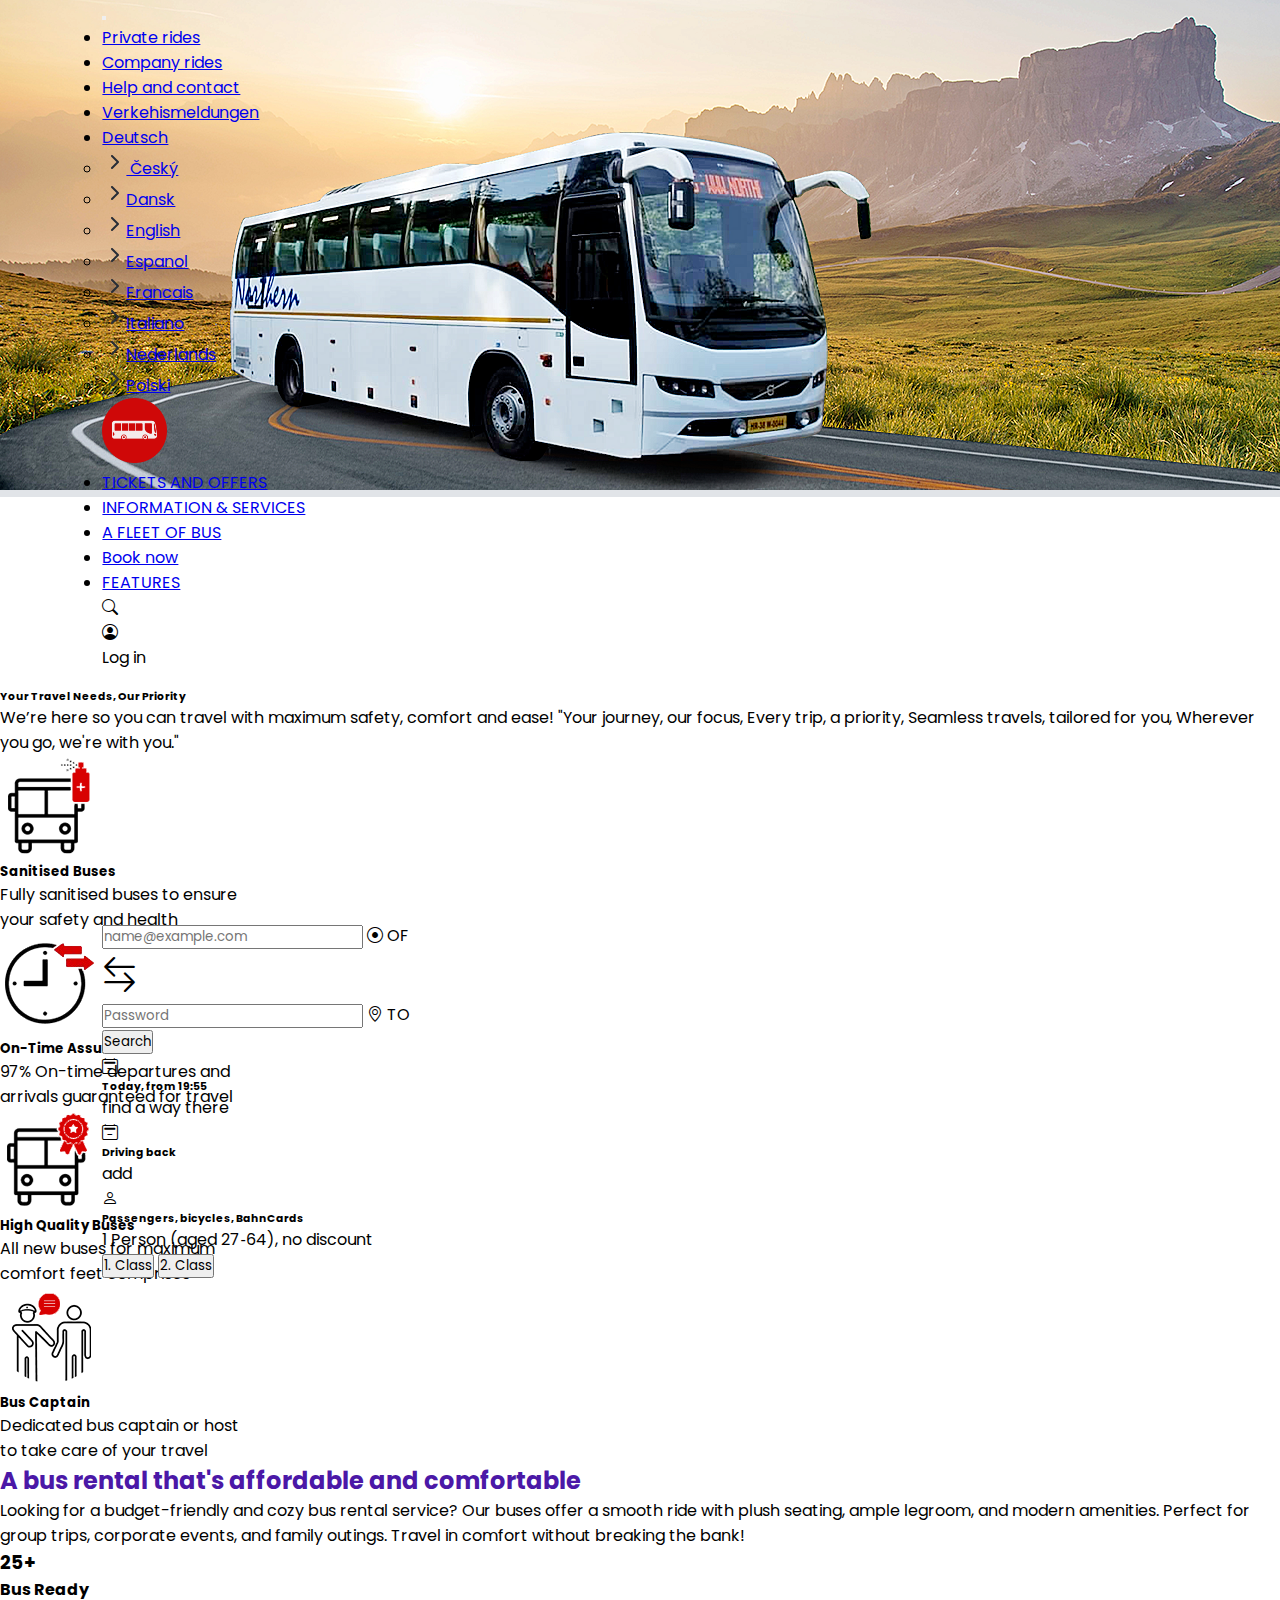
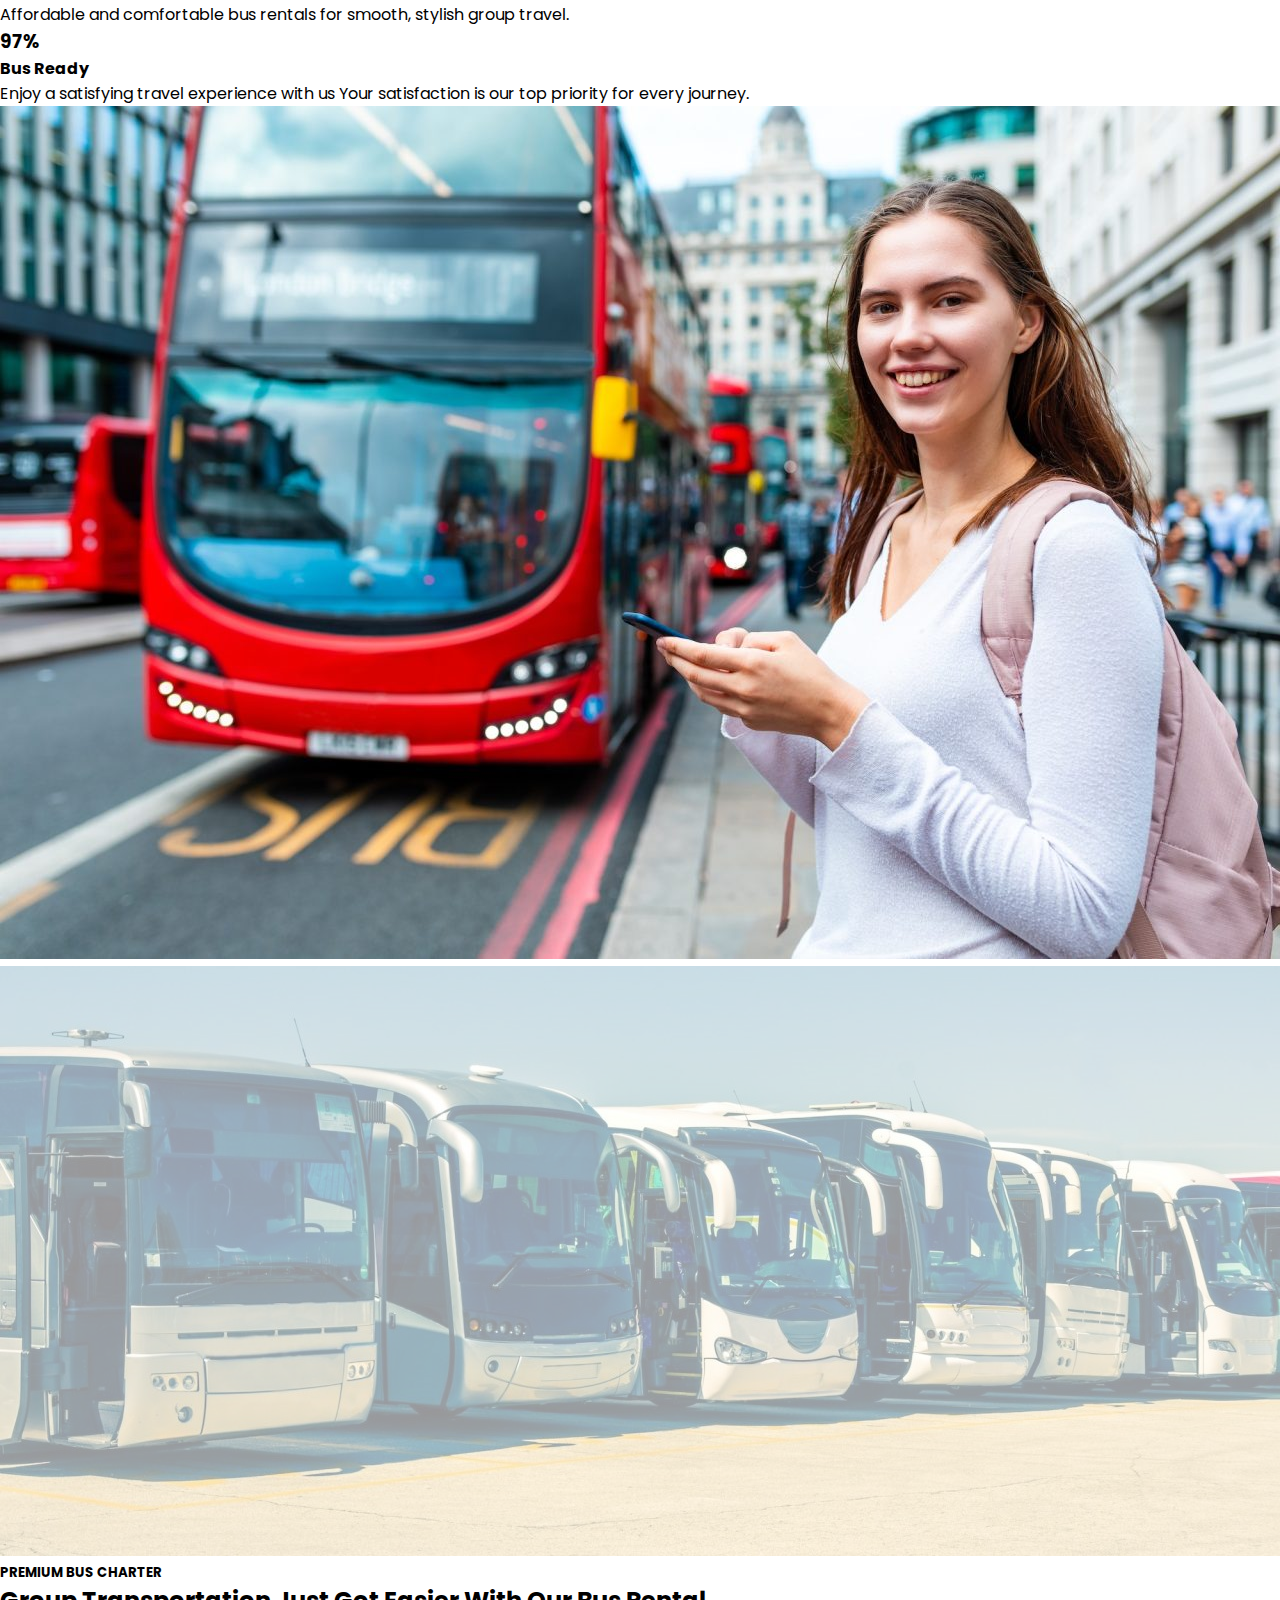
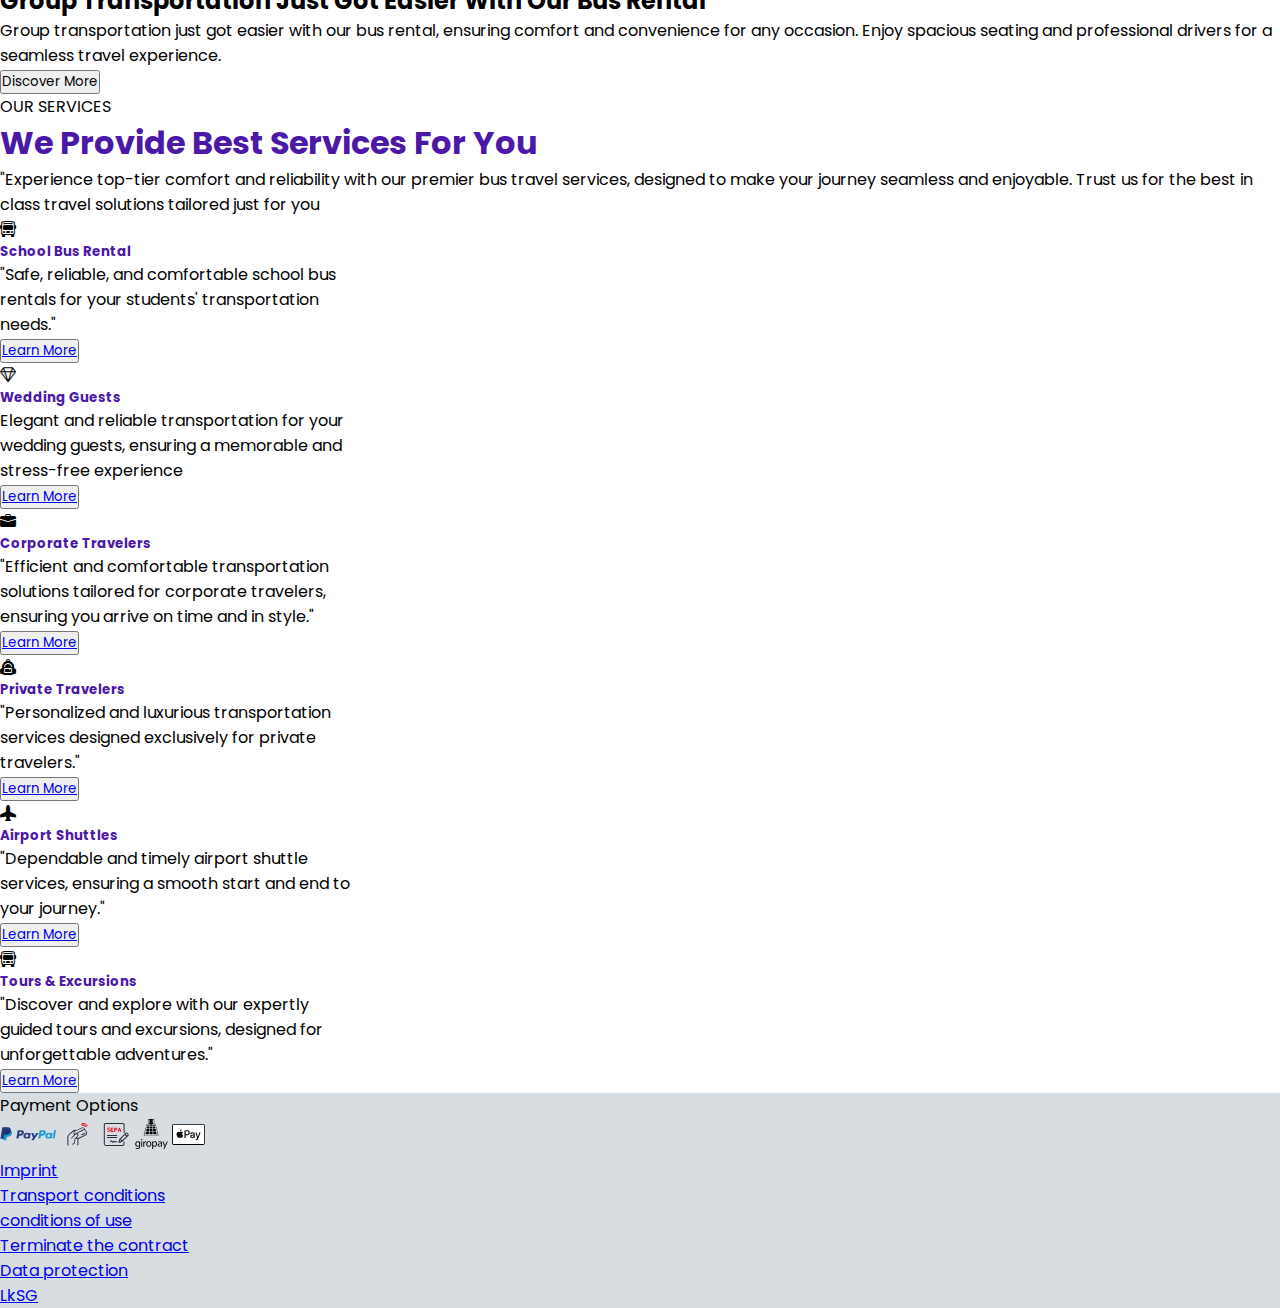
<file: index.html>
<!doctype html>
<html lang="en">

<head>
    <!-- Required meta tags -->
    <meta charset="utf-8">
    <meta name="viewport" content="width=device-width, initial-scale=1">
    <link rel="stylesheet" href="style.css">
    <!-- Bootstrap CSS -->
    <link href="https://cdn.jsdelivr.net/npm/bootstrap@5.0.2/dist/css/bootstrap.min.css" rel="stylesheet"
        integrity="sha384-EVSTQN3/azprG1Anm3QDgpJLIm9Nao0Yz1ztcQTwFspd3yD65VohhpuuCOmLASjC" crossorigin="anonymous">
    <link rel="stylesheet" href="https://cdn.jsdelivr.net/npm/bootstrap-icons@1.11.3/font/bootstrap-icons.min.css">
    <title>DB timetable,information,tickets,information and reservation - </title>
    <link rel="shortcut icon" href="image/bus (7).png" type="image/x-icon">
    <link rel="preconnect" href="https://fonts.googleapis.com">
    <link rel="preconnect" href="https://fonts.gstatic.com" crossorigin>
    <link
        href="https://fonts.googleapis.com/css2?family=Poppins:ital,wght@0,100;0,200;0,300;0,400;0,500;0,600;0,700;0,800;0,900;1,100;1,200;1,300;1,400;1,500;1,600;1,700;1,800;1,900&display=swap"
        rel="stylesheet">
    <script src="https://cdn.jsdelivr.net/npm/bootstrap@5.2.3/dist/js/bootstrap.bundle.min.js"
        integrity="sha384-kenU1KFdBIe4zVF0s0G1M5b4hcpxyD9F7jL+jjXkk+Q2h455rYXK/7HAuoJl+0I4"
        crossorigin="anonymous"></script>
    <link href="https://cdn.jsdelivr.net/npm/bootstrap@5.0.2/dist/css/bootstrap.min.css" rel="stylesheet"
        integrity="sha384-EVSTQN3/azprG1Anm3QDgpJLIm9Nao0Yz1ztcQTwFspd3yD65VohhpuuCOmLASjC" crossorigin="anonymous">
    <link href="https://cdn.jsdelivr.net/npm/bootstrap@5.2.2/dist/css/bootstrap.min.css" rel="stylesheet"
        integrity="sha384-Zenh87qX5JnK2Jl0vWa8Ck2rdkQ2Bzep5IDxbcnCeuOxjzrPF/et3URy9Bv1WTRi" crossorigin="anonymous">
</head>

<body>
    <section>
        <div class="navbar-section">
            <div class="navs">
                <nav class="navbar-expand-lg navbar-light bg-light">
                    <div class="container-fluid">
                        <button class="navbar-toggler" type="button" data-bs-toggle="collapse"
                            data-bs-target="#navbarNavDropdown" aria-controls="navbarNavDropdown" aria-expanded="false"
                            aria-label="Toggle navigation">
                            <span class="navbar-toggler-icon"></span>
                        </button>
                        <div class="collapse navbar-collapse justify-content-end my-nav2 fs-6 pb-2"
                            id="navbarNavDropdown">
                            <ul class="navbar-nav gap-3">
                                <li class="nav-item">
                                    <a class="nav-link" aria-current="page" href="#">Private rides</a>
                                </li>
                                <li class="nav-item">
                                    <a class="nav-link" href="#">Company rides</a>
                                </li>
                                <li class="nav-item">
                                    <a class="nav-link" href="#">Help and contact</a>
                                </li>
                                <li class="nav-item">
                                    <a class="nav-link" href="#">Verkehismeldungen</a>
                                </li>
                                <li class="nav-item dropdown">
                                    <a class="nav-link dropdown-toggle" href="#" id="navbarDropdownMenuLink"
                                        role="button" data-bs-toggle="dropdown" aria-expanded="false">
                                        Deutsch
                                    </a>
                                    <ul class="dropdown-menu" aria-labelledby="navbarDropdownMenuLink">
                                        <li><a class="dropdown-item" href="#"><img src="image/download.svg" alt="">
                                                Český</a>
                                        </li>
                                        <li><a class="dropdown-item" href="#"><img src="image/download.svg"
                                                    alt="">Dansk</a>
                                        </li>
                                        <li><a class="dropdown-item" href="#"><img src="image/download.svg"
                                                    alt="">English</a>
                                        </li>
                                        <li><a class="dropdown-item" href="#"><img src="image/download.svg"
                                                    alt="">Espanol</a>
                                        </li>
                                        <li><a class="dropdown-item" href="#"><img src="image/download.svg"
                                                    alt="">Francais</a>
                                        </li>
                                        <li><a class="dropdown-item" href="#"><img src="image/download.svg"
                                                    alt="">Italiano</a>
                                        </li>
                                        <li><a class="dropdown-item" href="#"><img src="image/download.svg"
                                                    alt="">Nederlands</a>
                                        </li>
                                        <li><a class="dropdown-item" href="#"><img src="image/download.svg"
                                                    alt="">Polski</a>
                                        </li>
                                    </ul>
                                </li>
                            </ul>
                        </div>
                    </div>
                </nav>

                <header class="text-black bg-light">
                    <div class="container second-nav top-5">
                        <div
                            class="d-flex flex-wrap align-items-center justify-content-center justify-content-lg-start pb-3 gap-4">
                            <div class="img-logo ">
                                <a href="index.html"><img class="DB-logo" src="image/bus (5).png" width="65px"
                                        alt=""></a>
                            </div>
                            <ul
                                class="nav col-12 col-lg-auto me-lg-auto mb-2 justify-content-center mb-md-0 fw-bold gap-4">
                                <li><a href="index1.html" class="nav-link px-2 text-dark fs-6"><span>TICKETS AND
                                            OFFERS</span></a>
                                </li>
                                <li><a href="index2.html" class="nav-link px-2 text-dark fs-6"><span>INFORMATION &
                                            SERVICES</span></a>
                                </li>
                                <li><a href="index3.html" class="nav-link px-2 text-dark fs-6"><span>A FLEET OF
                                            BUS</span></a>
                                </li>
                                <li><a href="index4.html" class="nav-link px-2 text-dark fs-6"><span>Book now</span></a>
                                </li>
                                <li><a href="index6.html" class="nav-link px-2 text-dark fs-6"><span>FEATURES</span></a>
                                </li>
                            </ul>
                            <div class="icon fs-5">
                                <i class="bi bi-search"></i>
                            </div>
                            <div class="user fs-5">
                                <i class="bi bi-person-circle"></i>
                            </div>
                            <div class="text-end fs-5">
                                <a class="log-p" href="index5.html"><span>Log in</span></a>
                            </div>
                        </div>
                </header>
            </div>
        </div>
    </section>
    <section>
        <div class="my-class d-flex flex-wrap justify-content-center position-relative z-0 shadow p-3 bg-body">
            <div class="hero-img">
                <img src="image/bus-ban.png" class="img-fluid w-100 pt-5" alt="...">
            </div>
            <div class="container navs bg-light w-100 position-absolute"
                style="bottom: -42%;width: 100%; max-width:69rem">
                <div class=" Z d-flex justify-content-center  bg-light w-100 gap-3 mt-4">
                    <div class="form-floating" style="width: 35%;">
                        <input type="text" class="form-control" id="floatingInput" placeholder="name@example.com">
                        <label for="floatingInput"><i class="bi bi-record-circle"></i>&nbsp;OF</label>
                    </div><i class="bi bi-arrow-left-right my-arrow"></i>
                    <div class="form-floating w-90" style="width: 35%;">
                        <input type="text" class="form-control" id="floatingPassword" placeholder="Password">
                        <label for="floatingPassword"><i class="bi bi-geo-alt"></i></i>&nbsp;TO</label>
                    </div>
                    <button type="button" class="btn btn-outline-danger btn-lg">Search</button>
                </div>
                <div class="container d-flex flex-wrap shadow p-3 mt-3 bg-body mb-5">
                    <div class="travel d-flex w-100" style="justify-content: space-around;">
                        <div class="my-cal-0 d-flex">
                            <i class="bi bi-calendar2-minus fs-6 p-1"></i>
                            <div class="my-cal fs-6 p-1 ">
                                <h6>Today, from 19:55</h6>
                                <p>find a way there</p>
                            </div>
                        </div>
                        <div class="my-cal-0 d-flex">
                            <i class="bi bi-calendar2-minus fs-6 pt-1"></i>
                            <div class="my-cal p-1">
                                <h6>Driving back</h6>
                                <p>add</p>
                            </div>
                        </div>
                        <div class="my-cal-0 d-flex">
                            <i class="bi bi-person fs-5 pt-1"></i>
                            <div class="my-cal p-1">
                                <h6>Passengers, bicycles, BahnCards</h6>
                                <span>1 Person (aged 27‑64), no discount</span>
                            </div>
                        </div>
                        <div class="one d-flex justify-content-end align-items-center flex-wrap fs-5 gap-5 ">
                            <button type="button" class="btn btn-light rounded-pill fs-6">1. Class</button>
                            <button type="button" class="btn btn-secondary rounded-pill fs-6">2. Class</button>

                        </div>

                    </div>
                </div>
            </div>
        </div>
    </section>
    <section>
        <div class="info px-4 my-5 pb-4 text-center" style="padding-top: 15%;">
            <h6 class="display-5 fw-bold">Your Travel Needs, Our Priority</h6>
            <div class="col-lg-6 mx-auto">
                <p class="lead fs-6 mb-4">We’re here so you can travel with maximum safety, comfort and ease!
                    "Your journey, our focus,
                    Every trip, a priority,
                    Seamless travels, tailored for you,
                    Wherever you go, we're with you."
                </p>
            </div>
        </div>
        <div class="city-icon  d-flex flex-wrap gap-4 justify-content-center align-items-center mb-5">
            <div class="col-md-2 border border-primary shadow-sm p-3 mb-5 bg-body rounded" style="width: 15rem;">
                <div class="feature_div text-center pb-4">
                    <img src="image/city.png">
                </div>
                <div class="text-center feature-content">
                    <h5>Sanitised Buses</h5>
                    <p>Fully sanitised buses to ensure your safety and health</p>
                </div>
            </div>
            <div class="col-md-2 border border-primary shadow-sm p-3 mb-5 bg-body rounded" style="width: 15rem;">
                <div class="feature_div text-center align-items-center pb-4">
                    <img src="image/city2-removebg-preview.png">
                </div>
                <div class="text-center feature-content">
                    <h5>On-Time Assurance</h5>
                    <p>97% On-time departures and arrivals guaranteed for travel</p>
                </div>
            </div>
            <div class="col-md-2 border border-primary shadow-sm p-3 mb-5 bg-body rounded" style="width: 15rem;">
                <div class="feature_div text-center pb-4">
                    <img src="image/city3.png">
                </div>
                <div class="text-center feature-content">
                    <h5>High Quality Buses</h5>
                    <p>All new buses for maximum comfort feet comprises</p>
                </div>
            </div>
            <div class="col-md-2 border border-primary shadow-sm p-3 mb-5 bg-body rounded" style="width: 15rem;">
                <div class="feature_div text-center pb-4">
                    <img src="image/city4.png">
                </div>
                <div class="text-center feature-content">
                    <h5>Bus Captain</h5>
                    <p>Dedicated bus captain or host to take care of your travel</p>
                </div>
            </div>
        </div>
    </section>
    <section>
        <div class="container navg p-5 d-flex  justify-content-center gap-3 pt-2 pb-5">
            <div class="bus-content ">
                <div class="bus-content-1">
                    <h2 class="title" style="color:rgb(75 24 167);">A bus rental that's affordable and comfortable</h2>
                    <p>Looking for a budget-friendly and cozy bus rental service? Our buses offer a smooth ride with
                        plush
                        seating, ample legroom, and modern amenities. Perfect for group trips, corporate events, and
                        family
                        outings. Travel in comfort without breaking the bank!</p>
                </div>
                <div class="values d-flex">
                    <div class="value">
                        <h3 class="NO text-warning fw-bold fs-1">25+</h3>
                        <h4>Bus Ready</h4>
                        <p>Affordable and comfortable bus rentals for smooth, stylish group travel.</p>
                    </div>
                    <div class="value">
                        <h3 class="NO text-warning fw-bold fs-1">97%</h3>
                        <h4>Bus Ready</h4>
                        <p>Enjoy a satisfying travel experience with us Your satisfaction is our top priority for every
                            journey.</p>
                    </div>
                </div>
            </div>
            <div class="bus-sec d-flex">
                <img src="image/hero-ban-1.jpg" class="img-width w-100 object-fit-cover" alt="">
            </div>
        </div>
    </section>
    <section>
        <div class="container position-relative pt-5 fw-bold">
            <div class="section-bus" style="opacity: 0.4;">
                <img src="image/touristic-buses.jpg" class="sec-1 w-100  text-center" alt="">
            </div>
            <div class="content-box1 position-absolute top-50 start-0 text-dark text-center">
                <h5>PREMIUM BUS CHARTER</h5>
                <h2>Group Transportation Just Got Easier With Our Bus Rental</h2>
                <p class="count fs-6 p-4">Group transportation just got easier with our bus rental, ensuring comfort and
                    convenience for any
                    occasion. Enjoy spacious seating and professional drivers for a seamless travel experience.
                </p>
                <button type="button" class="btn btn-warning">Discover More</button>

            </div>
        </div>
    </section>
    <section>
        <div class="px-4 py-5 my-5 text-center shadow p-3 mb-5 bg-body rounded">
            <p>OUR SERVICES</p>
            <h1 class="title" style="color:rgb(75 24 167);">We Provide Best Services For You</h1>
            <div class="col-lg-6 mx-auto">
                <p class="lead fs-6 mb-5">"Experience top-tier comfort and reliability with our premier bus travel
                    services, designed to make your journey seamless and enjoyable. Trust us for the best in class
                    travel solutions tailored just for you
                </p>
            </div>
            <div class="container d-flex justify-content-center flex-wrap w-100 gap-4">
                <div class="card-bus shadow p-3 mb-5 bg-body rounded" style="width: 22rem;">
                    <p class="bus-icon fs-1 text-warning text-center"><i class="bi bi-bus-front"></i></p>
                    <div class="card-body-box text-center">
                        <h5 class="card-title" style="color:rgb(75 24 167);">School Bus Rental</h5>
                        <p class="card-text">"Safe, reliable, and comfortable school bus rentals for your students'
                            transportation needs."</p>
                        <button type="button" class="btn btn-outline-warning"><a href="#" class="btn">Learn More
                            </a></button>
                    </div>
                </div>
                <div class="card-bus shadow p-3 mb-5 bg-body rounded" style="width: 22rem;">
                    <p class="bus-icon fs-1 text-warning text-center"><i class="bi bi-gem"></i></p>
                    <div class="card-body-box text-center">
                        <h5 class="card-title" style="color:rgb(75 24 167);">Wedding Guests</h5>
                        <p class="card-text">Elegant and reliable transportation for your wedding guests, ensuring a
                            memorable and stress-free experience</p>
                        <button type="button" class="btn btn-outline-warning"><a href="#" class="btn">Learn More
                            </a></button>
                    </div>
                </div>
                <div class="card-bus shadow p-3 mb-5 bg-body rounded" style="width: 22rem;">
                    <p class="bus-icon fs-1 text-warning text-center"><i class="bi bi-briefcase-fill"></i></p>
                    <div class="card-body-box text-center">
                        <h5 class="card-title" style="color:rgb(75 24 167);">Corporate Travelers</h5>
                        <p class="card-text">"Efficient and comfortable transportation solutions tailored for corporate
                            travelers, ensuring you arrive on time and in style."</p>
                        <button type="button" class="btn btn-outline-warning"><a href="#" class="btn">Learn More
                            </a></button>
                    </div>
                </div>
                <div class="card-bus shadow p-3 mb-5 bg-body rounded" style="width: 22rem;">
                    <p class="bus-icon fs-1 text-warning text-center"><i class="bi bi-backpack2-fill"></i></p>
                    <div class="card-body-box text-center">
                        <h5 class="card-title" style="color:rgb(75 24 167);">Private Travelers</h5>
                        <p class="card-text">"Personalized and luxurious transportation services designed exclusively
                            for
                            private travelers."</p>
                        <button type="button" class="btn btn-outline-warning"><a href="#" class="btn">Learn More
                            </a></button>
                    </div>
                </div>
                <div class="card-bus shadow p-3 mb-5 bg-body rounded" style="width: 22rem;">
                    <p class="bus-icon fs-1 text-warning text-center"><i class="bi bi-airplane-fill"></i></p>
                    <div class="card-body-box text-center">
                        <h5 class="card-title" style="color:rgb(75 24 167);">Airport Shuttles</h5>
                        <p class="card-text">"Dependable and timely airport shuttle services, ensuring a smooth start
                            and
                            end to your journey."</p>
                        <button type="button" class="btn btn-outline-warning"><a href="#" class="btn">Learn More
                            </a></button>
                    </div>
                </div>
                <div class="card-bus shadow p-3 mb-5 bg-body rounded" style="width: 22rem;">
                    <p class="bus-icon fs-1 text-warning text-center"><i class="bi bi-bus-front"></i></p>
                    <div class="card-body-box text-center">
                        <h5 class="card-title" style="color:rgb(75 24 167);">Tours & Excursions</h5>
                        <p class="card-text">"Discover and explore with our expertly guided tours and excursions,
                            designed
                            for unforgettable adventures."</p>
                        <button type="button" class="btn btn-outline-warning"><a href="#" class="btn">Learn More
                            </a></button>
                    </div>
                </div>
            </div>
        </div>
    </section>
    <section>
        <div class="container-foot">
            <footer class="py-3 my-4">
                <div class="card-body text-center gap-3 w-100 p-5">
                    <p class="text-center text-body-secondary">Payment Options</p>
                    <img src="image/paypal.svg" alt="">
                    <img src="image/foot.svg" alt="">
                    <img src="image/foot1.svg" alt="">
                    <img src="image/foot2.svg" alt="">
                    <img src="image/foot3.svg" alt="">
                </div>
                <ul class="nav justify-content-center border-bottom pb-3 mb-3 gap-3">
                    <li class="nav-item"><a href="#" class="nav-link px-2 text-body-secondary text-dark"> Imprint</a>
                    </li>
                    <li class="nav-item"><a href="#" class="nav-link px-2 text-body-secondary text-dark"> Transport
                            conditions</a>
                    </li>
                    <li class="nav-item"><a href="#" class="nav-link px-2 text-body-secondary text-dark">conditions of
                            use</a>
                    </li>
                    <li class="nav-item"><a href="#" class="nav-link px-2 text-body-secondary text-dark">Terminate the
                            contract</a></li>
                    <li class="nav-item"><a href="#" class="nav-link px-2 text-body-secondary text-dark"> Data
                            protection</a>
                    </li>
                    <li class="nav-item"><a href="#" class="nav-link px-2 text-body-secondary text-dark">LkSG</a></li>
                </ul>
            </footer>
        </div>
    </section>
</body>
</file>
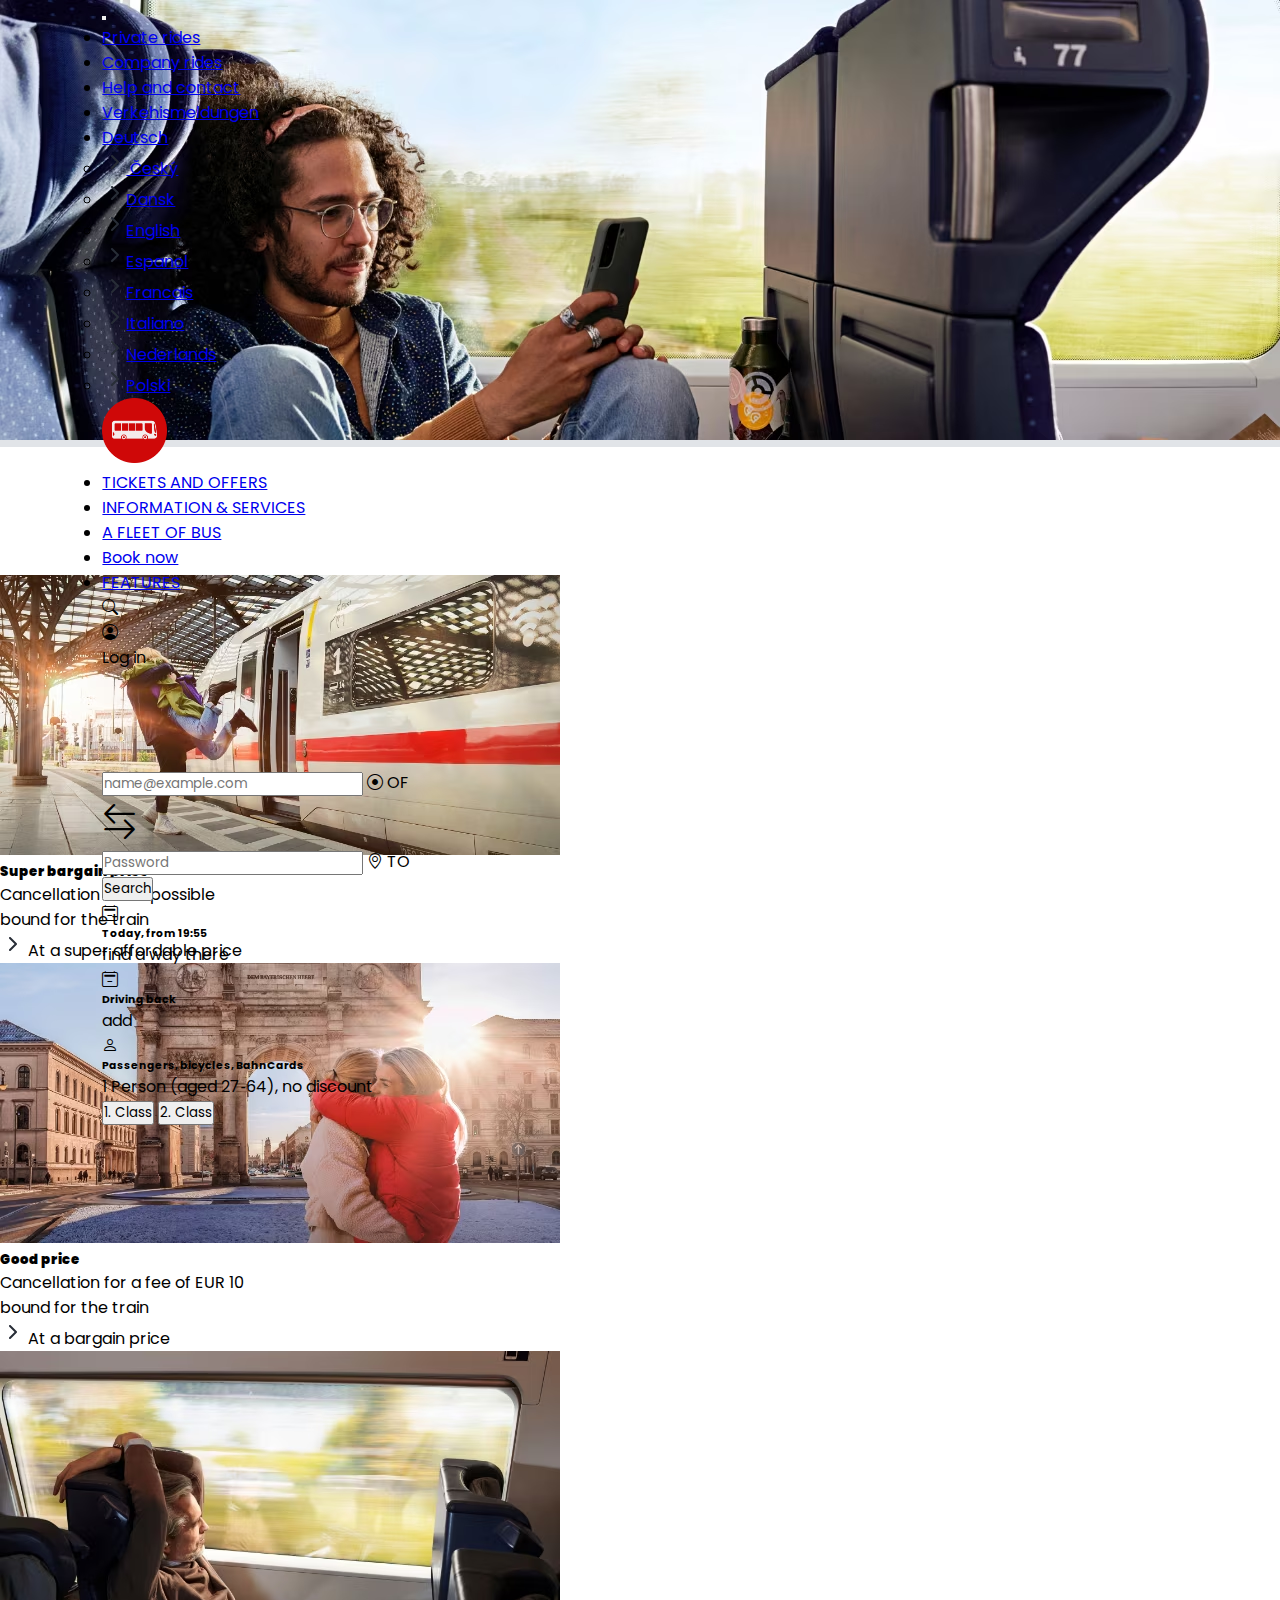
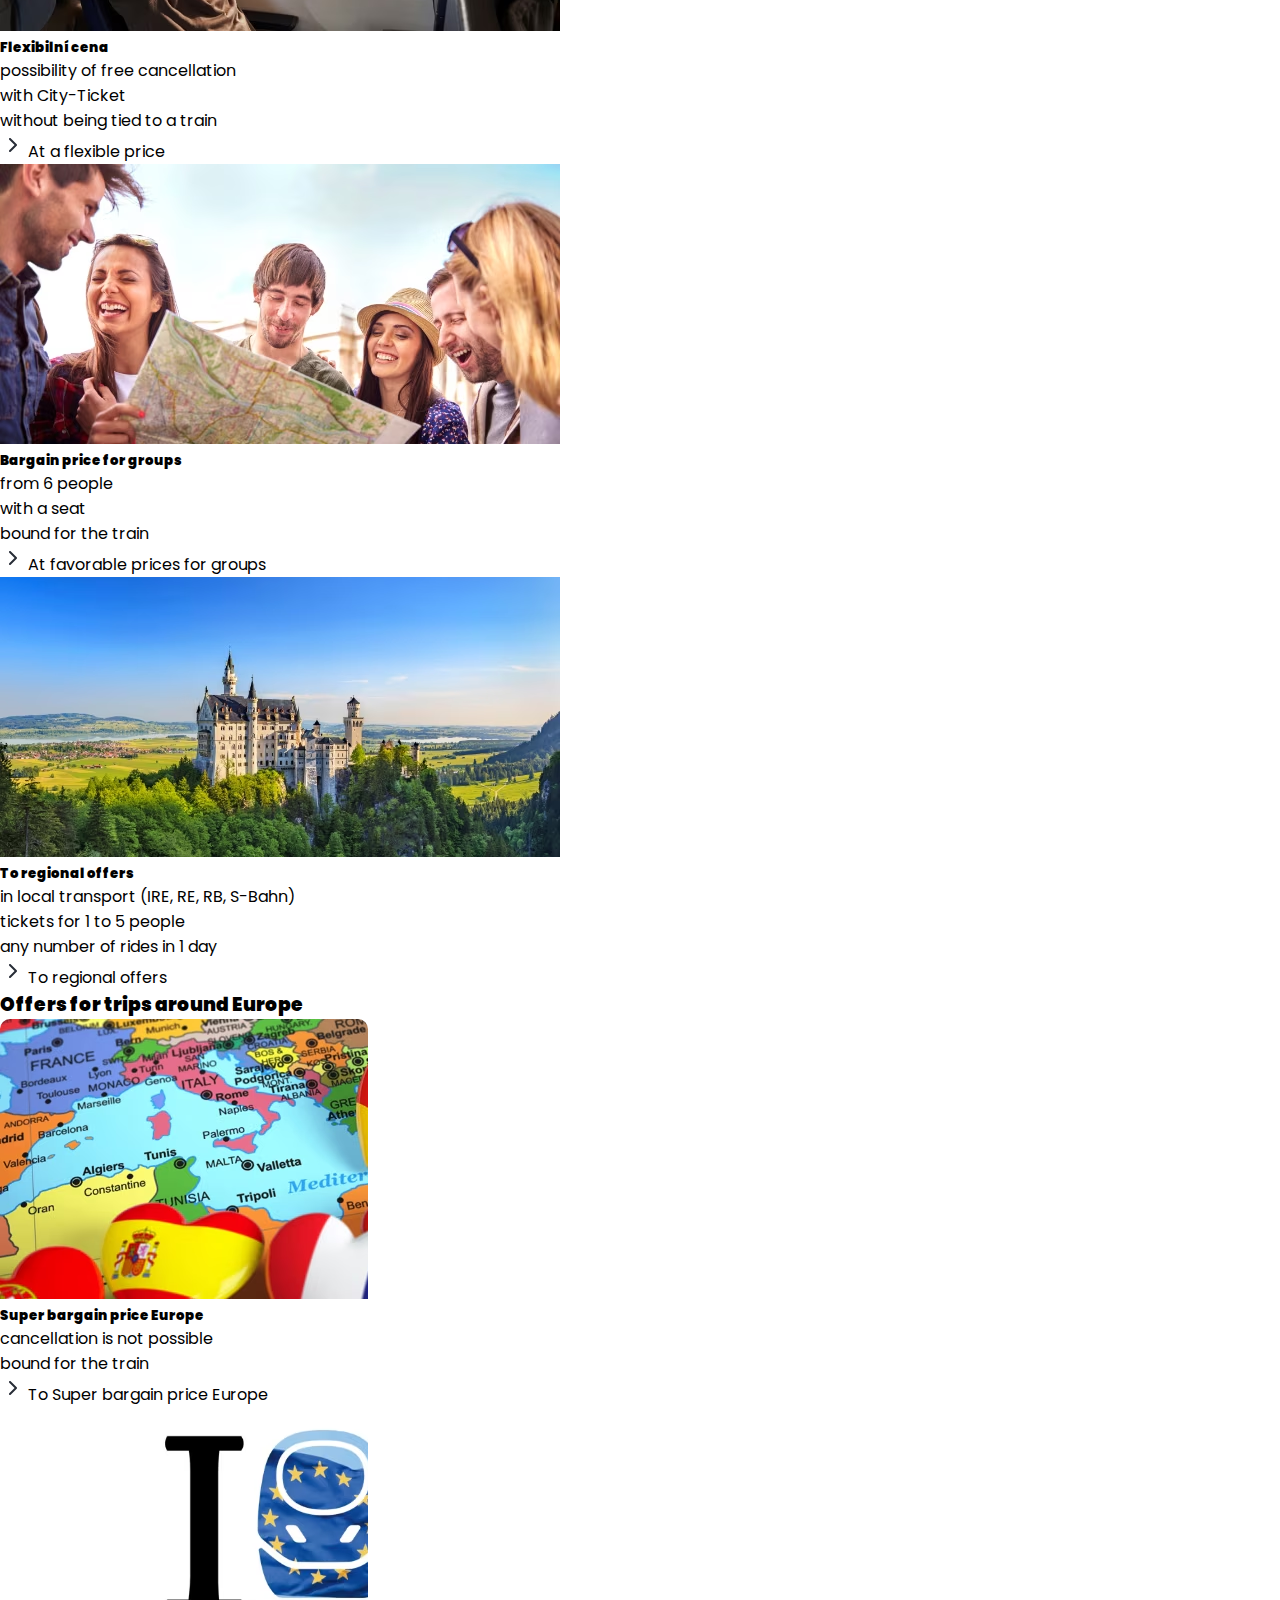
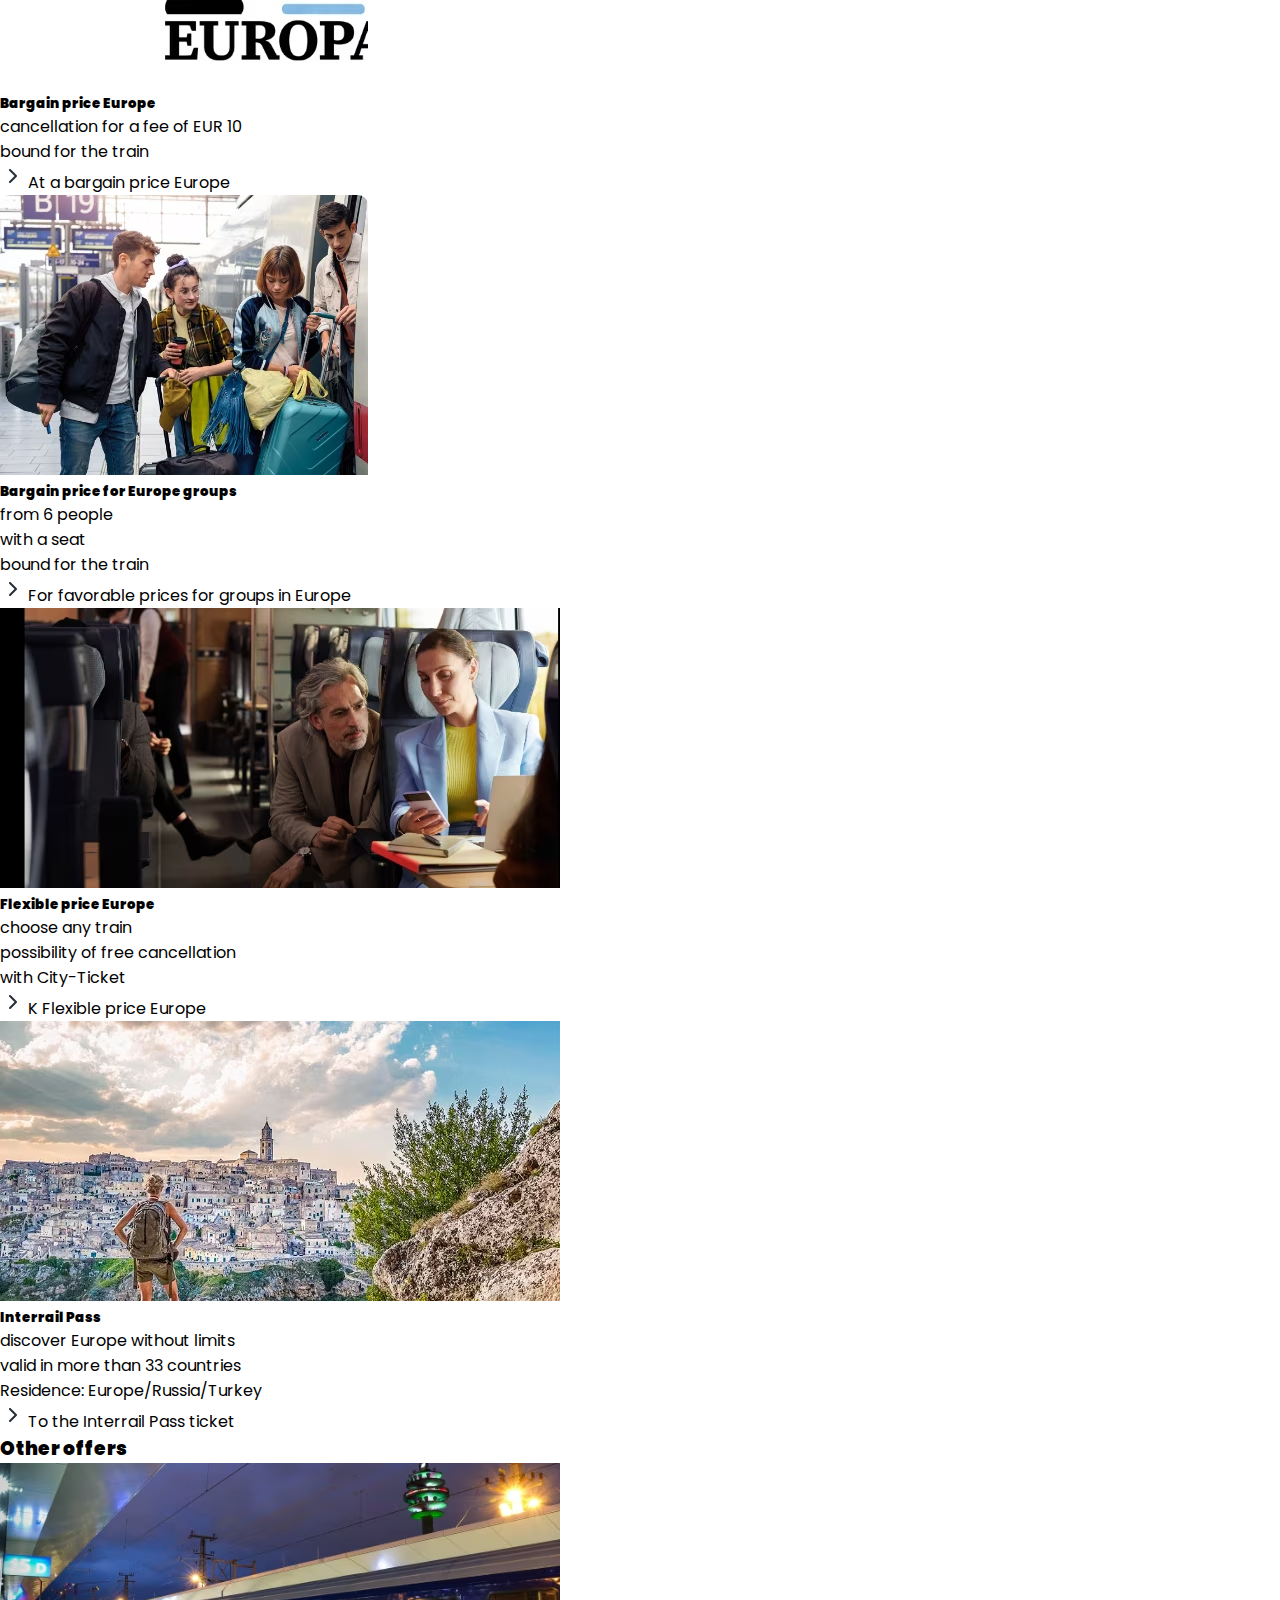
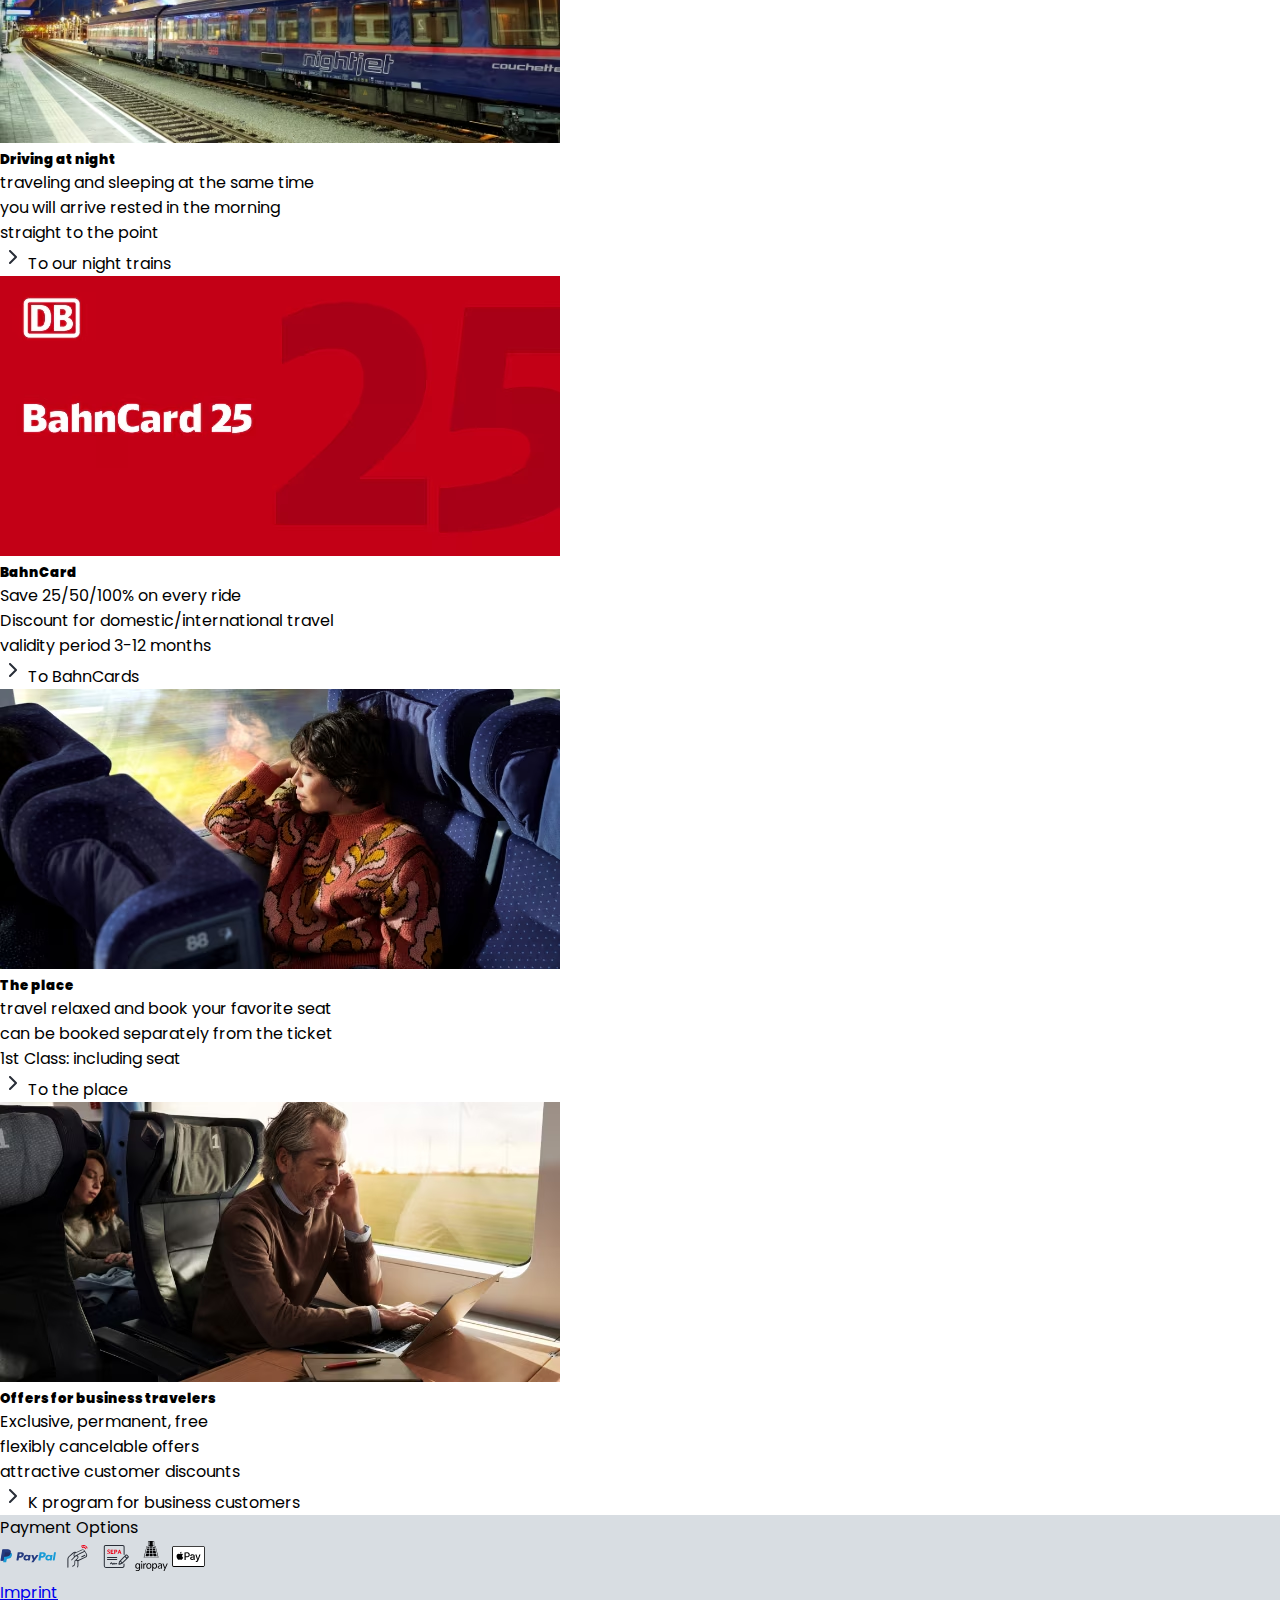
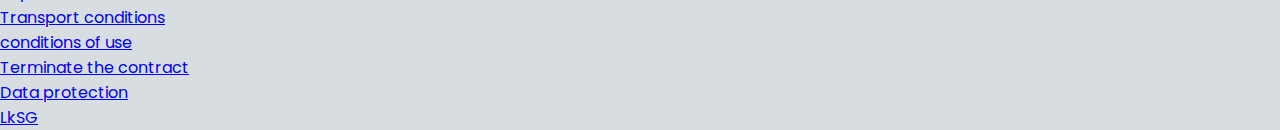
<file: index1.html>
<!doctype html>
<html lang="en">

<head>
    <!-- Required meta tags -->
    <meta charset="utf-8">
    <meta name="viewport" content="width=device-width, initial-scale=1">
    <link rel="stylesheet" href="style.css">
    <!-- Bootstrap CSS -->
    <link href="https://cdn.jsdelivr.net/npm/bootstrap@5.0.2/dist/css/bootstrap.min.css" rel="stylesheet"
        integrity="sha384-EVSTQN3/azprG1Anm3QDgpJLIm9Nao0Yz1ztcQTwFspd3yD65VohhpuuCOmLASjC" crossorigin="anonymous">
    <link rel="stylesheet" href="https://cdn.jsdelivr.net/npm/bootstrap-icons@1.11.3/font/bootstrap-icons.min.css">
    <title>DB timetable,information,tickets,information and reservation - </title>
    <link rel="shortcut icon" href="image/bus (5).png" type="image/x-icon">
    <link rel="preconnect" href="https://fonts.googleapis.com">
    <link rel="preconnect" href="https://fonts.gstatic.com" crossorigin>
    <link
        href="https://fonts.googleapis.com/css2?family=Poppins:ital,wght@0,100;0,200;0,300;0,400;0,500;0,600;0,700;0,800;0,900;1,100;1,200;1,300;1,400;1,500;1,600;1,700;1,800;1,900&display=swap"
        rel="stylesheet">
    <script src="https://cdn.jsdelivr.net/npm/bootstrap@5.3.3/dist/js/bootstrap.bundle.min.js"></script>


</head>

<body>
    <section>
        <div class="navbar-section">
            <div class="navs">
                <nav class="navbar-expand-lg navbar-light bg-light">
                    <div class="container-fluid">
                        <button class="navbar-toggler" type="button" data-bs-toggle="collapse"
                            data-bs-target="#navbarNavDropdown" aria-controls="navbarNavDropdown" aria-expanded="false"
                            aria-label="Toggle navigation">
                            <span class="navbar-toggler-icon"></span>
                        </button>
                        <div class="collapse navbar-collapse justify-content-end my-nav2 fs-6" id="navbarNavDropdown">
                            <ul class="navbar-nav gap-2">
                                <li class="nav-item">
                                    <a class="nav-link" aria-current="page" href="#">Private rides</a>
                                </li>
                                <li class="nav-item">
                                    <a class="nav-link" href="#">Company rides</a>
                                </li>
                                <li class="nav-item">
                                    <a class="nav-link" href="#">Help and contact</a>
                                </li>
                                <li class="nav-item">
                                    <a class="nav-link" href="#">Verkehismeldungen</a>
                                </li>
                                <li class="nav-item dropdown">
                                    <a class="nav-link dropdown-toggle" href="#" id="navbarDropdownMenuLink"
                                        role="button" data-bs-toggle="dropdown" aria-expanded="false">
                                        Deutsch
                                    </a>
                                    <ul class="dropdown-menu" aria-labelledby="navbarDropdownMenuLink">
                                        <li><a class="dropdown-item" href="#"><img src="image/download.svg" alt="">
                                                Český</a>
                                        </li>
                                        <li><a class="dropdown-item" href="#"><img src="image/download.svg"
                                                    alt="">Dansk</a>
                                        </li>
                                        <li><a class="dropdown-item" href="#"><img src="image/download.svg"
                                                    alt="">English</a>
                                        </li>
                                        <li><a class="dropdown-item" href="#"><img src="image/download.svg"
                                                    alt="">Espanol</a>
                                        </li>
                                        <li><a class="dropdown-item" href="#"><img src="image/download.svg"
                                                    alt="">Francais</a>
                                        </li>
                                        <li><a class="dropdown-item" href="#"><img src="image/download.svg"
                                                    alt="">Italiano</a>
                                        </li>
                                        <li><a class="dropdown-item" href="#"><img src="image/download.svg"
                                                    alt="">Nederlands</a>
                                        </li>
                                        <li><a class="dropdown-item" href="#"><img src="image/download.svg"
                                                    alt="">Polski</a>
                                        </li>
                                    </ul>
                                </li>
                            </ul>
                        </div>
                    </div>
                </nav>

                <header class="text-black bg-light">
                    <div class="container second-nav top-5">
                        <div
                            class="d-flex flex-wrap align-items-center justify-content-center justify-content-lg-start pb-3 gap-4">
                            <div class="img-logo ">
                                <a href="index.html"><img class="DB-logo" src="image/bus (5).png" width="65px"
                                        alt=""></a>
                            </div>
                            <ul
                                class="nav col-12 col-lg-auto me-lg-auto mb-2 justify-content-center mb-md-0 fw-bold gap-4">
                                <li><a href="index1.html" class="nav-link px-2 text-dark fs-6"><span>TICKETS AND
                                            OFFERS</span></a>
                                </li>
                                <li><a href="index2.html" class="nav-link px-2 text-dark fs-6"><span>INFORMATION &
                                            SERVICES</span></a>
                                </li>
                                <li><a href="index3.html" class="nav-link px-2 text-dark fs-6"><span>A FLEET OF
                                            BUS</span></a>
                                </li>
                                <li><a href="index4.html" class="nav-link px-2 text-dark fs-6"><span>Book now</span></a>
                                </li>
                                <li><a href="index6.html" class="nav-link px-2 text-dark fs-6"><span>FEATURES</span></a>
                                </li>
                            </ul>
                            <div class="icon fs-5">
                                <i class="bi bi-search"></i>
                            </div>
                            <div class="user fs-5">
                                <i class="bi bi-person-circle"></i>
                            </div>
                            <div class="text-end fs-5">
                                <a class="log-p" href="index5.html"><span>Log in</span></a>
                            </div>
                        </div>
                    </div>
                </header>
            </div>
        </div>
    </section>
    <section>
        <div class="my-class d-flex justify-content-center position-relative z-0 shadow p-3 bg-body">
            <div class="hero-img">
                <img src="image/index3.avif" class="img-fluid w-100" alt="...">
            </div>
            <div class="container navs bg-light w-100 position-absolute"
                style="bottom: -25%;width: 100%; max-width:69rem">
                <div class=" Z d-flex justify-content-center  bg-light w-100 gap-3 mt-4">
                    <div class="form-floating" style="width: 35%;">
                        <input type="text" class="form-control" id="floatingInput" placeholder="name@example.com">
                        <label for="floatingInput"><i class="bi bi-record-circle"></i>&nbsp;OF</label>
                    </div><i class="bi bi-arrow-left-right my-arrow"></i>
                    <div class="form-floating w-90" style="width: 35%;">
                        <input type="text" class="form-control" id="floatingPassword" placeholder="Password">
                        <label for="floatingPassword"><i class="bi bi-geo-alt"></i></i>&nbsp;TO</label>
                    </div>
                    <button type="button" class="btn btn-outline-danger btn-lg">Search</button>
                </div>
                <div class="container d-flex flex-wrap shadow p-3 mt-3 bg-body">
                    <div class="travel d-flex w-100" style="justify-content: space-around;">
                        <div class="my-cal-0 d-flex">
                            <i class="bi bi-calendar2-minus fs-6 p-1"></i>
                            <div class="my-cal fs-6 p-1 ">
                                <h6>Today, from 19:55</h6>
                                <p>find a way there</p>
                            </div>
                        </div>
                        <div class="my-cal-0 d-flex">
                            <i class="bi bi-calendar2-minus fs-6 pt-1"></i>
                            <div class="my-cal p-1">
                                <h6>Driving back</h6>
                                <p>add</p>
                            </div>
                        </div>
                        <div class="my-cal-0 d-flex">
                            <i class="bi bi-person fs-5 pt-1"></i>
                            <div class="my-cal p-1">
                                <h6>Passengers, bicycles, BahnCards</h6>
                                <span>1 Person (aged 27‑64), no discount</span>
                            </div>
                        </div>
                        <div class="one d-flex justify-content-end align-items-center flex-wrap fs-5 gap-5 ">
                            <button type="button" class="btn btn-light rounded-pill fs-6">1. Class</button>
                            <button type="button" class="btn btn-secondary rounded-pill fs-6">2. Class</button>

                        </div>

                    </div>
                </div>
            </div>
        </div>
    </section>
    <section>
        <div class="card-rows d-flex flex-wrap justify-content-center pt-5 gap-4 shadow p-3 bg-body"
            style="margin-top:10%;">
            <div class="card-contain" style="width: 35rem;">
                <img src="image/index1-pic.avif" class="card-img-top card-pic" alt="...">
                <div class="card-content bg-body rounded">
                    <h5 class="content-teaser__headline"><strong>Super bargain price</strong></h5>
                    <div class="content-teaser__text rte">
                        <ul>
                            <li>Cancellation is not possible</li>
                            <li>bound for the train</li>
                        </ul>
                    </div>
                    <span class="Link-bot" aria-hidden="true">
                        <img src="image/download.svg" alt="">
                        At a super affordable price
                    </span>

                </div>
            </div>
            <div class="card-contain" style="width: 35rem;">
                <img src="image/index1.pic1.avif" class="card-img-top" alt="...">
                <div class="card-body bg-body rounded">
                    <h5 class="content-teaser__headline"><strong>Good price</strong></h5>
                    <div class="content-teaser__text rte">
                        <ul>
                            <li>Cancellation for a fee of EUR 10</li>
                            <li>bound for the train</li>
                        </ul>
                    </div>
                    <span class="Link-bot" aria-hidden="true">
                        <img src="image/download.svg" alt="">
                        At a bargain price</span>
                </div>
            </div>
        </div>
    </section>
    <section>
        <div class="order d-flex justify-content-center flex-wrap shadow p-3 mb-5 bg-body rounded gap-4 p-5">
            <div class="card-second" style="width: 23rem;">
                <img src="image/index.pic1.avif" class="card-img-top" alt="...">
                <div class="card-body">
                    <h5 class="content-teaser__headline"><strong>Flexibilní cena</strong></h5>
                    <div class="content-teaser__text rte">
                        <ul>
                            <li>possibility of free cancellation</li>
                            <li>with City-Ticket</li>
                            <li>without being tied to a train</li>
                        </ul>
                    </div>
                    <span class="Link-bot" aria-hidden="true">
                        <img src="image/download.svg" alt="">
                        At a flexible price
                    </span>
                </div>
            </div>
            <div class="card-second" style="width: 23rem;">
                <img src="image/index.pic2.avif" class="card-img-top" alt="...">
                <div class="card-body">
                    <h5 class="content-teaser__headline"><strong>Bargain price for groups</strong></h5>
                    <div class="content-teaser__text rte">
                        <ul>
                            <li>from 6 people</li>
                            <li>with a seat</li>
                            <li>bound for the train</li>
                        </ul>
                    </div>
                    <span class="Link-bot" aria-hidden="true">
                        <img src="image/download.svg" alt="">
                        At favorable prices for groups
                    </span>
                </div>
            </div>
            <div class="card-second" style="width: 23rem;">
                <img src="image/index.pic3.avif" class="card-img-top" alt="...">
                <div class="card-body">
                    <h5 class="content-teaser__headline"><strong>To regional offers</strong></h5>
                    <div class="content-teaser__text rte">
                        <ul>
                            <li>in local transport (IRE, RE, RB, S-Bahn)</li>
                            <li>tickets for 1 to 5 people</li>
                            <li>any number of rides in 1 day</li>
                        </ul>
                    </div>
                    <span class="Link-bot" aria-hidden="true"><img src="image/download.svg" alt="">
                        To regional offers
                    </span>
                </div>
            </div>
        </div>
    </section>
    <section>
        <div class="hd d-flex justify-content-center">
            <h3><strong>Offers for trips around Europe</strong></h3>
        </div>
        <div class="order d-flex flex-wrap justify-content-center shadow p-3 mb-5 bg-body rounded gap-4 p-5">
            <div class="card" style="width: 23rem;">
                <img src="image/index.img1.avif" class="card-img-top" alt="...">
                <div class="card-body">
                    <h5 class="content-teaser__headline"><strong>Super bargain price Europe</strong></h5>
                    <div class="content-teaser__text rte">
                        <ul>
                            <li>cancellation is not possible</li>
                            <li>bound for the train</li>
                        </ul>
                    </div>
                    <span class="Link-bot" aria-hidden="true">
                        <img src="image/download.svg" alt="">
                        To Super bargain price Europe
                    </span>
                </div>
            </div>
            <div class="card" style="width: 23rem;">
                <img src="image/index.img2.avif" class="card-img-top" alt="...">
                <div class="card-body">
                    <h5 class="content-teaser__headline"><strong>Bargain price Europe</strong></h5>
                    <div class="content-teaser__text rte">
                        <ul>
                            <li>cancellation for a fee of EUR 10</li>
                            <li>bound for the train</li>
                        </ul>
                    </div>
                    <span class="Link-bot" aria-hidden="true">
                        <img src="image/download.svg" alt="">
                        At a bargain price Europe
                    </span>
                </div>
            </div>
            <div class="card" style="width: 23rem;">
                <img src="image/index.img3.avif" class="card-img-top" alt="...">
                <div class="card-body">
                    <h5 class="content-teaser__headline"><strong>Bargain price for Europe groups</strong></h5>
                    <div class="content-teaser__text rte">
                        <ul>
                            <li>from 6 people</li>
                            <li>with a seat</li>
                            <li>bound for the train</li>
                        </ul>
                    </div>
                    <span class="Link-bot" aria-hidden="true"><img src="image/download.svg" alt="">
                        For favorable prices for groups in Europe
                    </span>
                </div>
            </div>
        </div>
    </section>
    <section>
        <div class="card-rows d-flex justify-content-center flex-wrap shadow p-3 mb-5 bg-body rounded gap-4 p-5">
            <div class="card-structure" style="width: 35rem;">
                <img src="image/index1.pic2.avif" class="card-img-top" alt="...">
                <div class="card-body bg-body rounded">
                    <h5 class="content-teaser__headline"><strong>Flexible price Europe</strong></h5>
                    <div class="content-teaser__text rte">
                        <ul>
                            <li>choose any train</li>
                            <li>possibility of free cancellation</li>
                            <li>with City-Ticket</li>
                        </ul>
                    </div>
                    <span class="Link-bot" aria-hidden="true">
                        <img src="image/download.svg" alt="">
                        K Flexible price Europe
                </div>
            </div>
            <div class="card-structure" style="width: 35rem;">
                <img src="image/index1.pic3.avif" class="card-img-top" alt="...">
                <div class="card-body bg-body rounded">
                    <h5 class="content-teaser__headline"><strong>Interrail Pass</strong></h5>
                    <div class="content-teaser__text rte">
                        <ul>
                            <li>discover Europe without limits</li>
                            <li>valid in more than 33 countries</li>
                            <li>Residence: Europe/Russia/Turkey</li>
                        </ul>
                    </div>
                    <span class="Link-bot" aria-hidden="true">
                        <img src="image/download.svg" alt="">
                        To the Interrail Pass ticket
                </div>
            </div>
        </div>
    </section>
    <section>
        <div class="hd d-flex justify-content-center">
            <h3><strong>Other offers</strong></h3>
        </div>
        <div class="card-rows d-flex justify-content-center shadow p-3 mb-5 bg-body rounded flex-wrap gap-5 p-5">
            <div class="card-structure border border-secondary" style="width: 25rem;">
                <img src="image/card1.avif" class="card-img-top" alt="...">
                <div class="card-body bg-body rounded">
                    <h5 class="content-teaser__headline"><strong>Driving at night</strong></h5>
                    <div class="content-teaser__text rte">
                        <ul>
                            <li>traveling and sleeping at the same time</li>
                            <li>you will arrive rested in the morning</li>
                            <li>straight to the point</li>
                        </ul>
                    </div>
                    <span class="Link-bot" aria-hidden="true">
                        <img src="image/download.svg" alt="">
                        To our night trains
                </div>
            </div>
            <div class="card-structure border border-secondary" style="width: 25rem;">
                <img src="image/card2.avif" class="card-img-top" alt="...">
                <div class="card-body bg-body rounded">
                    <h5 class="content-teaser__headline"><strong>BahnCard</strong></h5>
                    <div class="content-teaser__text rte">
                        <ul>
                            <li>Save 25/50/100% on every ride</li>
                            <li>Discount for domestic/international travel</li>
                            <li>validity period 3-12 months</li>
                        </ul>
                    </div>
                    <span class="Link-bot" aria-hidden="true">
                        <img src="image/download.svg" alt="">
                        To BahnCards
                </div>
            </div>
            <div class="card-structure border border-secondary" style="width: 25rem;">
                <img src="image/card3.avif" class="card-img-top" alt="...">
                <div class="card-body bg-body rounded">
                    <h5 class="content-teaser__headline"><strong>The place</strong></h5>
                    <div class="content-teaser__text rte">
                        <ul>
                            <li>travel relaxed and book your favorite seat</li>
                            <li>can be booked separately from the ticket</li>
                            <li>1st Class: including seat</li>
                        </ul>
                    </div>
                    <span class="Link-bot" aria-hidden="true">
                        <img src="image/download.svg" alt="">
                        To the place
                </div>
            </div>
            <div class="card-structure border border-secondary" style="width: 25rem;">
                <img src="image/card4.avif" class="card-img-top" alt="...">
                <div class="card-body bg-body rounded">
                    <h5 class="content-teaser__headline"><strong>Offers for business travelers</strong>
                    </h5>
                    <div class="content-teaser__text rte">
                        <ul>
                            <li>Exclusive, permanent, free</li>
                            <li>flexibly cancelable offers</li>
                            <li>attractive customer discounts</li>
                        </ul>
                    </div>
                    <span class="Link-bot" aria-hidden="true">
                        <img src="image/download.svg" alt="">
                        K program for business customers
                </div>
            </div>
        </div>
    </section>
    <section>
        <div class="container-foot">
            <footer class="py-3 my-4">
                <div class="card-body text-center gap-3 w-100 p-5">
                    <p class="text-center text-body-secondary">Payment Options</p>
                    <img src="image/paypal.svg" alt="">
                    <img src="image/foot.svg" alt="">
                    <img src="image/foot1.svg" alt="">
                    <img src="image/foot2.svg" alt="">
                    <img src="image/foot3.svg" alt="">
                </div>
                <ul class="nav justify-content-center border-bottom pb-3 mb-3 gap-3">
                    <li class="nav-item"><a href="#" class="nav-link px-2 text-body-secondary text-dark"> Imprint</a>
                    </li>
                    <li class="nav-item"><a href="#" class="nav-link px-2 text-body-secondary text-dark"> Transport
                            conditions</a>
                    </li>
                    <li class="nav-item"><a href="#" class="nav-link px-2 text-body-secondary text-dark">conditions of
                            use</a>
                    </li>
                    <li class="nav-item"><a href="#" class="nav-link px-2 text-body-secondary text-dark">Terminate the
                            contract</a></li>
                    <li class="nav-item"><a href="#" class="nav-link px-2 text-body-secondary text-dark"> Data
                            protection</a>
                    </li>
                    <li class="nav-item"><a href="#" class="nav-link px-2 text-body-secondary text-dark">LkSG</a></li>
                </ul>
            </footer>
        </div>
    </section>
</body>
</file>
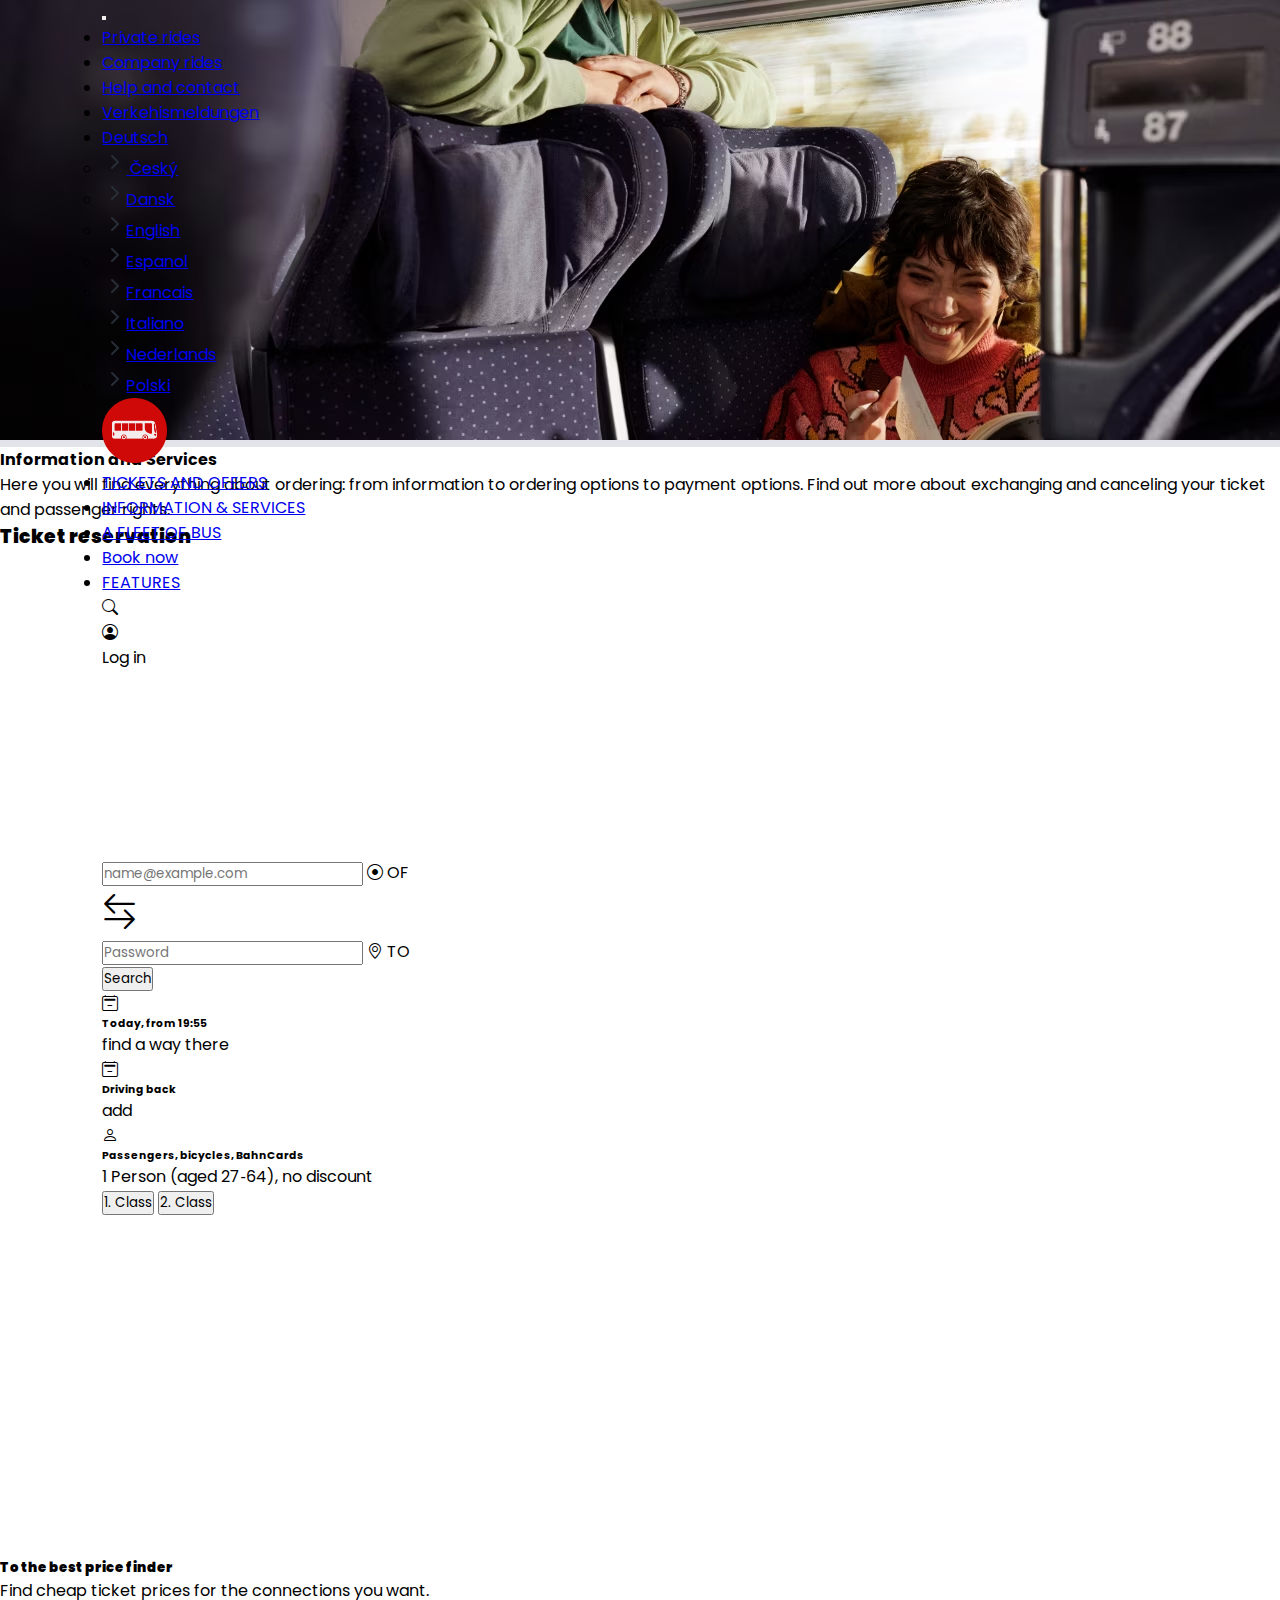
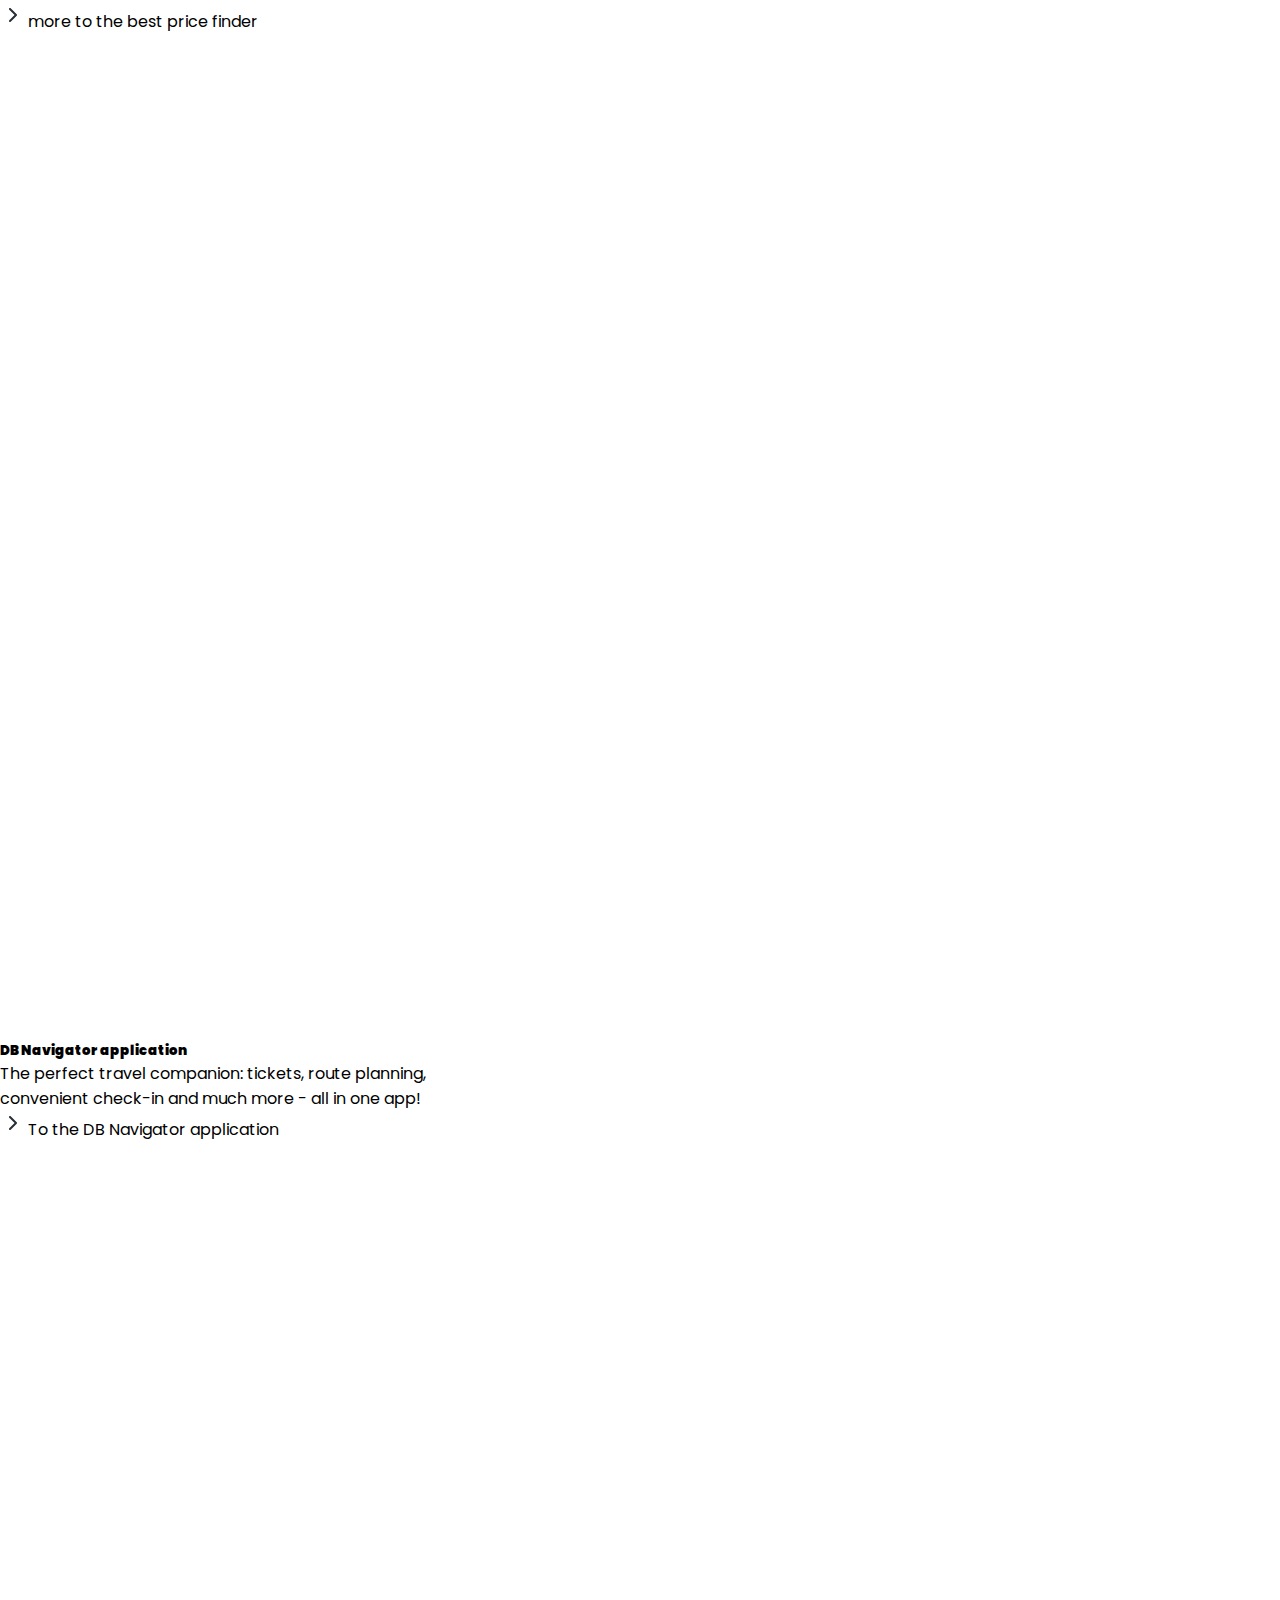
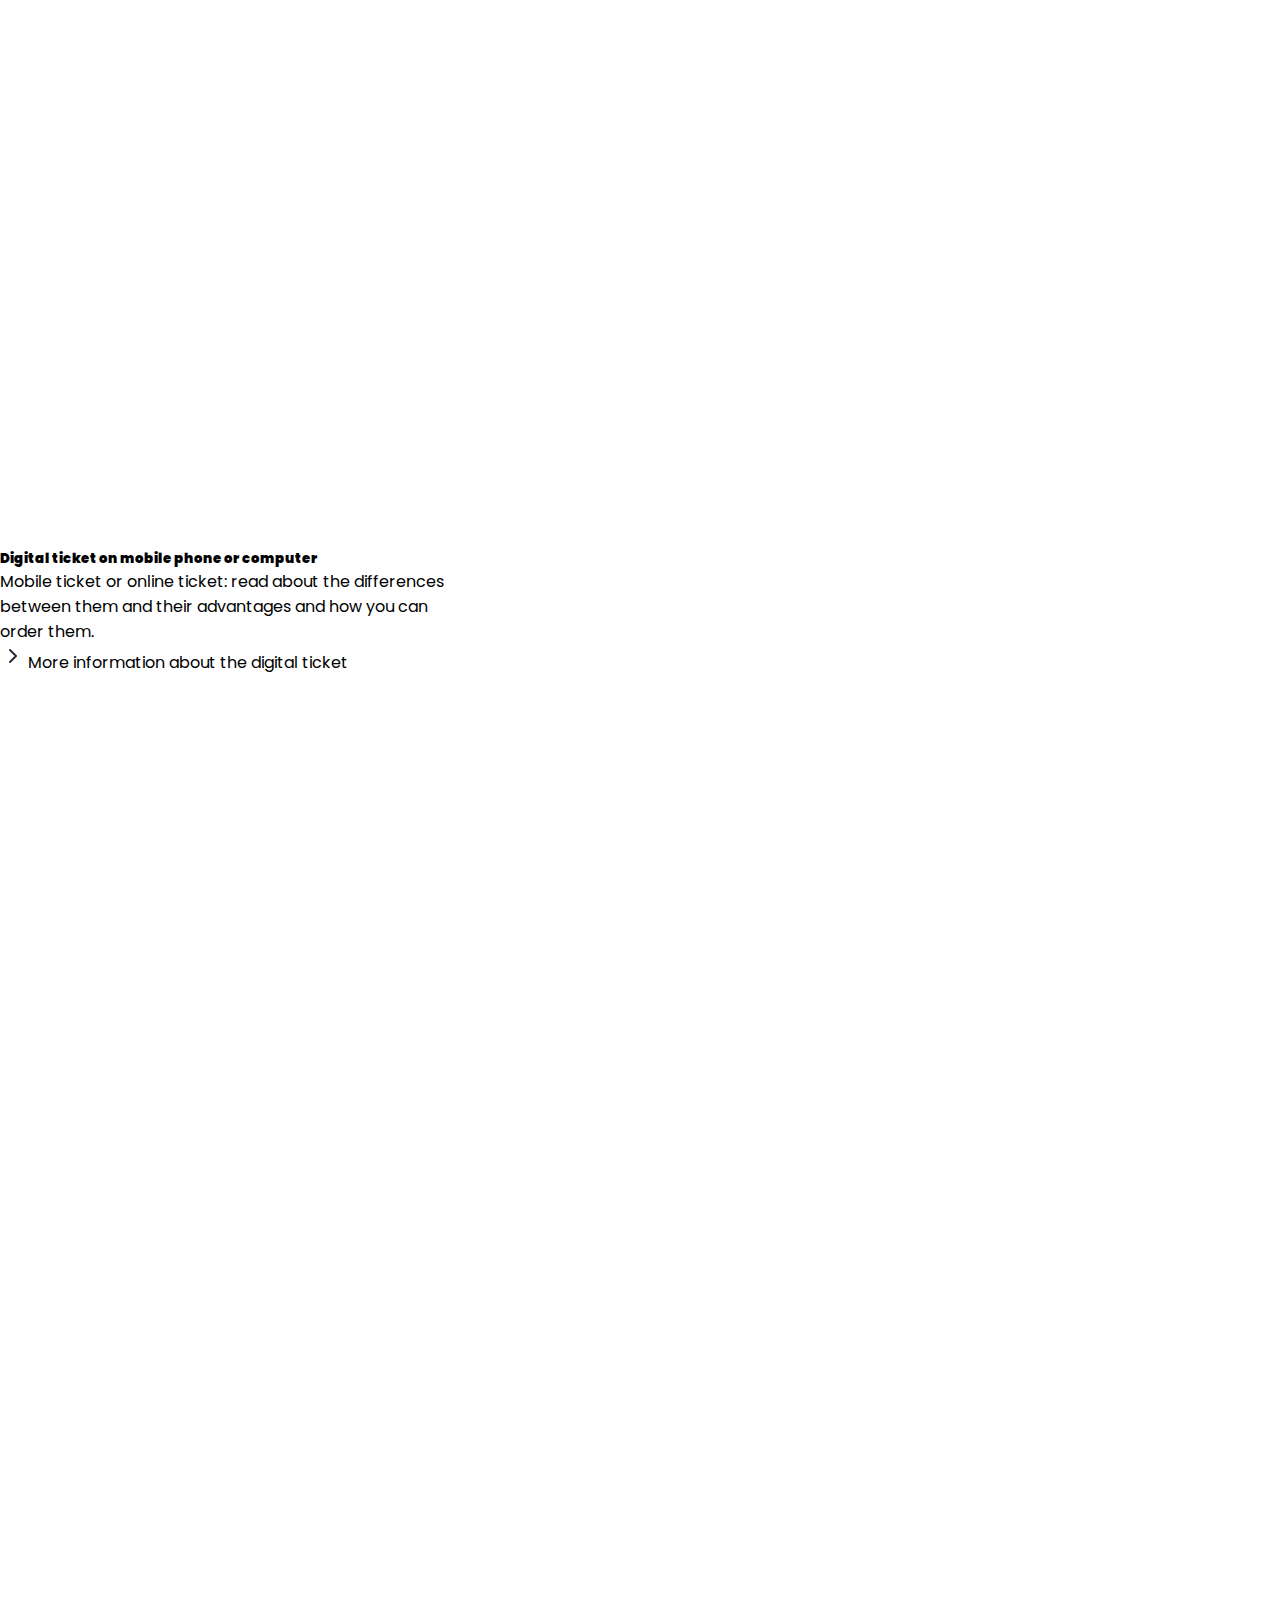
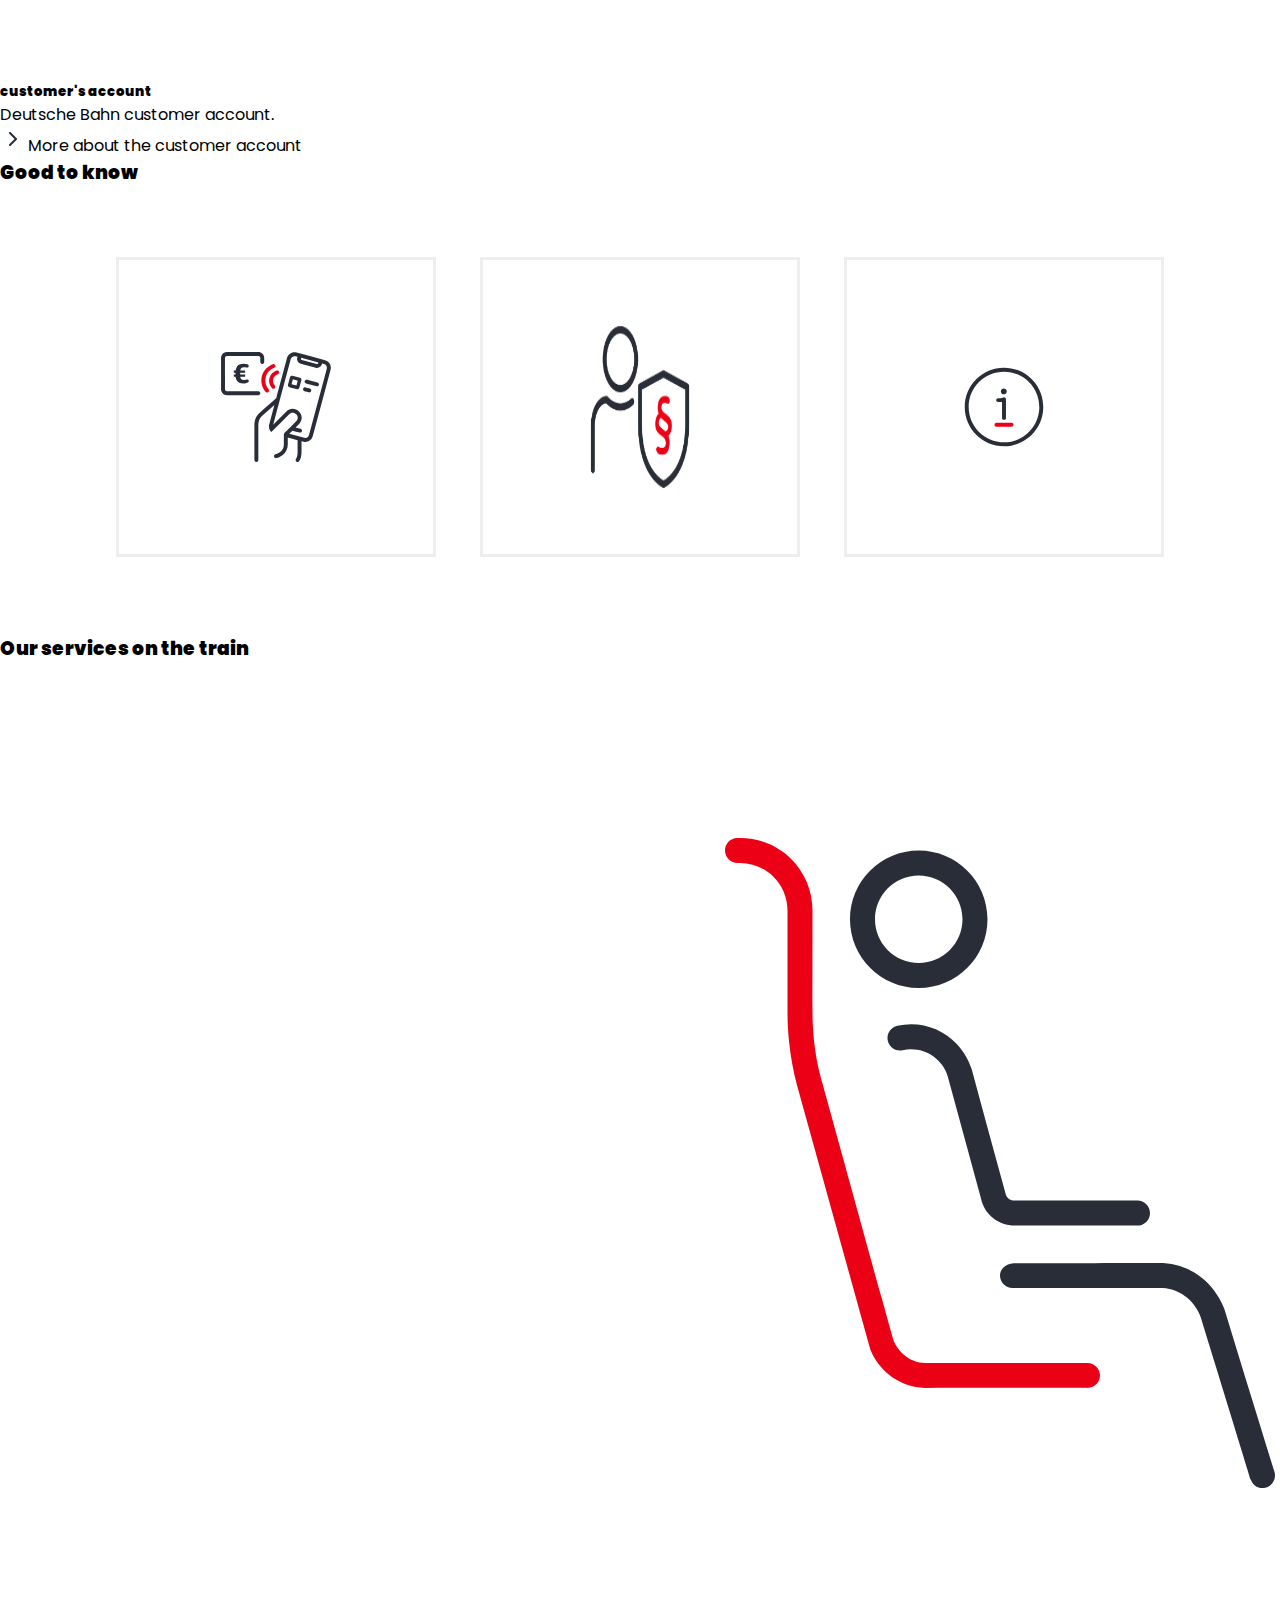
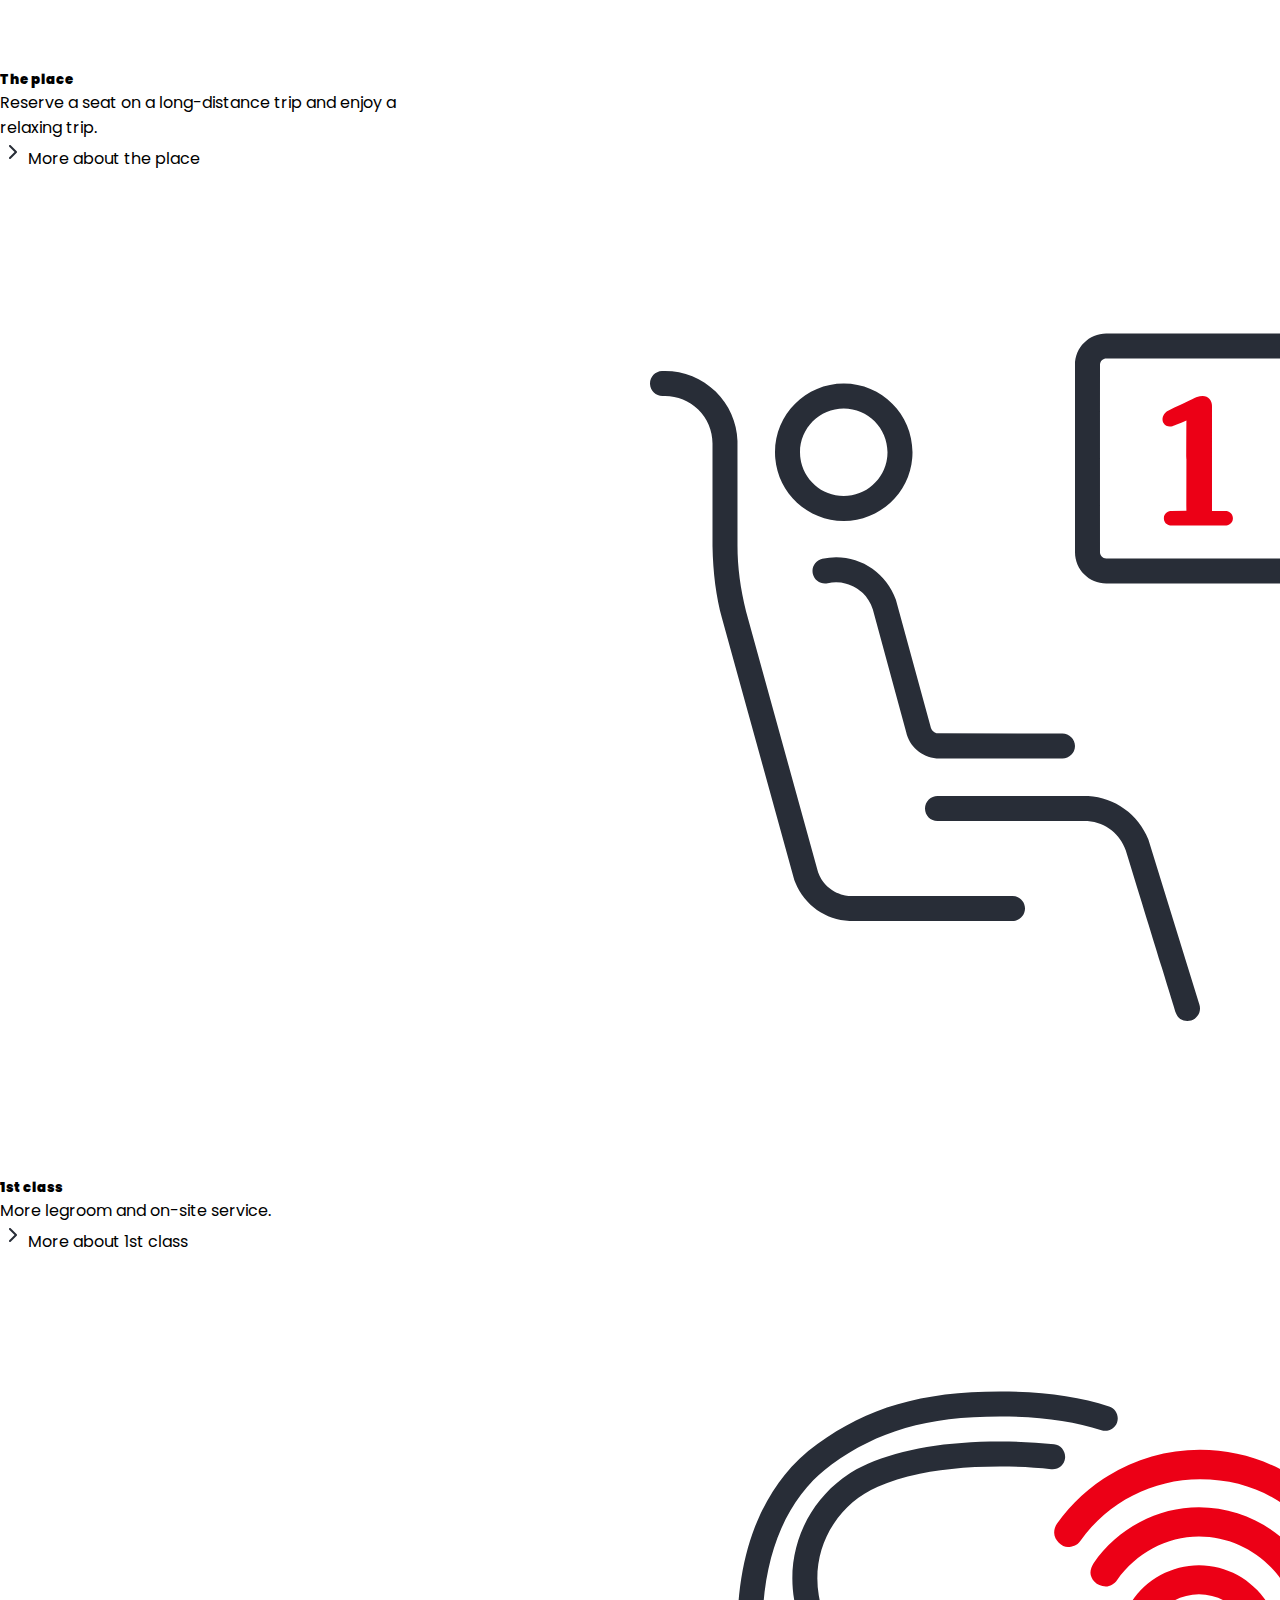
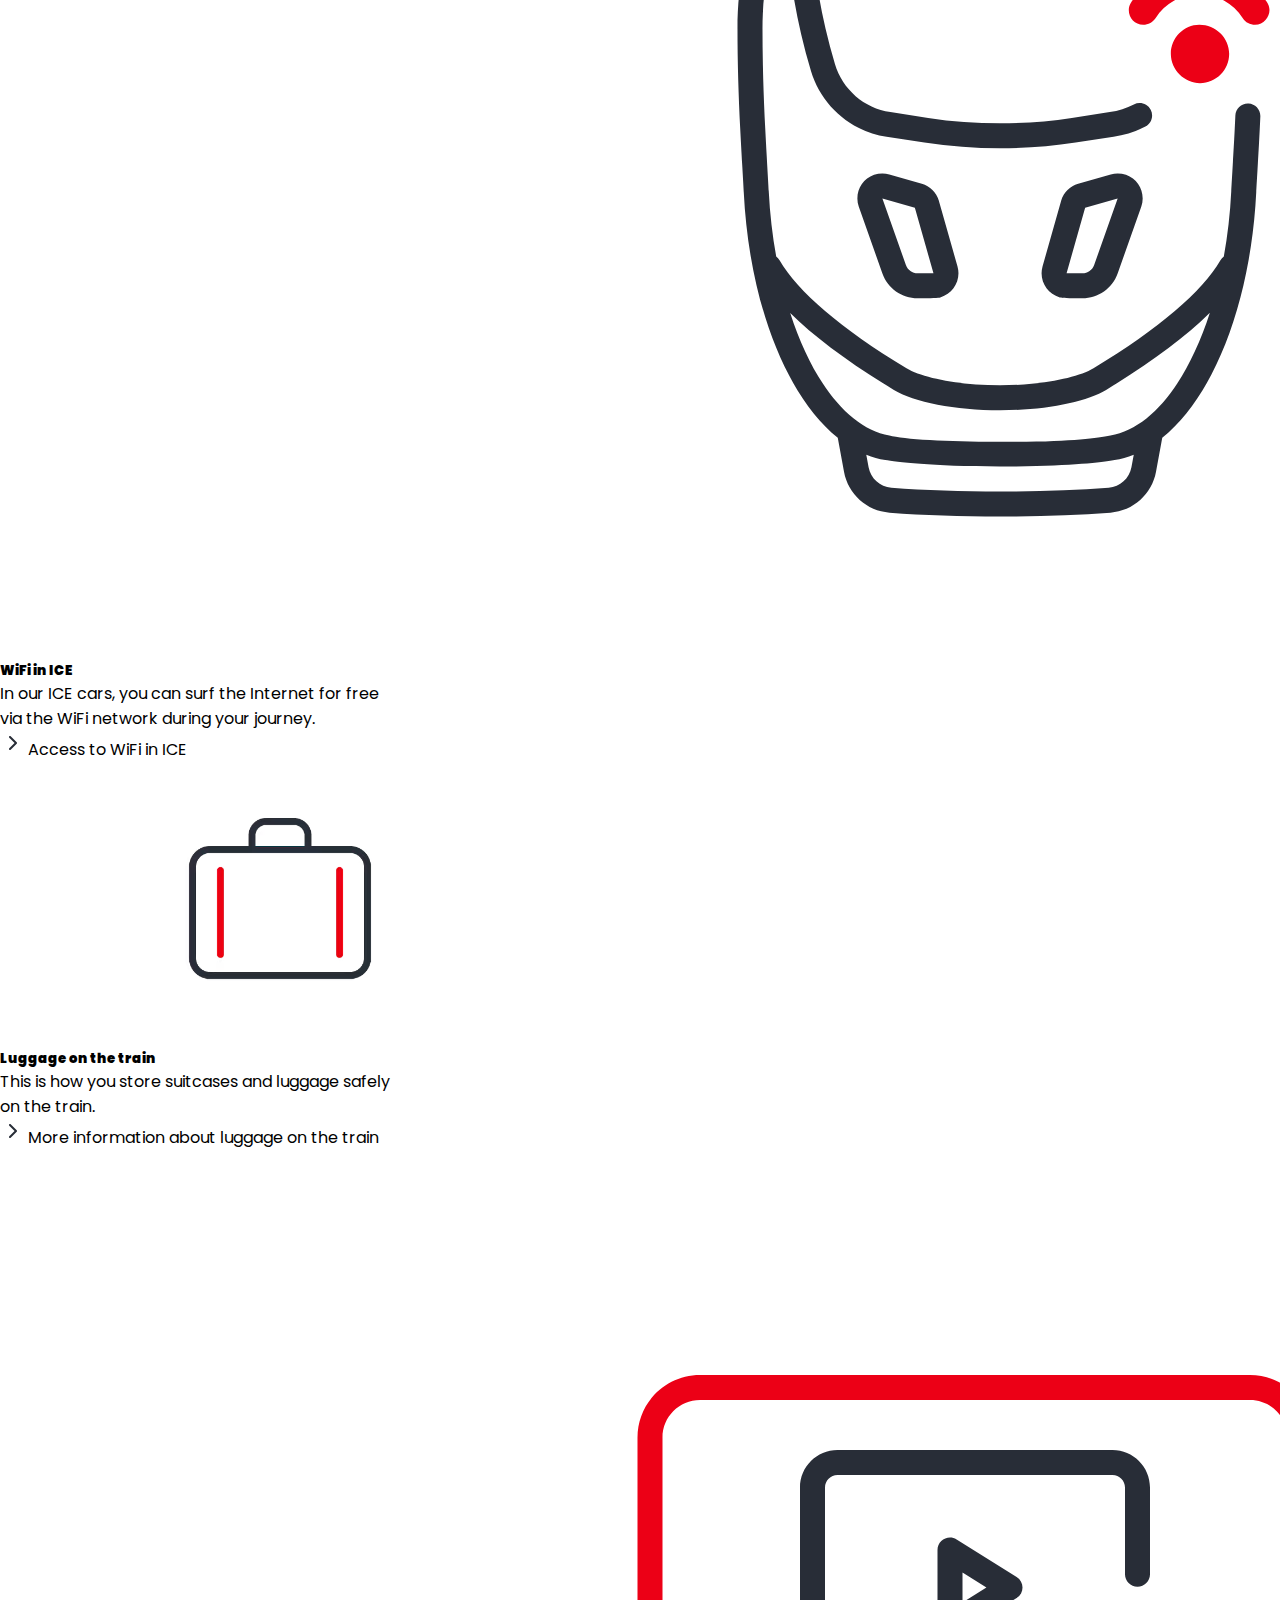
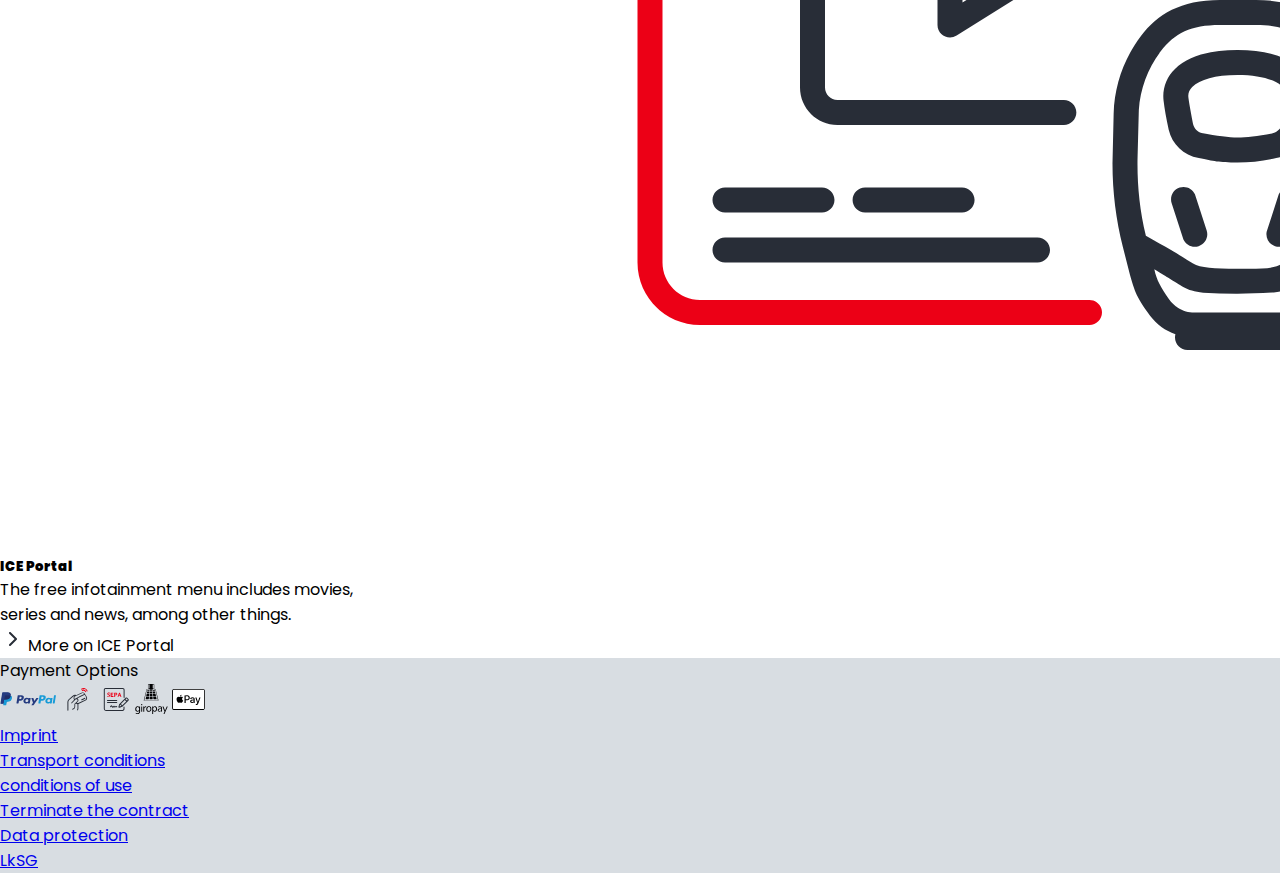
<file: index2.html>
<!doctype html>
<html lang="en">

<head>
    <!-- Required meta tags -->
    <meta charset="utf-8">
    <meta name="viewport" content="width=device-width, initial-scale=1">
    <link rel="stylesheet" href="style.css">
    <!-- Bootstrap CSS -->
    <link href="https://cdn.jsdelivr.net/npm/bootstrap@5.0.2/dist/css/bootstrap.min.css" rel="stylesheet"
        integrity="sha384-EVSTQN3/azprG1Anm3QDgpJLIm9Nao0Yz1ztcQTwFspd3yD65VohhpuuCOmLASjC" crossorigin="anonymous">
    <link rel="stylesheet" href="https://cdn.jsdelivr.net/npm/bootstrap-icons@1.11.3/font/bootstrap-icons.min.css">
    <title>DB timetable,information,tickets,information and reservation - </title>
    <link rel="shortcut icon" href="image/bus (5).png" type="image/x-icon">
    <link rel="preconnect" href="https://fonts.googleapis.com">
    <link rel="preconnect" href="https://fonts.gstatic.com" crossorigin>
    <link
        href="https://fonts.googleapis.com/css2?family=Poppins:ital,wght@0,100;0,200;0,300;0,400;0,500;0,600;0,700;0,800;0,900;1,100;1,200;1,300;1,400;1,500;1,600;1,700;1,800;1,900&display=swap"
        rel="stylesheet">
    <script src="https://cdn.jsdelivr.net/npm/bootstrap@5.2.3/dist/js/bootstrap.bundle.min.js"
        integrity="sha384-kenU1KFdBIe4zVF0s0G1M5b4hcpxyD9F7jL+jjXkk+Q2h455rYXK/7HAuoJl+0I4"
        crossorigin="anonymous"></script>
</head>

<body>
    <section>
        <div class="navbar-section">
            <div class="navs">
                <nav class="navbar-expand-lg navbar-light bg-light">
                    <div class="container-fluid">
                        <button class="navbar-toggler" type="button" data-bs-toggle="collapse"
                            data-bs-target="#navbarNavDropdown" aria-controls="navbarNavDropdown" aria-expanded="false"
                            aria-label="Toggle navigation">
                            <span class="navbar-toggler-icon"></span>
                        </button>
                        <div class="collapse navbar-collapse justify-content-end my-nav2 fs-6" id="navbarNavDropdown">
                            <ul class="navbar-nav gap-2">
                                <li class="nav-item">
                                    <a class="nav-link" aria-current="page" href="#">Private rides</a>
                                </li>
                                <li class="nav-item">
                                    <a class="nav-link" href="#">Company rides</a>
                                </li>
                                <li class="nav-item">
                                    <a class="nav-link" href="#">Help and contact</a>
                                </li>
                                <li class="nav-item">
                                    <a class="nav-link" href="#">Verkehismeldungen</a>
                                </li>
                                <li class="nav-item dropdown">
                                    <a class="nav-link dropdown-toggle" href="#" id="navbarDropdownMenuLink"
                                        role="button" data-bs-toggle="dropdown" aria-expanded="false">
                                        Deutsch
                                    </a>
                                    <ul class="dropdown-menu" aria-labelledby="navbarDropdownMenuLink">
                                        <li><a class="dropdown-item" href="#"><img src="image/download.svg" alt="">
                                                Český</a>
                                        </li>
                                        <li><a class="dropdown-item" href="#"><img src="image/download.svg"
                                                    alt="">Dansk</a>
                                        </li>
                                        <li><a class="dropdown-item" href="#"><img src="image/download.svg"
                                                    alt="">English</a>
                                        </li>
                                        <li><a class="dropdown-item" href="#"><img src="image/download.svg"
                                                    alt="">Espanol</a>
                                        </li>
                                        <li><a class="dropdown-item" href="#"><img src="image/download.svg"
                                                    alt="">Francais</a>
                                        </li>
                                        <li><a class="dropdown-item" href="#"><img src="image/download.svg"
                                                    alt="">Italiano</a>
                                        </li>
                                        <li><a class="dropdown-item" href="#"><img src="image/download.svg"
                                                    alt="">Nederlands</a>
                                        </li>
                                        <li><a class="dropdown-item" href="#"><img src="image/download.svg"
                                                    alt="">Polski</a>
                                        </li>
                                    </ul>
                                </li>
                            </ul>
                        </div>
                    </div>
                </nav>

                <header class="text-black bg-light">
                    <div class="container second-nav top-5">
                        <div
                            class="d-flex flex-wrap align-items-center justify-content-center justify-content-lg-start pb-3 gap-4">
                            <div class="img-logo ">
                                <a href="index.html"><img class="DB-logo" src="image/bus (5).png" width="65px"
                                        alt=""></a>
                            </div>
                            <ul
                                class="nav col-12 col-lg-auto me-lg-auto mb-2 justify-content-center mb-md-0 fw-bold gap-4">
                                <li><a href="index1.html" class="nav-link px-2 text-dark fs-6"><span>TICKETS AND
                                            OFFERS</span></a>
                                </li>
                                <li><a href="index2.html" class="nav-link px-2 text-dark fs-6"><span>INFORMATION &
                                            SERVICES</span></a>
                                </li>
                                <li><a href="index3.html" class="nav-link px-2 text-dark fs-6"><span>A FLEET OF
                                            BUS</span></a>
                                </li>
                                <li><a href="index4.html" class="nav-link px-2 text-dark fs-6"><span>Book now</span></a>
                                </li>
                                <li><a href="index6.html" class="nav-link px-2 text-dark fs-6"><span>FEATURES</span></a>
                                </li>
                            </ul>
                            <div class="icon fs-5">
                                <i class="bi bi-search"></i>
                            </div>
                            <div class="user fs-5">
                                <i class="bi bi-person-circle"></i>
                            </div>
                            <div class="text-end fs-5">
                                <a class="log-p" href="index5.html"><span>Log in</span></a>
                            </div>
                        </div>
                </header>
            </div>
        </div>
    </section>
    <section>
        <div class="my-class d-flex justify-content-center position-relative z-0 shadow p-3 bg-body">
            <div class="hero-img">
                <img src="image/index1.avif" class="img-fluid w-100" alt="...">
            </div>
            <div class="container navs bg-light w-100 position-absolute"
                style="bottom: -35%;width: 100%; max-width:69rem">
                <div class=" Z d-flex justify-content-center  bg-light w-100 gap-3 mt-4">
                    <div class="form-floating" style="width: 35%;">
                        <input type="text" class="form-control" id="floatingInput" placeholder="name@example.com">
                        <label for="floatingInput"><i class="bi bi-record-circle"></i>&nbsp;OF</label>
                    </div><i class="bi bi-arrow-left-right my-arrow"></i>
                    <div class="form-floating w-90" style="width: 35%;">
                        <input type="text" class="form-control" id="floatingPassword" placeholder="Password">
                        <label for="floatingPassword"><i class="bi bi-geo-alt"></i></i>&nbsp;TO</label>
                    </div>
                    <button type="button" class="btn btn-outline-danger btn-lg">Search</button>
                </div>
                <div class="container d-flex flex-wrap shadow p-3 mt-3 bg-body mb-5">
                    <div class="travel d-flex w-100" style="justify-content: space-around;">
                        <div class="my-cal-0 d-flex">
                            <i class="bi bi-calendar2-minus fs-6 p-1"></i>
                            <div class="my-cal fs-6 p-1 ">
                                <h6>Today, from 19:55</h6>
                                <p>find a way there</p>
                            </div>
                        </div>
                        <div class="my-cal-0 d-flex">
                            <i class="bi bi-calendar2-minus fs-6 pt-1"></i>
                            <div class="my-cal p-1">
                                <h6>Driving back</h6>
                                <p>add</p>
                            </div>
                        </div>
                        <div class="my-cal-0 d-flex">
                            <i class="bi bi-person fs-5 pt-1"></i>
                            <div class="my-cal p-1">
                                <h6>Passengers, bicycles, BahnCards</h6>
                                <span>1 Person (aged 27‑64), no discount</span>
                            </div>
                        </div>
                        <div class="one d-flex justify-content-end align-items-center flex-wrap fs-5 gap-5 ">
                            <button type="button" class="btn btn-light rounded-pill fs-6">1. Class</button>
                            <button type="button" class="btn btn-secondary rounded-pill fs-6">2. Class</button>

                        </div>

                    </div>
                </div>
            </div>
        </div>
    </section>
    <section>
        <div class="px-5 py-5 my-5  text-center">
            <h4 class="display-5 mt-5 pt-4 fw-bold">Information and Services</h4>
            <div class="col-lg-6 mx-auto">
                <p class="lead mb-4 fs-6">Here you will find everything about ordering: from information to ordering
                    options
                    to payment options. Find out more about exchanging and canceling your ticket and passenger rights.
                </p>
            </div>
        </div>
    </section>
    <section>
        <div class="hd d-flex justify-content-center">
            <h3><strong>Ticket reservation</strong></h3>
        </div>
        <div class="order w-100 d-flex flex-wrap justify-content-center shadow-sm p-3 mb-5 bg-body rounded gap-5 p-5">
            <div class="card" style="width: 28rem;">
                <img src="image/card-1.svg" class="card-img-top" alt="...">
                <div class="card-body">
                    <h5 class="card-title mb-4"><strong>To the best price finder</strong></h5>
                    <div class="content-teaser__text rte mb-4">
                        <p>Find cheap ticket prices for the connections you want.</p>
                    </div>
                    <span class="Link-bot" aria-hidden="true">
                        <img src="image/download.svg" alt="">
                        more to the best price finder
                    </span>
                </div>
            </div>
            <div class="card" style="width: 28rem;">
                <img src="image/card-2.svg" class="card-img-top" alt="...">
                <div class="card-body">
                    <h5 class="card-title mb-4"><strong>DB Navigator application</strong></h5>
                    <div class="content-teaser__text rte mb-4">
                        <p>The perfect travel companion: tickets, route planning, convenient check-in and much more -
                            all in one app!</p>
                    </div>
                    <span class="Link-bot" aria-hidden="true">
                        <img src="image/download.svg" alt="">
                        To the DB Navigator application
                    </span>
                </div>
            </div>
            <div class="card" style="width: 28rem;">
                <img src="image/card-3.svg" class="card-img-top" alt="...">
                <div class="card-body">
                    <h5 class="card-title mb-4"><strong>Digital ticket on mobile phone or computer</strong></h5>
                    <div class="content-teaser__text rte mb-4">
                        <p>Mobile ticket or online ticket: read about the differences between them and their advantages
                            and how you can order them.</p>
                    </div>
                    <span class="Link-bot" aria-hidden="true"><img src="image/download.svg" alt="">
                        More information about the digital ticket
                    </span>
                </div>
            </div>
            <div class="card" style="width: 28rem;">
                <img src="image/card-4.svg" class="card-img-top" alt="...">
                <div class="card-body">
                    <h5 class="card-title mb-4"><strong>customer's account</strong></h5>
                    <div class="content-teaser__text rte mb-4">
                        <p>Deutsche Bahn customer account.</p>
                    </div>
                    <span class="Link-bot" aria-hidden="true"><img src="image/download.svg" alt="">
                        More about the customer account
                    </span>
                </div>
            </div>
        </div>
    </section>
    <section>
        <div class="hd d-flex flex-wrap justify-content-center">
            <h3><strong>Good to know</strong></h3>
        </div>

        <div class="card-guide d-flex flex-wrap justify-content-center p-5">
            <div class="card-picture border border-secondary" style="width: 20rem;">
                <img src="image/picture.svg" class="card-img-bottom" alt="...">
                <div class="card-body-cont card-content bg-secondary rounded text-light">
                    <h5 class="content-teaser__headling "><strong>Payment options</strong></h5>
                    <div class="content-teaser__text rte">
                        <p>Giropay, direct debit, credit card or PayPal: this is how you pay at int.bahn.de and in
                            the
                            DB Navigator app.</p>
                    </div>
                    <span class="Link-bot" aria-hidden="true">
                        <img src="image/download.svg" alt="">
                        All payment options
                </div>
            </div>
            <div class="card-picture border border-secondary" style="width: 20rem;">
                <img src="image/picture1.avif" class="card-img-bottom" alt="...">
                <div class="card-body-cont bg-secondary rounded text-light">
                    <h5 class="content-teaser__headline"><strong>Passenger rights</strong></h5>
                    <div class="content-teaser__text rte">
                        <p>Find out what you're entitled to in the event of a train delay or cancellation and apply
                            for
                            compensation using the form here.</p>
                    </div>
                    <span class="Link-bot" aria-hidden="true">
                        <img src="image/download.svg" alt="">
                        Your rights as our Passengers
                </div>
            </div>
            <div class="card-picture border border-secondary" style="width: 20rem;">
                <img src="image/picture2.svg" class="card-img-bottom" alt="...">
                <div class="card-body-cont bg-secondary rounded text-light
                text-light">
                    <h5 class="content-teaser__headline"><strong>Exchange and cancellation</strong></h5>
                    <div class="content-teaser__text rte">
                        <p>Exchange or cancellation of tickets and seats - we will advise you how to do it and what
                            you
                            need to pay attention to</p>
                    </div>
                    <span class="Link-bot" aria-hidden="true">
                        <img src="image/download.svg" alt="">
                        Exchange and cancellation
                </div>
            </div>
        </div>
    </section>
    <section>
        <div class="hd d-flex justify-content-center mt-5">
            <h3><strong>Our services on the train</strong></h3>
        </div>
        <div class="card-rows d-flex justify-content-center flex-wrap gap-4 p-5">
            <div class="card-train border border-info" style="width: 25rem;">
                <img src="image/index3-1.svg" class="card-img-top" alt="...">
                <div class="card-bg-train p-4 bg-body rounded">
                    <h5 class="content-teaser__headline"><strong>The place</strong></h5>
                    <div class="content-teaser__text rte">
                        <p>Reserve a seat on a long-distance trip and enjoy a relaxing trip.</p>
                    </div>
                    <span class="Link-bot" aria-hidden="true">
                        <img src="image/download.svg" alt="">
                        More about the place
                </div>
            </div>
            <div class="card-train border border-info" style="width: 25rem;">
                <img src="image/index3-2.svg" class="card-img-top" alt="...">
                <div class="card-bg-train p-4 bg-body rounded">
                    <h5 class="content-teaser__headline"><strong>1st class</strong></h5>
                    <div class="content-teaser__text rte">
                        <p>More legroom and on-site service.</p>
                    </div>
                    <span class="Link-bot" aria-hidden="true">
                        <img src="image/download.svg" alt="">
                        More about 1st class
                </div>
            </div>
            <div class="card-train border border-info" style="width: 25rem;">
                <img src="image/index3-4.svg" class="card-img-top" alt="...">
                <div class="card-bg-train p-4 bg-body rounded">
                    <h5 class="content-teaser__headline"><strong>WiFi in ICE</strong></h5>
                    <div class="content-teaser__text rte">
                        <p>In our ICE cars, you can surf the Internet for free via the WiFi network during your journey.
                        </p>
                    </div>
                    <span class="Link-bot" aria-hidden="true">
                        <img src="image/download.svg" alt="">
                        Access to WiFi in ICE
                </div>
            </div>
            <div class="card-train border border-info" style="width: 25rem;">
                <img src="image/index3-5.avif" class="card-img-top" alt="...">
                <div class="card-bg-train p-4 bg-body rounded">
                    <h5 class="content-teaser__headline"><strong>Luggage on the train</strong></h5>
                    <div class="content-teaser__text rte">
                        <p>This is how you store suitcases and luggage safely on the train.
                        </p>
                    </div>
                    <span class="Link-bot" aria-hidden="true">
                        <img src="image/download.svg" alt="">
                        More information about luggage on the train
                </div>
            </div>
            <div class="card-train border border-info" style="width: 25rem;">
                <img src="image/index3-6.svg" class="card-img-top" alt="...">
                <div class="card-bg-train p-4 bg-body rounded">
                    <h5 class="content-teaser__headline"><strong>ICE Portal</strong></h5>
                    <div class="content-teaser__text rte">
                        <p>The free infotainment menu includes movies, series and news, among other things.
                        </p>
                    </div>
                    <span class="Link-bot" aria-hidden="true">
                        <img src="image/download.svg" alt="">
                        More on ICE Portal
                </div>
            </div>
        </div>
    </section>
    <section>
        <div class="container-foot">
            <footer class="py-3 my-4">
                <div class="card-body text-center gap-3 w-100 p-5">
                    <p class="text-center text-body-secondary">Payment Options</p>
                    <img src="image/paypal.svg" alt="">
                    <img src="image/foot.svg" alt="">
                    <img src="image/foot1.svg" alt="">
                    <img src="image/foot2.svg" alt="">
                    <img src="image/foot3.svg" alt="">
                </div>
                <ul class="nav justify-content-center border-bottom pb-3 mb-3 gap-3">
                    <li class="nav-item"><a href="#" class="nav-link px-2 text-body-secondary text-dark"> Imprint</a>
                    </li>
                    <li class="nav-item"><a href="#" class="nav-link px-2 text-body-secondary text-dark"> Transport
                            conditions</a>
                    </li>
                    <li class="nav-item"><a href="#" class="nav-link px-2 text-body-secondary text-dark">conditions of
                            use</a>
                    </li>
                    <li class="nav-item"><a href="#" class="nav-link px-2 text-body-secondary text-dark">Terminate the
                            contract</a></li>
                    <li class="nav-item"><a href="#" class="nav-link px-2 text-body-secondary text-dark"> Data
                            protection</a>
                    </li>
                    <li class="nav-item"><a href="#" class="nav-link px-2 text-body-secondary text-dark">LkSG</a></li>
                </ul>
            </footer>
        </div>
    </section>
</body>
</file>
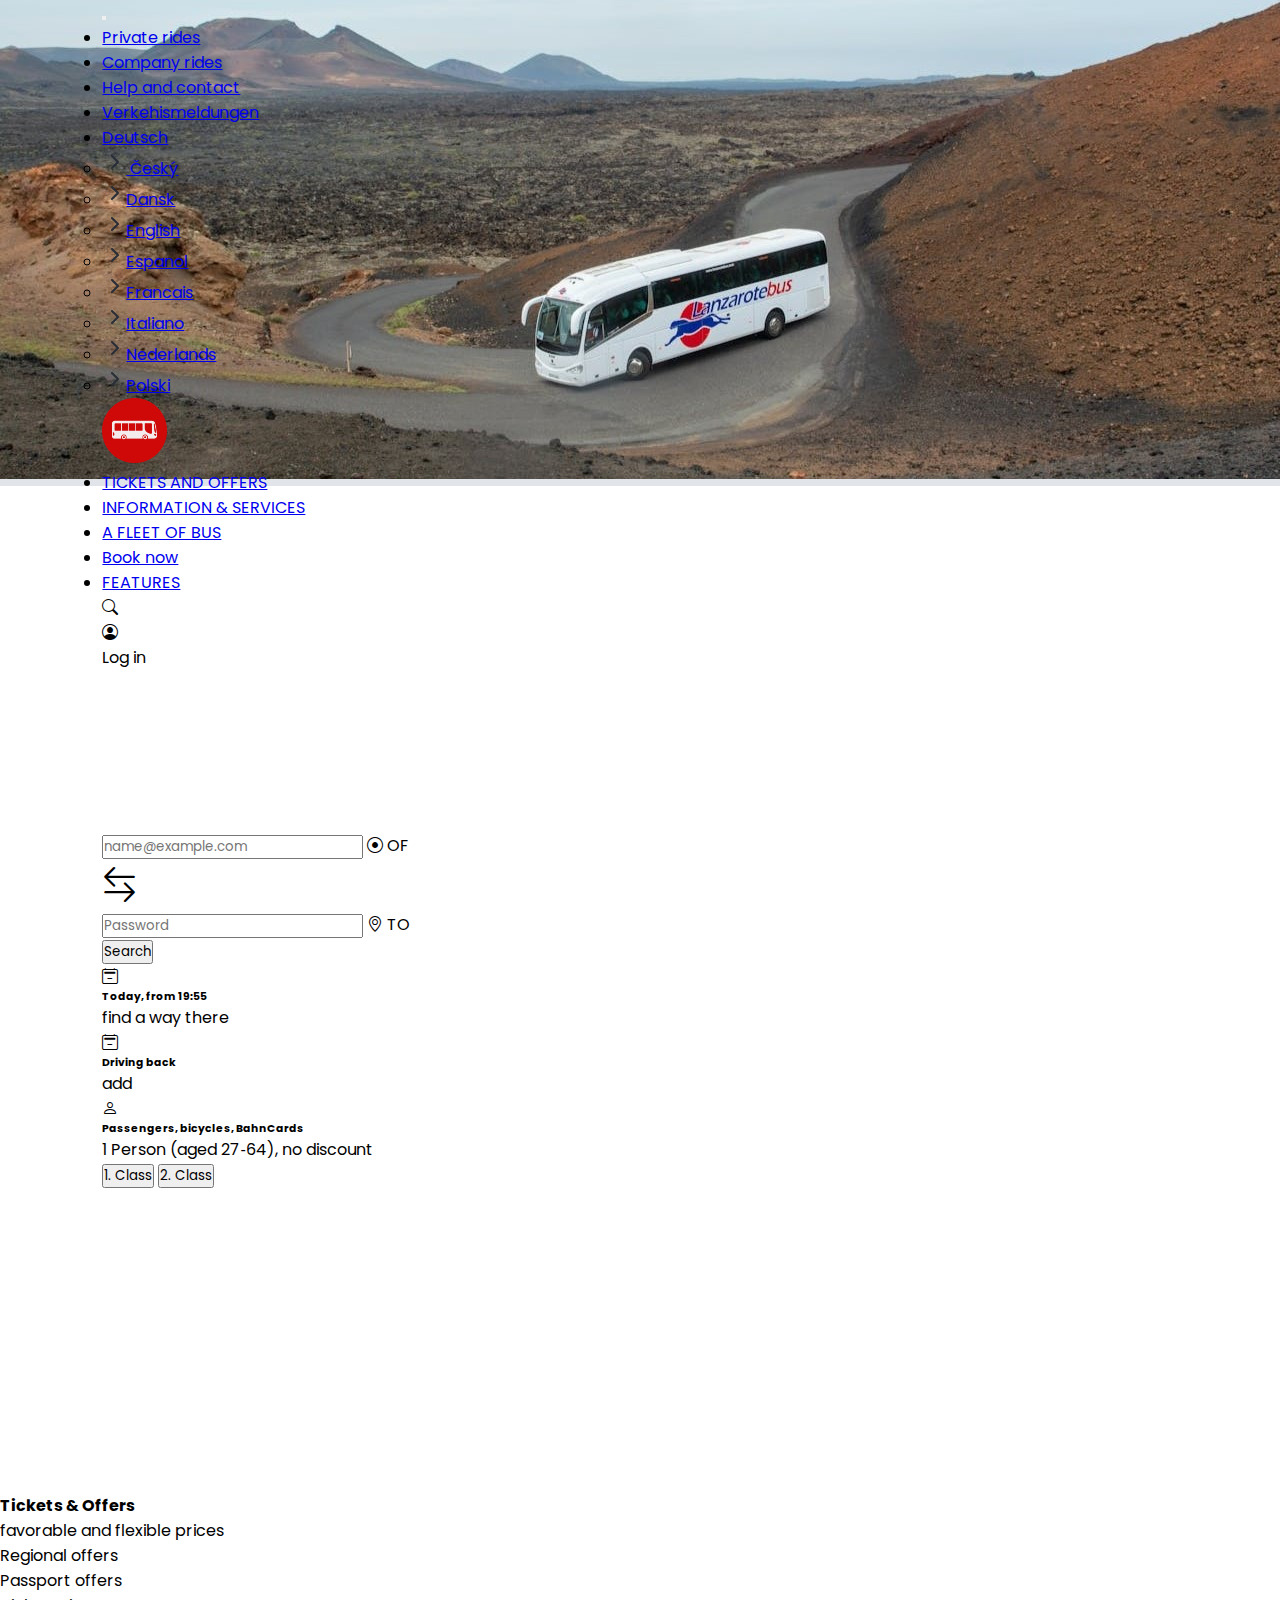
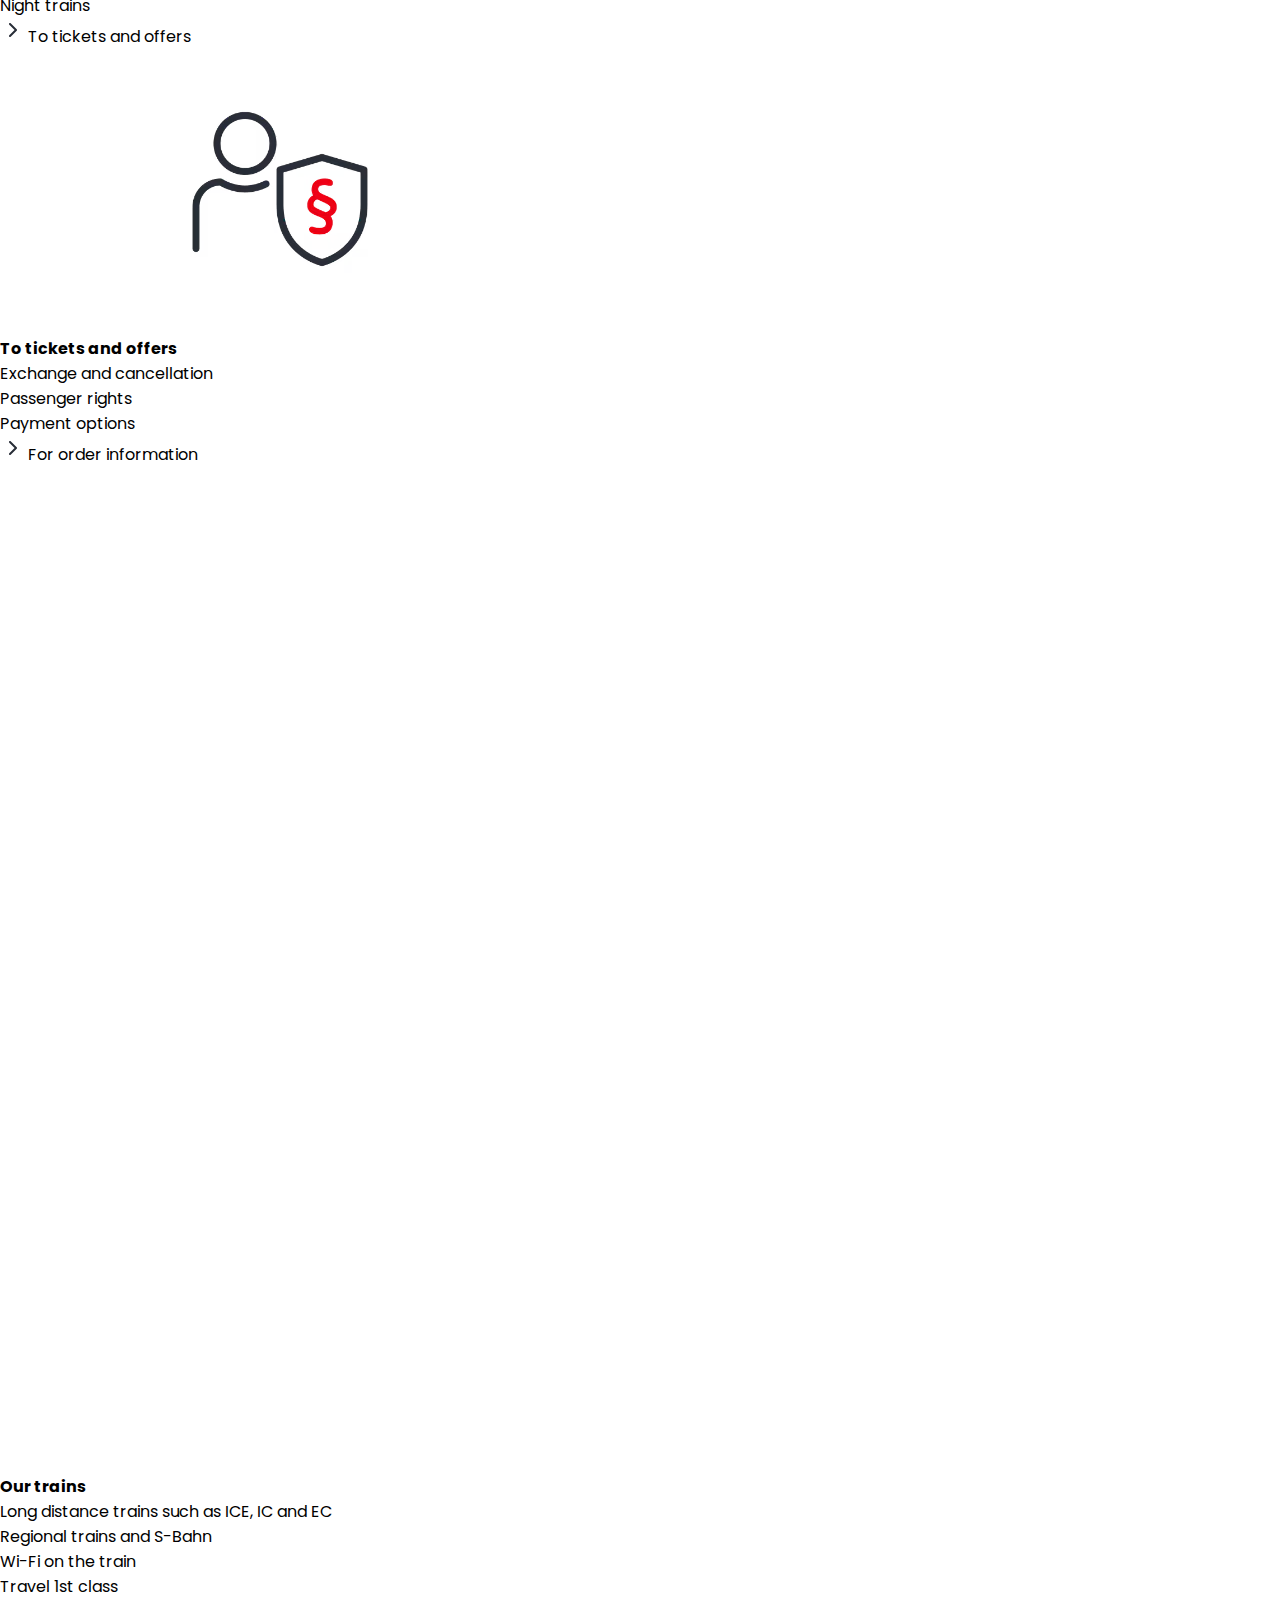
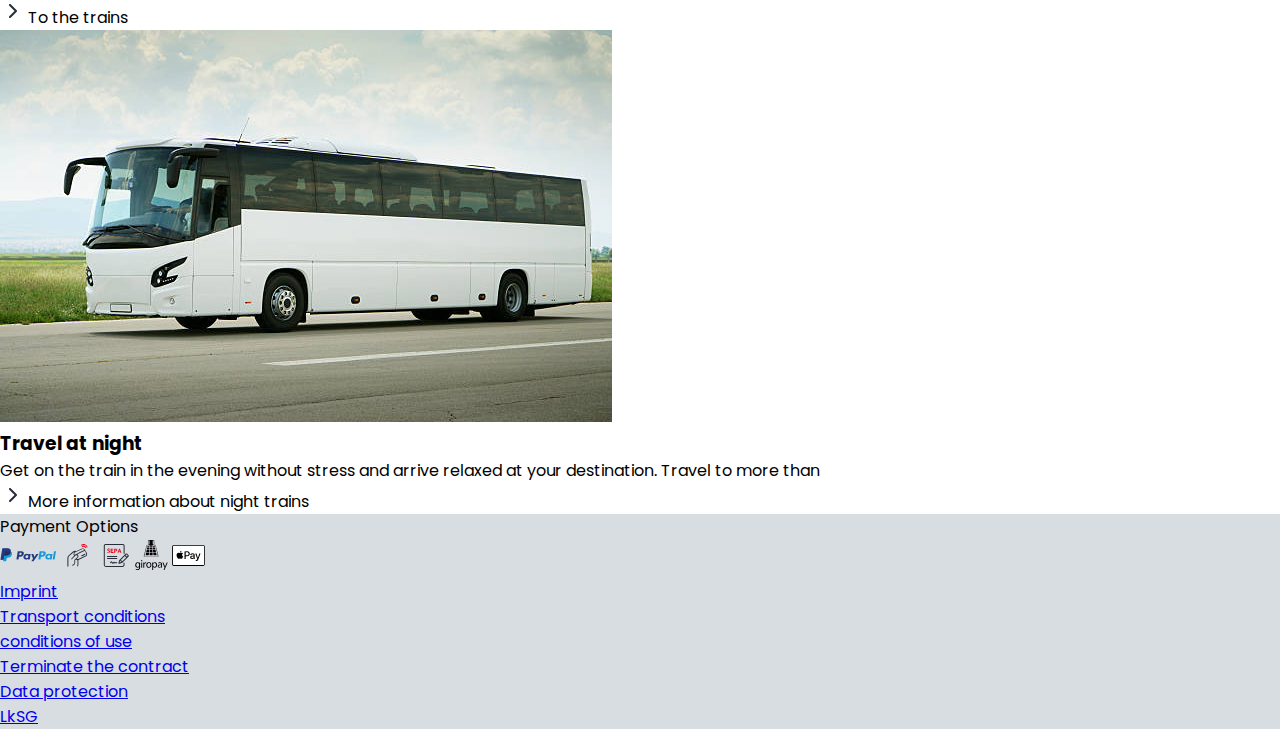
<file: index3.html>
<!doctype html>
<html lang="en">

<head>
    <!-- Required meta tags -->
    <meta charset="utf-8">
    <meta name="viewport" content="width=device-width, initial-scale=1">
    <link rel="stylesheet" href="style.css">
    <!-- Bootstrap CSS -->
    <link href="https://cdn.jsdelivr.net/npm/bootstrap@5.0.2/dist/css/bootstrap.min.css" rel="stylesheet"
        integrity="sha384-EVSTQN3/azprG1Anm3QDgpJLIm9Nao0Yz1ztcQTwFspd3yD65VohhpuuCOmLASjC" crossorigin="anonymous">
    <link rel="stylesheet" href="https://cdn.jsdelivr.net/npm/bootstrap-icons@1.11.3/font/bootstrap-icons.min.css">
    <title>DB timetable,information,tickets,information and reservation - </title>
    <link rel="shortcut icon" href="image/bus (5).png" type="image/x-icon">
    <link rel="preconnect" href="https://fonts.googleapis.com">
    <link rel="preconnect" href="https://fonts.gstatic.com" crossorigin>
    <link
        href="https://fonts.googleapis.com/css2?family=Poppins:ital,wght@0,100;0,200;0,300;0,400;0,500;0,600;0,700;0,800;0,900;1,100;1,200;1,300;1,400;1,500;1,600;1,700;1,800;1,900&display=swap"
        rel="stylesheet">
    <script src="https://cdn.jsdelivr.net/npm/bootstrap@5.3.3/dist/js/bootstrap.bundle.min.js"></script>


</head>

<body>
    <section>
        <div class="navbar-section">
            <div class="navs">
                <nav class="navbar-expand-lg navbar-light bg-light">
                    <div class="container-fluid">
                        <button class="navbar-toggler" type="button" data-bs-toggle="collapse"
                            data-bs-target="#navbarNavDropdown" aria-controls="navbarNavDropdown" aria-expanded="false"
                            aria-label="Toggle navigation">
                            <span class="navbar-toggler-icon"></span>
                        </button>
                        <div class="collapse navbar-collapse justify-content-end my-nav2 fs-6" id="navbarNavDropdown">
                            <ul class="navbar-nav gap-2">
                                <li class="nav-item">
                                    <a class="nav-link" aria-current="page" href="#">Private rides</a>
                                </li>
                                <li class="nav-item">
                                    <a class="nav-link" href="#">Company rides</a>
                                </li>
                                <li class="nav-item">
                                    <a class="nav-link" href="#">Help and contact</a>
                                </li>
                                <li class="nav-item">
                                    <a class="nav-link" href="#">Verkehismeldungen</a>
                                </li>
                                <li class="nav-item dropdown">
                                    <a class="nav-link dropdown-toggle" href="#" id="navbarDropdownMenuLink"
                                        role="button" data-bs-toggle="dropdown" aria-expanded="false">
                                        Deutsch
                                    </a>
                                    <ul class="dropdown-menu" aria-labelledby="navbarDropdownMenuLink">
                                        <li><a class="dropdown-item" href="#"><img src="image/download.svg" alt="">
                                                Český</a>
                                        </li>
                                        <li><a class="dropdown-item" href="#"><img src="image/download.svg"
                                                    alt="">Dansk</a>
                                        </li>
                                        <li><a class="dropdown-item" href="#"><img src="image/download.svg"
                                                    alt="">English</a>
                                        </li>
                                        <li><a class="dropdown-item" href="#"><img src="image/download.svg"
                                                    alt="">Espanol</a>
                                        </li>
                                        <li><a class="dropdown-item" href="#"><img src="image/download.svg"
                                                    alt="">Francais</a>
                                        </li>
                                        <li><a class="dropdown-item" href="#"><img src="image/download.svg"
                                                    alt="">Italiano</a>
                                        </li>
                                        <li><a class="dropdown-item" href="#"><img src="image/download.svg"
                                                    alt="">Nederlands</a>
                                        </li>
                                        <li><a class="dropdown-item" href="#"><img src="image/download.svg"
                                                    alt="">Polski</a>
                                        </li>
                                    </ul>
                                </li>
                            </ul>
                        </div>
                    </div>
                </nav>

                <header class="text-black bg-light pb-3">
                    <div class="container second-nav top-5">
                        <div
                            class="d-flex flex-wrap align-items-center justify-content-center justify-content-lg-start gap-4">
                            <div class="img-logo ">
                                <a href="index.html"><img class="DB-logo" src="image/bus (5).png" width="65px"
                                        alt=""></a>
                            </div>
                            <ul
                                class="nav col-12 col-lg-auto me-lg-auto mb-2 justify-content-center mb-md-0 fw-bold gap-4">
                                <li><a href="index1.html" class="nav-link px-2 text-dark fs-6"><span>TICKETS AND
                                            OFFERS</span></a>
                                </li>
                                <li><a href="index2.html" class="nav-link px-2 text-dark fs-6"><span>INFORMATION &
                                            SERVICES</span></a>
                                </li>
                                <li><a href="index3.html" class="nav-link px-2 text-dark fs-6"><span>A FLEET OF
                                            BUS</span></a>
                                </li>
                                <li><a href="index4.html" class="nav-link px-2 text-dark fs-6"><span>Book now</span></a>
                                </li>
                                <li><a href="index6.html" class="nav-link px-2 text-dark fs-6"><span>FEATURES</span></a>
                                </li>
                            </ul>
                            <div class="icon fs-5">
                                <i class="bi bi-search"></i>
                            </div>
                            <div class="user fs-5">
                                <i class="bi bi-person-circle"></i>
                            </div>
                            <div class="text-end fs-5">
                                <a class="log-p" href="index5.html"><span>Log in</span></a>
                            </div>
                        </div>
                    </div>
                </header>
            </div>
        </div>
    </section>
    <section>
        <div class="my-class d-flex justify-content-center position-relative z-0 shadow p-3 bg-body">
            <div class="hero-img">
                <img src="image/pexels-jan-van-der-wolf-11680885-14724053.jpg" class="img-fluid w-100" alt="...">
            </div>
            <div class="container navs bg-light w-100 position-absolute"
                style="bottom: -32%;width: 100%; max-width:69rem">
                <div class=" Z d-flex justify-content-center  bg-light w-100 gap-3 mt-4">
                    <div class="form-floating" style="width: 35%;">
                        <input type="text" class="form-control" id="floatingInput" placeholder="name@example.com">
                        <label for="floatingInput"><i class="bi bi-record-circle"></i>&nbsp;OF</label>
                    </div><i class="bi bi-arrow-left-right my-arrow"></i>
                    <div class="form-floating w-90" style="width: 35%;">
                        <input type="text" class="form-control" id="floatingPassword" placeholder="Password">
                        <label for="floatingPassword"><i class="bi bi-geo-alt"></i></i>&nbsp;TO</label>
                    </div>
                    <button type="button" class="btn btn-outline-danger btn-lg">Search</button>
                </div>
                <div class="container d-flex flex-wrap shadow p-3 mt-3 mb-5 bg-body">
                    <div class="travel d-flex w-100" style="justify-content: space-around;">
                        <div class="my-cal-0 d-flex">
                            <i class="bi bi-calendar2-minus fs-6 p-1"></i>
                            <div class="my-cal fs-6 p-1 ">
                                <h6>Today, from 19:55</h6>
                                <p>find a way there</p>
                            </div>
                        </div>
                        <div class="my-cal-0 d-flex">
                            <i class="bi bi-calendar2-minus fs-6 pt-1"></i>
                            <div class="my-cal p-1">
                                <h6>Driving back</h6>
                                <p>add</p>
                            </div>
                        </div>
                        <div class="my-cal-0 d-flex">
                            <i class="bi bi-person fs-5 pt-1"></i>
                            <div class="my-cal p-1">
                                <h6>Passengers, bicycles, BahnCards</h6>
                                <span>1 Person (aged 27‑64), no discount</span>
                            </div>
                        </div>
                        <div class="one d-flex justify-content-end align-items-center flex-wrap fs-5 gap-5 ">
                            <button type="button" class="btn btn-light rounded-pill fs-6">1. Class</button>
                            <button type="button" class="btn btn-secondary rounded-pill fs-6">2. Class</button>

                        </div>

                    </div>
                </div>
            </div>
        </div>
    </section>

    <section>
        <div class="card-rows d-flex justify-content-center flex-wrap gap-4 p-5">
            <div class="card-image" style="width: 35rem;">
                <img src="image/pic1.avif" class="card-img-top" alt="...">
                <div class="card-body gap-5">
                    <h3><strong>Regional ticket for Bavaria</strong></h3>
                    <p class="card-text">Travel all over Bavaria for one day with the Regional Ticket for Bavaria - and
                        discover the most beautiful sights!
                    </p>
                    <span class="Link-bot" aria-hidden="true"><img src="image/download.svg" alt="">
                        More information on the Regional Ticket for Bavaria
                    </span>
                </div>
            </div>
            <div class="card-image" style="width: 35rem;">
                <img src="image/pic2.avif" class="card-img-top" alt="...">
                <div class="card-bodygap-5">
                    <h3 class="content-teaser__headline"><strong>The place</strong></h3>
                    <p class="card-text">
                        Reserve your seat online and enjoy a relaxed and comfortable ride. Enjoy the ride.</p>
                    <span class="Link-bot" aria-hidden="true">
                        <img src="image/download.svg" alt="">Reserve a seat
                    </span>
                </div>
            </div>
        </div>
    </section>

    <section>
        <div class="order w-100 d-flex justify-content-center flex-wrap gap-4 p-5">
            <div class="card" style="width: 25rem;">
                <img src="image/ticket.svg" class="card-img-top" alt="...">
                <div class="card-body">
                    <h4 class="card-title">Tickets & Offers</h4>
                    <div class="content-teaser__text rte">
                        <ul>
                            <li>favorable and flexible prices</li>
                            <li>Regional offers</li>
                            <li>Passport offers</li>
                            <li>Night trains</li>
                        </ul>
                    </div>
                    <span class="Link-bot" aria-hidden="true">
                        <img src="image/download.svg" alt="">
                        To tickets and offers
                    </span>
                </div>
            </div>
            <div class="card" style="width: 25rem;">
                <img src="image/ticket1.avif" class="card-img-top" alt="...">
                <div class="card-body">
                    <h4 class="card-title">To tickets and offers</h4>
                    <div class="content-teaser__text rte">
                        <ul>
                            <li>Exchange and cancellation</li>
                            <li>Passenger rights</li>
                            <li>Payment options</li>
                        </ul>
                    </div>
                    <span class="Link-bot" aria-hidden="true">
                        <img src="image/download.svg" alt="">
                        For order information
                    </span>
                </div>
            </div>
            <div class="card" style="width: 25rem;">
                <img src="image/ticket2.svg" class="card-img-top" alt="...">
                <div class="card-body">
                    <h4 class="card-title">Our trains</h4>
                    <div class="content-teaser__text rte">
                        <ul>
                            <li>Long distance trains such as ICE, IC and EC</li>
                            <li>Regional trains and S-Bahn</li>
                            <li>Wi-Fi on the train</li>
                            <li>Travel 1st class</li>
                        </ul>
                    </div>
                    <span class="Link-bot" aria-hidden="true"><img src="image/download.svg" alt="">
                        To the trains
                    </span>
                </div>
            </div>
        </div>
    </section>
    <section>
        <div class="container">
            <div class="travel-sec d-flex justify-content-center align-items-center w-100">
                <div class="travel-img">
                    <img class="train m-5" src="image/travel-bus.jpg" alt="">
                </div>
                <div class="travel-con w-50 m-5 d-flex flex-column justify-content-center">
                    <h3 class="h1 sld-tsr__headline">Travel at night</h3>
                    <p>Get on the train in the evening without stress and arrive relaxed at your destination. Travel to
                        more
                        than
                    </p>
                    <span class="Link-bot" aria-hidden="true"><img src="image/download.svg" alt="">
                        More information about night trains
                    </span>
                </div>
                </span>
            </div>
        </div>
    </section>
    <section>
        <div class="container-foot">
            <footer class="py-3 my-4">
                <div class="card-body text-center gap-3 w-100 p-5">
                    <p class="text-center text-body-secondary">Payment Options</p>
                    <img src="image/paypal.svg" alt="">
                    <img src="image/foot.svg" alt="">
                    <img src="image/foot1.svg" alt="">
                    <img src="image/foot2.svg" alt="">
                    <img src="image/foot3.svg" alt="">
                </div>
                <ul class="nav justify-content-center border-bottom pb-3 mb-3 gap-3">
                    <li class="nav-item"><a href="#" class="nav-link px-2 text-body-secondary text-dark"> Imprint</a>
                    </li>
                    <li class="nav-item"><a href="#" class="nav-link px-2 text-body-secondary text-dark"> Transport
                            conditions</a>
                    </li>
                    <li class="nav-item"><a href="#" class="nav-link px-2 text-body-secondary text-dark">conditions of
                            use</a>
                    </li>
                    <li class="nav-item"><a href="#" class="nav-link px-2 text-body-secondary text-dark">Terminate the
                            contract</a></li>
                    <li class="nav-item"><a href="#" class="nav-link px-2 text-body-secondary text-dark"> Data
                            protection</a>
                    </li>
                    <li class="nav-item"><a href="#" class="nav-link px-2 text-body-secondary text-dark">LkSG</a></li>
                </ul>
            </footer>
        </div>
    </section>

    <!-- Optional JavaScript; choose one of the two! -->

    <!-- Option 1: Bootstrap Bundle with Popper -->
    <script src="https://cdn.jsdelivr.net/npm/bootstrap@5.0.2/dist/js/bootstrap.bundle.min.js"
        integrity="sha384-MrcW6ZMFYlzcLA8Nl+NtUVF0sA7MsXsP1UyJoMp4YLEuNSfAP+JcXn/tWtIaxVXM"
        crossorigin="anonymous"></script>

    <!-- Option 2: Separate Popper and Bootstrap JS -->
    <!--
    <script src="https://cdn.jsdelivr.net/npm/@popperjs/core@2.9.2/dist/umd/popper.min.js" integrity="sha384-IQsoLXl5PILFhosVNubq5LC7Qb9DXgDA9i+tQ8Zj3iwWAwPtgFTxbJ8NT4GN1R8p" crossorigin="anonymous"></script>
    <script src="https://cdn.jsdelivr.net/npm/bootstrap@5.0.2/dist/js/bootstrap.min.js" integrity="sha384-cVKIPhGWiC2Al4u+LWgxfKTRIcfu0JTxR+EQDz/bgldoEyl4H0zUF0QKbrJ0EcQF" crossorigin="anonymous"></script>
    -->
</body>

</html>
</file>
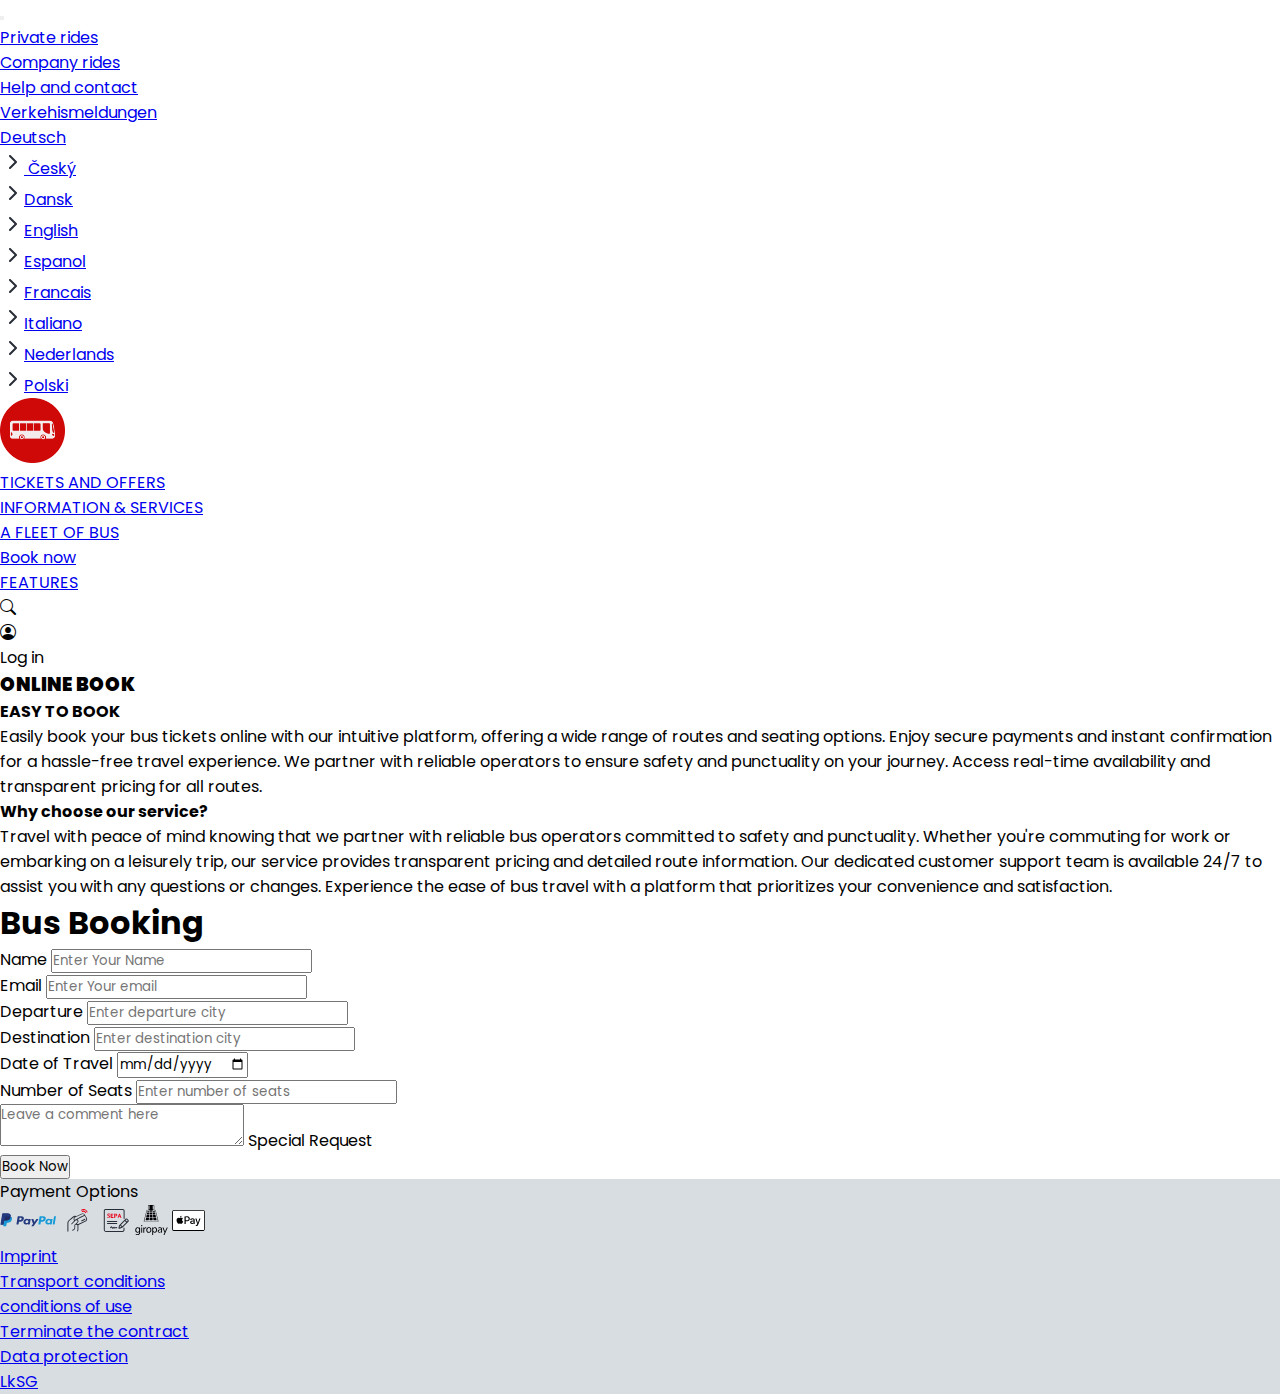
<file: index4.html>
<!doctype html>
<html lang="en">

<head>
    <!-- Required meta tags -->
    <meta charset="utf-8">
    <meta name="viewport" content="width=device-width, initial-scale=1">
    <link rel="stylesheet" href="style.css">
    <!-- Bootstrap CSS -->
    <link href="https://cdn.jsdelivr.net/npm/bootstrap@5.0.2/dist/css/bootstrap.min.css" rel="stylesheet"
        integrity="sha384-EVSTQN3/azprG1Anm3QDgpJLIm9Nao0Yz1ztcQTwFspd3yD65VohhpuuCOmLASjC" crossorigin="anonymous">
    <link rel="stylesheet" href="https://cdn.jsdelivr.net/npm/bootstrap-icons@1.11.3/font/bootstrap-icons.min.css">
    <title>DB timetable,information,tickets,information and reservation - </title>
    <link rel="shortcut icon" href="image/bus (5).png" type="image/x-icon">
    <link rel="preconnect" href="https://fonts.googleapis.com">
    <link rel="preconnect" href="https://fonts.gstatic.com" crossorigin>
    <link
        href="https://fonts.googleapis.com/css2?family=Poppins:ital,wght@0,100;0,200;0,300;0,400;0,500;0,600;0,700;0,800;0,900;1,100;1,200;1,300;1,400;1,500;1,600;1,700;1,800;1,900&display=swap"
        rel="stylesheet">
    <script src="https://cdn.jsdelivr.net/npm/bootstrap@5.2.3/dist/js/bootstrap.bundle.min.js"
        integrity="sha384-kenU1KFdBIe4zVF0s0G1M5b4hcpxyD9F7jL+jjXkk+Q2h455rYXK/7HAuoJl+0I4"
        crossorigin="anonymous"></script>

</head>

<body>
    <nav class="navbar-expand-lg navbar-light bg-light my-nav">
        <div class="container-fluid">
            <button class="navbar-toggler" type="button" data-bs-toggle="collapse" data-bs-target="#navbarNavDropdown"
                aria-controls="navbarNavDropdown" aria-expanded="false" aria-label="Toggle navigation">
                <span class="navbar-toggler-icon"></span>
            </button>
            <div class="p-2  navbar-collapse justify-content-end my-nav2" id="navbarNavDropdown">
                <ul class="navbar-nav gap-2">
                    <li class="nav-item">
                        <a class="nav-link active" aria-current="page" href="#">Private rides</a>
                    </li>
                    <li class="nav-item">
                        <a class="nav-link" href="#">Company rides</a>
                    </li>
                    <li class="nav-item">
                        <a class="nav-link" href="#">Help and contact</a>
                    </li>
                    <li class="nav-item">
                        <a class="nav-link" href="#">Verkehismeldungen</a>
                    </li>
                    <li class="nav-item dropdown">
                        <a class="nav-link dropdown-toggle" href="#" id="navbarDropdownMenuLink" role="button"
                            data-bs-toggle="dropdown" aria-expanded="false">
                            Deutsch
                        </a>
                        <ul class="dropdown-menu" aria-labelledby="navbarDropdownMenuLink">
                            <li><a class="dropdown-item" href="#"><img src="image/download.svg" alt=""> Český</a>
                            </li>
                            <li><a class="dropdown-item" href="#"><img src="image/download.svg" alt="">Dansk</a>
                            </li>
                            <li><a class="dropdown-item" href="#"><img src="image/download.svg" alt="">English</a>
                            </li>
                            <li><a class="dropdown-item" href="#"><img src="image/download.svg" alt="">Espanol</a>
                            </li>
                            <li><a class="dropdown-item" href="#"><img src="image/download.svg" alt="">Francais</a>
                            </li>
                            <li><a class="dropdown-item" href="#"><img src="image/download.svg" alt="">Italiano</a>
                            </li>
                            <li><a class="dropdown-item" href="#"><img src="image/download.svg" alt="">Nederlands</a>
                            </li>
                            <li><a class="dropdown-item" href="#"><img src="image/download.svg" alt="">Polski</a>
                            </li>
                        </ul>
                    </li>
                </ul>
            </div>
        </div>
    </nav>
    <header class="p-2 bg-light text-black my-nav1 ">
        <div class="container second-nav">
            <div class="d-flex flex-wrap align-items-center justify-content-center justify-content-lg-start gap-4">
                <div class="img-logo ">
                    <a href="index.html"><img class="DB-logo" src="image/bus (5).png" width="65px" alt=""></a>
                </div>
                <ul class="nav col-12 col-lg-auto me-lg-auto mb-2 justify-content-center mb-md-0 fw-bold gap-4">
                    <li><a href="index1.html" class="nav-link px-2 text-dark fs-6"><span>TICKETS AND
                                OFFERS</span></a>
                    </li>
                    <li><a href="index2.html" class="nav-link px-2 text-dark fs-6"><span>INFORMATION &
                                SERVICES</span></a>
                    </li>
                    <li><a href="index3.html" class="nav-link px-2 text-dark fs-6"><span>A FLEET OF
                                BUS</span></a>
                    </li>
                    <li><a href="index4.html" class="nav-link px-2 text-dark fs-6"><span>Book now</span></a>
                    </li>
                    <li><a href="index6.html" class="nav-link px-2 text-dark fs-6"><span>FEATURES</span></a>
                    </li>
                </ul>
                <div class="icon fs-5">
                    <i class="bi bi-search"></i>
                </div>
                <div class="user fs-5">
                    <i class="bi bi-person-circle"></i>
                </div>
                <div class="text-end fs-5">
                    <a class="log-p" href="index5.html"><span>Log in</span></a>
                </div>
            </div>
        </div>
    </header>
    <section>
        <div class="hd d-flex justify-content-center mt-5">
            <h3><strong>ONLINE BOOK</strong></h3>
        </div>
        <div class="container contact_container d-flex gap-5">
            <div class="container-fluid shadow p-3 mb-5 bg-body rounded">
                <div class="bus-booking text-center">
                    <div class="content p-5 text-body-secondary ">
                        <h4 class="books text-primary pb-3">EASY TO BOOK</h4>
                        <p>Easily book your bus tickets online with our intuitive platform, offering a wide range of
                            routes and seating options. Enjoy secure payments and instant confirmation for a hassle-free
                            travel experience. We partner with reliable operators to ensure safety and punctuality on
                            your journey. Access real-time availability and transparent pricing for all routes.</p>
                        <p>
                        <h4 class="books text-primary pb-3">Why choose our service?</h4> Travel with peace of mind
                        knowing
                        that we partner with reliable bus operators committed to safety and punctuality. Whether
                        you're commuting for work or embarking on a leisurely trip, our service provides transparent
                        pricing and detailed route information. Our dedicated customer support team is available
                        24/7 to assist you with any questions or changes. Experience the ease of bus travel with a
                        platform that prioritizes your convenience and satisfaction.</p>
                    </div>
                </div>
                <div class="container-fluid ">
                    <div class="purpose">
                        <div class="container p-5 text-body-secondary">
                            <div class="container my-5">
                                <h1 class="text-center mb-4 text-primary pb-5">Bus Booking</h1>
                                <form>
                                    <div class="row mb-3 fw-bold pb-3">
                                        <div class="col-md-6">
                                            <label for="departure" class="form-label">Name</label>
                                            <input type="text" class="form-control" id="departure"
                                                placeholder="Enter Your Name">
                                        </div>
                                        <div class="col-md-6">
                                            <label for="destination" class="form-label ">Email</label>
                                            <input type="email" class="form-control" id="destination"
                                                placeholder="Enter Your email">
                                        </div>
                                    </div>
                                    <div class="row mb-3 fw-bold pb-3">
                                        <div class="col-md-6">
                                            <label for="departure" class="form-label ">Departure</label>
                                            <input type="text" class="form-control" id="departure"
                                                placeholder="Enter departure city">
                                        </div>
                                        <div class="col-md-6">
                                            <label for="destination" class="form-check-label">Destination</label>
                                            <input type="text" class="form-control" id="destination"
                                                placeholder="Enter destination city">
                                        </div>
                                    </div>
                                    <div class="row mb-3 fw-bold pb-3">
                                        <div class="col-md-6">
                                            <label for="date" class="form-label">Date of Travel</label>
                                            <input type="date" class="form-control" id="date">
                                        </div>
                                        <div class="col-md-6 pb-3">
                                            <label for="seats" class="form-label">Number of
                                                Seats</label>
                                            <input type="number" class="form-control" id="seats"
                                                placeholder="Enter number of seats">
                                        </div>
                                    </div>
                                    <div class="form-floating w-100 pb-3">
                                        <textarea class="form-control" placeholder="Leave a comment here"
                                            id="floatingTextarea"></textarea>
                                        <label for="floatingTextarea">Special Request</label>
                                    </div>
                                    <div class="button1 text-center pt-5">
                                        <button type="submit" class="btn btn-primary btn-lg w-50 text-center">Book
                                            Now</button>
                                    </div>
                                </form>
                            </div>
                            <script
                                src="https://stackpath.bootstrapcdn.com/bootstrap/5.1.3/js/bootstrap.bundle.min.js"></script>
                        </div>
                    </div>
                </div>
            </div>
        </div>
    </section>
    <section>
        <div class="container-foot">
            <footer class="py-3 my-4">
                <div class="card-body text-center gap-3 w-100 p-5">
                    <p class="text-center text-body-secondary">Payment Options</p>
                    <img src="image/paypal.svg" alt="">
                    <img src="image/foot.svg" alt="">
                    <img src="image/foot1.svg" alt="">
                    <img src="image/foot2.svg" alt="">
                    <img src="image/foot3.svg" alt="">
                </div>
                <ul class="nav justify-content-center border-bottom pb-3 mb-3 gap-3">
                    <li class="nav-item"><a href="#" class="nav-link px-2 text-body-secondary text-dark"> Imprint</a>
                    </li>
                    <li class="nav-item"><a href="#" class="nav-link px-2 text-body-secondary text-dark"> Transport
                            conditions</a>
                    </li>
                    <li class="nav-item"><a href="#" class="nav-link px-2 text-body-secondary text-dark">conditions of
                            use</a>
                    </li>
                    <li class="nav-item"><a href="#" class="nav-link px-2 text-body-secondary text-dark">Terminate the
                            contract</a></li>
                    <li class="nav-item"><a href="#" class="nav-link px-2 text-body-secondary text-dark"> Data
                            protection</a>
                    </li>
                    <li class="nav-item"><a href="#" class="nav-link px-2 text-body-secondary text-dark">LkSG</a></li>
                </ul>
            </footer>
        </div>
    </section>
</body>
</file>
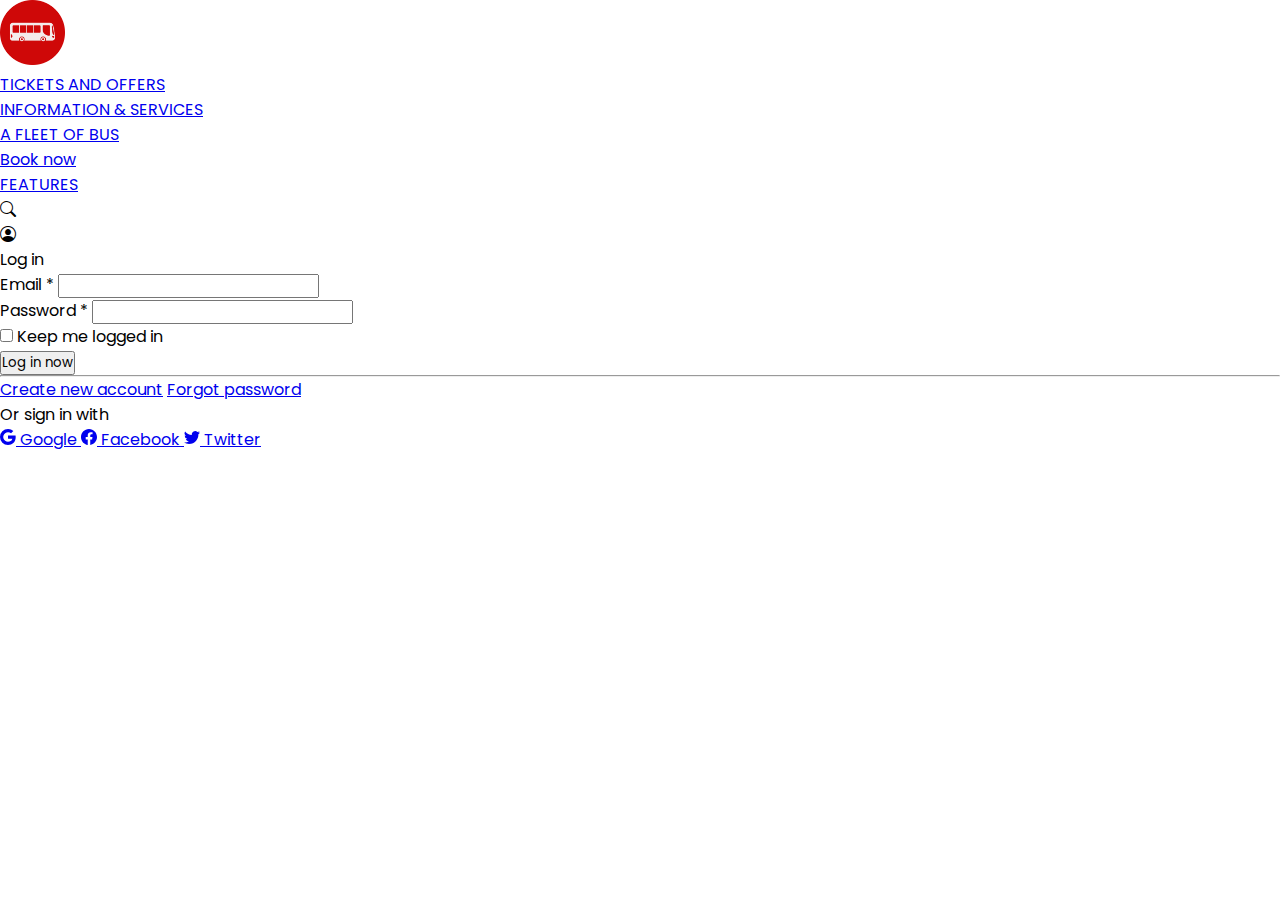
<file: index5.html>
<!doctype html>
<html lang="en">

<head>
    <!-- Required meta tags -->
    <meta charset="utf-8">
    <meta name="viewport" content="width=device-width, initial-scale=1">
    <link rel="stylesheet" href="style.css">
    <!-- Bootstrap CSS -->
    <link href="https://cdn.jsdelivr.net/npm/bootstrap@5.0.2/dist/css/bootstrap.min.css" rel="stylesheet"
        integrity="sha384-EVSTQN3/azprG1Anm3QDgpJLIm9Nao0Yz1ztcQTwFspd3yD65VohhpuuCOmLASjC" crossorigin="anonymous">
    <link rel="stylesheet" href="https://cdn.jsdelivr.net/npm/bootstrap-icons@1.11.3/font/bootstrap-icons.min.css">
    <title>DB timetable,information,tickets,information and reservation - </title>
    <link rel="shortcut icon" href="image/bus (5).png" type="image/x-icon">
    <link rel="preconnect" href="https://fonts.googleapis.com">
    <link rel="preconnect" href="https://fonts.gstatic.com" crossorigin>
    <link
        href="https://fonts.googleapis.com/css2?family=Poppins:ital,wght@0,100;0,200;0,300;0,400;0,500;0,600;0,700;0,800;0,900;1,100;1,200;1,300;1,400;1,500;1,600;1,700;1,800;1,900&display=swap"
        rel="stylesheet">
    <script src="https://cdn.jsdelivr.net/npm/bootstrap@5.2.3/dist/js/bootstrap.bundle.min.js"
        integrity="sha384-kenU1KFdBIe4zVF0s0G1M5b4hcpxyD9F7jL+jjXkk+Q2h455rYXK/7HAuoJl+0I4"
        crossorigin="anonymous"></script>
</head>

<body>
    <header class="p-2 mt-3 bg-light text-black my-nav1 ">
        <div class="container second-nav">
            <div class="d-flex flex-wrap align-items-center justify-content-center justify-content-lg-start gap-4">
                <div class="img-logo ">
                    <a href="index.html"><img class="DB-logo" src="image/bus (5).png" width="65px" alt=""></a>
                </div>
                <ul class="nav col-12 col-lg-auto me-lg-auto mb-2 justify-content-center mb-md-0 fw-bold gap-4">
                    <li><a href="index1.html" class="nav-link px-2 text-dark fs-6"><span>TICKETS AND
                                OFFERS</span></a>
                    </li>
                    <li><a href="index2.html" class="nav-link px-2 text-dark fs-6"><span>INFORMATION &
                                SERVICES</span></a>
                    </li>
                    <li><a href="index3.html" class="nav-link px-2 text-dark fs-6"><span>A FLEET OF
                                BUS</span></a>
                    </li>
                    <li><a href="index4.html" class="nav-link px-2 text-dark fs-6"><span>Book now</span></a>
                    </li>
                    <li><a href="index6.html" class="nav-link px-2 text-dark fs-6"><span>FEATURES</span></a>
                    </li>
                </ul>
                <div class="icon fs-5">
                    <i class="bi bi-search"></i>
                </div>
                <div class="user fs-5">
                    <i class="bi bi-person-circle"></i>
                </div>
                <div class="text-end fs-5">
                    <a class="log-p" href="index5.html"><span>Log in</span></a>
                </div>
            </div>
        </div>
    </header>
    <!-- Login 2 - Bootstrap Brain Component -->
    <div class="bg-light py-3 py-md-5 bg-dark">
        <div class="container">
            <div class="row justify-content-md-center">
                <div class="col-12 col-md-11 col-lg-8 col-xl-7 col-xxl-6">
                    <div class="bg-white p-4 p-md-5 rounded shadow-sm">
                        <div class="row">
                            <div class="col-12">
                            </div>
                        </div>
                        <form action="#!">
                            <div class="row gy-3 gy-md-4 overflow-hidden">
                                <div class="col-12">
                                    <label for="email" class="form-label">Email <span
                                            class="text-danger">*</span></label>
                                    <input type="email" class="form-control" name="email" id="email" placeholder=""
                                        required>
                                </div>
                                <div class="col-12">
                                    <label for="password" class="form-label">Password <span
                                            class="text-danger">*</span></label>
                                    <input type="password" class="form-control" name="password" id="password" value=""
                                        required>
                                </div>
                                <div class="col-12">
                                    <div class="form-check">
                                        <input class="form-check-input" type="checkbox" value="" name="remember_me"
                                            id="remember_me">
                                        <label class="form-check-label text-secondary" for="remember_me">
                                            Keep me logged in
                                        </label>
                                    </div>
                                </div>
                                <div class="col-12">
                                    <div class="d-grid">
                                        <button class="btn btn-lg btn-primary" type="submit">Log in now</button>
                                    </div>
                                </div>
                            </div>
                        </form>
                        <div class="row">
                            <div class="col-12">
                                <hr class="mt-5 mb-4 border-secondary-subtle">
                                <div class="d-flex gap-2 gap-md-4 flex-column flex-md-row justify-content-md-end">
                                    <a href="#!" class="link-secondary text-decoration-none text-primary">Create new
                                        account</a>
                                    <a href="#!" class="link-secondary text-decoration-none text-primary">Forgot
                                        password</a>
                                </div>
                            </div>
                        </div>
                        <div class="row">
                            <div class="col-12">
                                <p class="mt-5 mb-4 text-success">Or sign in with</p>
                                <div class="d-flex gap-3 flex-column flex-md-row">
                                    <a href="#!" class="btn bsb-btn-xl btn-outline-danger">
                                        <svg xmlns="http://www.w3.org/2000/svg" width="16" height="16"
                                            fill="currentColor" class="bi bi-google" viewBox="0 0 16 16">
                                            <path
                                                d="M15.545 6.558a9.42 9.42 0 0 1 .139 1.626c0 2.434-.87 4.492-2.384 5.885h.002C11.978 15.292 10.158 16 8 16A8 8 0 1 1 8 0a7.689 7.689 0 0 1 5.352 2.082l-2.284 2.284A4.347 4.347 0 0 0 8 3.166c-2.087 0-3.86 1.408-4.492 3.304a4.792 4.792 0 0 0 0 3.063h.003c.635 1.893 2.405 3.301 4.492 3.301 1.078 0 2.004-.276 2.722-.764h-.003a3.702 3.702 0 0 0 1.599-2.431H8v-3.08h7.545z" />
                                        </svg>
                                        <span class="ms-2 fs-6">Google</span>
                                    </a>
                                    <a href="#!" class="btn bsb-btn-xl btn-outline-primary">
                                        <svg xmlns="http://www.w3.org/2000/svg" width="16" height="16"
                                            fill="currentColor" class="bi bi-facebook" viewBox="0 0 16 16">
                                            <path
                                                d="M16 8.049c0-4.446-3.582-8.05-8-8.05C3.58 0-.002 3.603-.002 8.05c0 4.017 2.926 7.347 6.75 7.951v-5.625h-2.03V8.05H6.75V6.275c0-2.017 1.195-3.131 3.022-3.131.876 0 1.791.157 1.791.157v1.98h-1.009c-.993 0-1.303.621-1.303 1.258v1.51h2.218l-.354 2.326H9.25V16c3.824-.604 6.75-3.934 6.75-7.951z" />
                                        </svg>
                                        <span class="ms-2 fs-6">Facebook</span>
                                    </a>
                                    <a href="#!" class="btn bsb-btn-xl btn-outline-info">
                                        <svg xmlns="http://www.w3.org/2000/svg" width="16" height="16"
                                            fill="currentColor" class="bi bi-twitter" viewBox="0 0 16 16">
                                            <path
                                                d="M5.026 15c6.038 0 9.341-5.003 9.341-9.334 0-.14 0-.282-.006-.422A6.685 6.685 0 0 0 16 3.542a6.658 6.658 0 0 1-1.889.518 3.301 3.301 0 0 0 1.447-1.817 6.533 6.533 0 0 1-2.087.793A3.286 3.286 0 0 0 7.875 6.03a9.325 9.325 0 0 1-6.767-3.429 3.289 3.289 0 0 0 1.018 4.382A3.323 3.323 0 0 1 .64 6.575v.045a3.288 3.288 0 0 0 2.632 3.218 3.203 3.203 0 0 1-.865.115 3.23 3.23 0 0 1-.614-.057 3.283 3.283 0 0 0 3.067 2.277A6.588 6.588 0 0 1 .78 13.58a6.32 6.32 0 0 1-.78-.045A9.344 9.344 0 0 0 5.026 15z" />
                                        </svg>
                                        <span class="ms-2 fs-6">Twitter</span>
                                    </a>
                                </div>
                            </div>
                        </div>
                    </div>
                </div>
            </div>
        </div>
    </div>
</body>
</file>
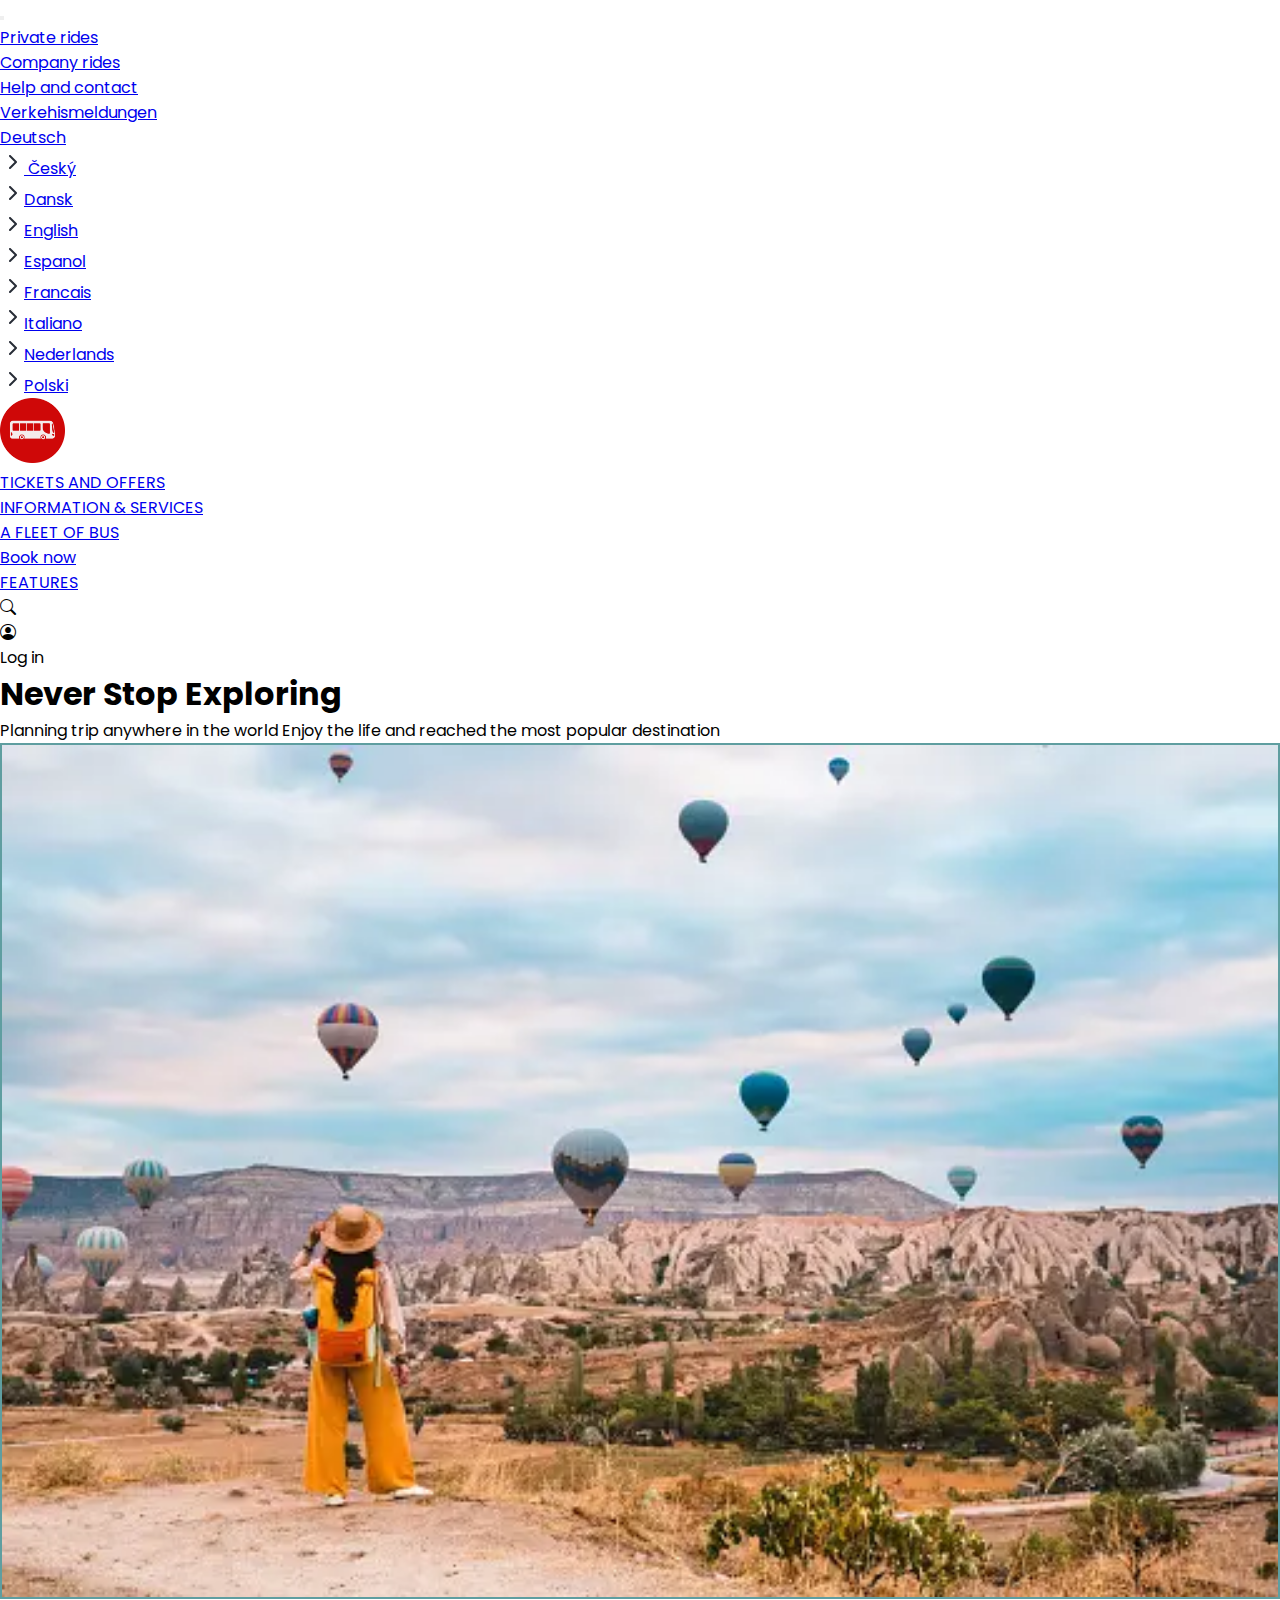
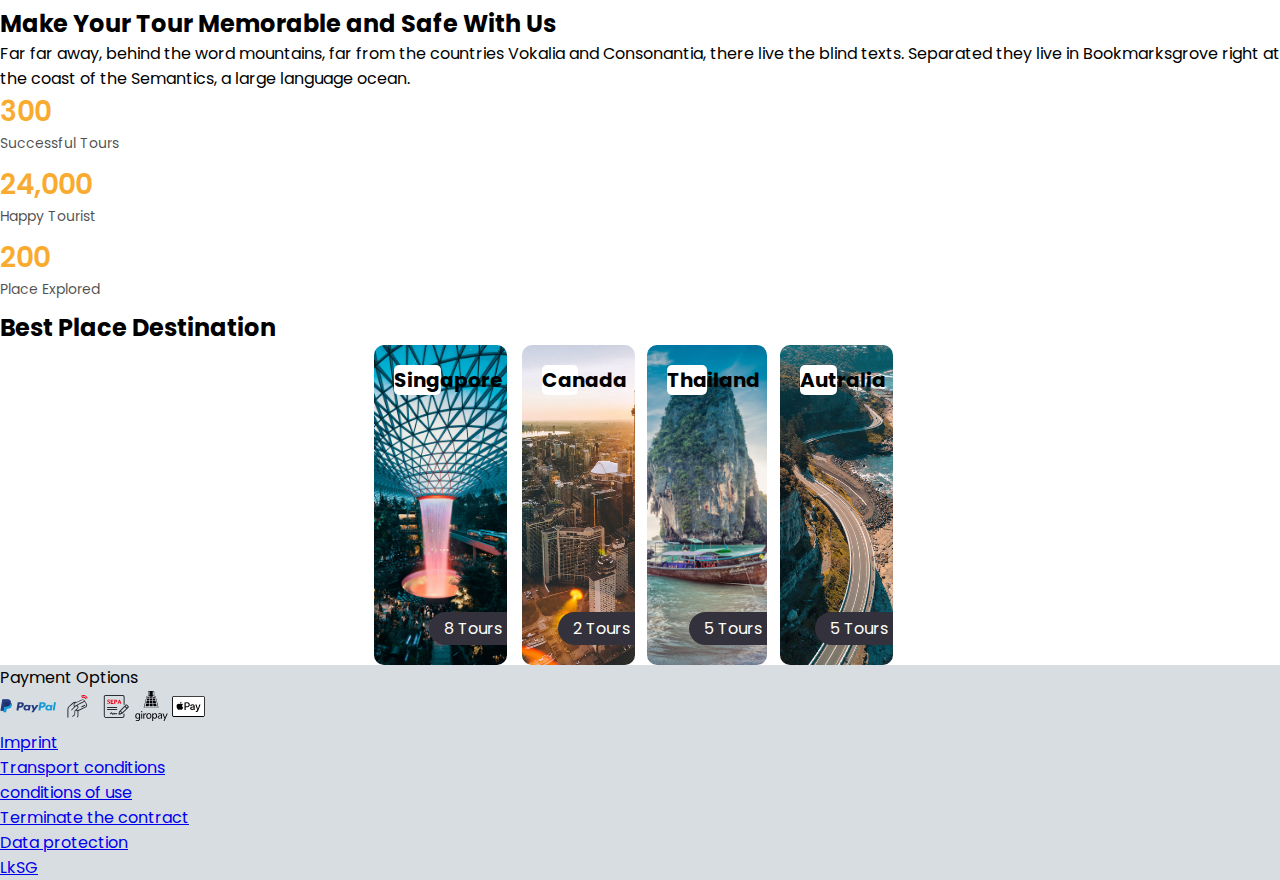
<file: index6.html>
<!doctype html>
<html lang="en">

<head>
    <!-- Required meta tags -->
    <meta charset="utf-8">
    <meta name="viewport" content="width=device-width, initial-scale=1">
    <link rel="stylesheet" href="style.css">
    <!-- Bootstrap CSS -->
    <link href="https://cdn.jsdelivr.net/npm/bootstrap@5.0.2/dist/css/bootstrap.min.css" rel="stylesheet"
        integrity="sha384-EVSTQN3/azprG1Anm3QDgpJLIm9Nao0Yz1ztcQTwFspd3yD65VohhpuuCOmLASjC" crossorigin="anonymous">
    <link rel="stylesheet" href="https://cdn.jsdelivr.net/npm/bootstrap-icons@1.11.3/font/bootstrap-icons.min.css">
    <title>DB timetable,information,tickets,information and reservation - </title>
    <link rel="shortcut icon" href="image/bus (5).png" type="image/x-icon">
    <link rel="preconnect" href="https://fonts.googleapis.com">
    <link rel="preconnect" href="https://fonts.gstatic.com" crossorigin>
    <link
        href="https://fonts.googleapis.com/css2?family=Poppins:ital,wght@0,100;0,200;0,300;0,400;0,500;0,600;0,700;0,800;0,900;1,100;1,200;1,300;1,400;1,500;1,600;1,700;1,800;1,900&display=swap"
        rel="stylesheet">
    <script src="https://cdn.jsdelivr.net/npm/bootstrap@5.2.3/dist/js/bootstrap.bundle.min.js"
        integrity="sha384-kenU1KFdBIe4zVF0s0G1M5b4hcpxyD9F7jL+jjXkk+Q2h455rYXK/7HAuoJl+0I4"
        crossorigin="anonymous"></script>
</head>

<body>

    <nav class="navbar-expand-lg navbar-light bg-light my-nav">
        <div class="container-fluid">
            <button class="navbar-toggler" type="button" data-bs-toggle="collapse" data-bs-target="#navbarNavDropdown"
                aria-controls="navbarNavDropdown" aria-expanded="false" aria-label="Toggle navigation">
                <span class="navbar-toggler-icon"></span>
            </button>
            <div class="p-2  navbar-collapse justify-content-end my-nav2" id="navbarNavDropdown">
                <ul class="navbar-nav">
                    <li class="nav-item">
                        <a class="nav-link active" aria-current="page" href="#">Private rides</a>
                    </li>
                    <li class="nav-item">
                        <a class="nav-link" href="#">Company rides</a>
                    </li>
                    <li class="nav-item">
                        <a class="nav-link" href="#">Help and contact</a>
                    </li>
                    <li class="nav-item">
                        <a class="nav-link" href="#">Verkehismeldungen</a>
                    </li>
                    <li class="nav-item dropdown">
                        <a class="nav-link dropdown-toggle" href="#" id="navbarDropdownMenuLink" role="button"
                            data-bs-toggle="dropdown" aria-expanded="false">
                            Deutsch
                        </a>
                        <ul class="dropdown-menu" aria-labelledby="navbarDropdownMenuLink">
                            <li><a class="dropdown-item" href="#"><img src="image/download.svg" alt=""> Český</a>
                            </li>
                            <li><a class="dropdown-item" href="#"><img src="image/download.svg" alt="">Dansk</a>
                            </li>
                            <li><a class="dropdown-item" href="#"><img src="image/download.svg" alt="">English</a>
                            </li>
                            <li><a class="dropdown-item" href="#"><img src="image/download.svg" alt="">Espanol</a>
                            </li>
                            <li><a class="dropdown-item" href="#"><img src="image/download.svg" alt="">Francais</a>
                            </li>
                            <li><a class="dropdown-item" href="#"><img src="image/download.svg" alt="">Italiano</a>
                            </li>
                            <li><a class="dropdown-item" href="#"><img src="image/download.svg" alt="">Nederlands</a>
                            </li>
                            <li><a class="dropdown-item" href="#"><img src="image/download.svg" alt="">Polski</a>
                            </li>
                        </ul>
                    </li>
                </ul>
            </div>
        </div>
    </nav>
    <header class="p-2 bg-light text-black my-nav1 ">
        <div class="container second-nav">
            <div class="d-flex flex-wrap align-items-center justify-content-center justify-content-lg-start gap-4">
                <div class="img-logo ">
                    <a href="index.html"><img class="DB-logo" src="image/bus (5).png" width="65px" alt=""></a>
                </div>
                <ul class="nav col-12 col-lg-auto me-lg-auto mb-2 justify-content-center mb-md-0 fw-bold gap-4">
                    <li><a href="index1.html" class="nav-link px-2 text-dark fs-6"><span>TICKETS AND
                                OFFERS</span></a>
                    </li>
                    <li><a href="index2.html" class="nav-link px-2 text-dark fs-6"><span>INFORMATION &
                                SERVICES</span></a>
                    </li>
                    <li><a href="index3.html" class="nav-link px-2 text-dark fs-6"><span>A FLEET OF
                                BUS</span></a>
                    </li>
                    <li><a href="index4.html" class="nav-link px-2 text-dark fs-6"><span>Book now</span></a>
                    </li>
                    <li><a href="index6.html" class="nav-link px-2 text-dark fs-6"><span>FEATURES</span></a>
                    </li>
                </ul>
                <div class="icon fs-5">
                    <i class="bi bi-search"></i>
                </div>
                <div class="user fs-5">
                    <i class="bi bi-person-circle"></i>
                </div>
                <div class="text-end fs-5">
                    <a class="log-p" href="index5.html"><span>Log in</span></a>
                </div>
            </div>
        </div>
    </header>
    <section>
        <main>
            <section class="py-5 text-center container">
                <div class="row py-lg-5">
                    <div class="col-lg-6 col-md-8 mx-auto">
                        <h1 class="fw-light">Never Stop Exploring</h1>
                        <p class="lead text-muted">Planning trip anywhere in the world Enjoy the life and reached the
                            most popular destination </p>
                    </div>
                </div>
            </section>
        </main>
    </section>
    <section>
        <section class="ftco-counter img" id="section-counter">
            <div class="container">
                <div class="row d-flex flex-wrap m-5">
                    <div class="col-md-6 d-flex">
                        <div class="img d-flex align-self-stretch">
                            <img src="image/hero-feature.webp" class="image-about" alt="">
                        </div>
                    </div>
                    <div class="col-md-6 pl-md-5 py-5">
                        <div class="row justify-content-start pb-3">
                            <div class="col-md-12 heading-sectionftco-animated">
                                <h2 class="mb-4">Make Your Tour Memorable and Safe With Us</h2>
                                <p>Far far away, behind the word mountains, far from the countries Vokalia and
                                    Consonantia, there live the blind texts. Separated they live in Bookmarksgrove right
                                    at the coast of the Semantics, a large language ocean.</p>
                            </div>
                        </div>
                        <div class="row">
                            <div class="col-md-4 justify-content-center counter-wrap">
                                <div class="block-18 text-center mb-4">
                                    <div class="text">
                                        <strong class="number" data-number="300">300</strong>
                                        <span>Successful Tours</span>
                                    </div>
                                </div>
                            </div>
                            <div class="col-md-4 justify-content-center counter-wrap">
                                <div class="block-18 text-center mb-4">
                                    <div class="text">
                                        <strong class="number" data-number="24000">24,000</strong>
                                        <span>Happy Tourist</span>
                                    </div>
                                </div>
                            </div>
                            <div class="col-md-4 justify-content-center counter-wrap">
                                <div class="block-18 text-center mb-4">
                                    <div class="text">
                                        <strong class="number" data-number="200">200</strong>
                                        <span>Place Explored</span>
                                    </div>
                                </div>
                            </div>
                        </div>
                    </div>
                </div>
            </div>
        </section>
    </section>
    <section>
        <section class="ftco-section d-flex flex-wrap">
            <div class="container flex-wrap me-lg-auto">
                <div class="row justify-content-center pb-4">
                    <div class="col-md-12 heading-section text-center">
                        <h2 class="mb-4 m-5">Best Place Destination</h2>
                    </div>
                </div>
                <div class="row-img  flex-wrap w-100">
                    <div class="col-md-3">
                        <div class="project-destination">
                            <a href="#" class="img-feet" style="background-image: url(image/place.jpg);">
                                <div class="text">
                                    <h3 class="hd">Singapore</h3>
                                    <span>8 Tours</span>
                                </div>
                            </a>
                        </div>
                    </div>
                    <div class="col-md-3">
                        <div class="project-destination">
                            <a href="#" class="img-feet" style="background-image: url(image/place-1.jpg);">
                                <div class="text">
                                    <h3>Canada</h3>
                                    <span>2 Tours</span>
                                </div>
                            </a>
                        </div>
                    </div>
                    <div class="col-md-3">
                        <div class="project-destination">
                            <a href="#" class="img-feet" style="background-image: url(image/place-2.jpg);">
                                <div class="text">
                                    <h3>Thailand</h3>
                                    <span>5 Tours</span>
                                </div>
                            </a>
                        </div>
                    </div>
                    <div class="col-md-3">
                        <div class="project-destination">
                            <a href="#" class="img-feet" style="background-image: url(image/place-3.jpg);">
                                <div class="text">
                                    <h3>Autralia</h3>
                                    <span>5 Tours</span>
                                </div>
                            </a>
                        </div>
                    </div>
                </div>
            </div>
        </section>
    </section>
    <section>
        <div class="container-foot">
            <footer class="py-3 my-4">
                <div class="card-body text-center gap-3 w-100 p-5">
                    <p class="text-center text-body-secondary">Payment Options</p>
                    <img src="image/paypal.svg" alt="">
                    <img src="image/foot.svg" alt="">
                    <img src="image/foot1.svg" alt="">
                    <img src="image/foot2.svg" alt="">
                    <img src="image/foot3.svg" alt="">
                </div>
                <ul class="nav justify-content-center border-bottom pb-3 mb-3 gap-3">
                    <li class="nav-item"><a href="#" class="nav-link px-2 text-body-secondary text-dark"> Imprint</a>
                    </li>
                    <li class="nav-item"><a href="#" class="nav-link px-2 text-body-secondary text-dark"> Transport
                            conditions</a>
                    </li>
                    <li class="nav-item"><a href="#" class="nav-link px-2 text-body-secondary text-dark">conditions of
                            use</a>
                    </li>
                    <li class="nav-item"><a href="#" class="nav-link px-2 text-body-secondary text-dark">Terminate the
                            contract</a></li>
                    <li class="nav-item"><a href="#" class="nav-link px-2 text-body-secondary text-dark"> Data
                            protection</a>
                    </li>
                    <li class="nav-item"><a href="#" class="nav-link px-2 text-body-secondary text-dark">LkSG</a></li>
                </ul>
            </footer>
        </div>

</body>
</file>
<file: style.css>
* {
    margin: 0px;
    padding: 0px;
    box-sizing: border-box;
    font-family: "Poppins", sans-serif;
}

.navbar-section {
    width: 100%;
    position: relative;
    z-index: 1;
}

.navs {
    position: absolute;
    max-width: 75rem;
    margin: auto;
    left: 8%;
}

a.nav-link:hover {
    box-shadow: rgba(0, 0, 0, 0.4) 0px 2px 4px, rgba(0, 0, 0, 0.3) 0px 7px 13px -3px, rgba(0, 0, 0, 0.2) 0px -3px 0px inset;
}

.my-class {
    background-color: #d7dce1c2 !important;
}

.container-foot {
    background-color: #d7dce1f8
}

ul .nav:hover {
    color: red;
    cursor: pointer;
    text-decoration: underline;

}

.my-arrow {
    font-size: 35px;
    text-align: center;
}

.log-p {
    text-decoration: none;
    color: black;
}

.Link-bot:hover {
    color: red;
    cursor: pointer;
    text-decoration: underline;
}

.image-about {
    width: 100%;
    border: 2px solid cadetblue;
}

.ftco-counter .text strong.number {
    font-weight: 600;
    font-size: 28px;
    color: #f9ab30;
}

.ftco-counter .text span {
    display: block;
    font-size: 14px;
    color: rgba(0, 0, 0, 0.7);
    margin-bottom: 10px;
}

.row-img {
    display: flex;
    justify-content: center;
    align-items: center;
    flex-wrap: wrap;
}

.project-destination .text {
    padding: 20px;
    position: relative;
    height: 320px;
}

.project-destination .img-feet {
    display: block;
    text-decoration: none;
    border-radius: 10px;
    width: 90%;
    transition: all 1s;
}

a.img-feet {
    background-size: cover;
    background-repeat: no-repeat;
    background-position: center center;
}

.project-destination .text span {
    position: absolute;
    bottom: 20px;
    right: 0;
    display: inline-block;
    background: #33313b;
    padding: 4px 5px 4px 15px;
    border-radius: 20px 0 0 20px;
    color: #fff;
}

.project-destination .text h3 {
    background-color: white;
    color: black;
    border-radius: 5px;
    font-size: 20px;
    width: 50%;
    text-align: center;
}

.project-destination:hover {
    transform: scale(0.9);
}

.form-floating {
    width: 30%;
}

/* HOVER EFFECT CARDS */


/* HOVER EFFECT*/
.card {
    border-radius: 10px;
    text-decoration: none;
    z-index: 0;
    overflow: hidden;
}

.card:before {
    content: '';
    position: absolute;
    z-index: -1;
    top: -16px;
    right: -16px;
    background: linear-gradient(135deg, #3f587265, #384c6c96);
    height: 32px;
    width: 32px;
    transform: scale(1);
    transform-origin: 50% 50%;
    transition: transform 0.35s ease-out;
}

.card:hover:before {
    transform: scale(28);
}

.card:hover {
    transition: all 0.5s ease-out;
    color: rgba(255, 255, 255, 0.8);
}

.card-img-top:hover {
    transform: scale(0.9);
}

/* CARDS TRANSITION EFFECT */
.card-guide {
    padding: 50px 50px;
    text-align: center;
    margin-left: auto;
    margin-right: auto;
}

.card-img-bottom {
    width: 100%;
    height: 100%;
    background-color: white;
}

.card-picture {
    width: 45%;
    margin: 20px;
    height: 300px;
    border: 3px solid #eee;
    overflow: hidden;
    position: relative;
    display: inline-block;
    cursor: pointer;
}

.card-image {
    height: 100%;
    width: 100%;
    background-size: cover;
    background-repeat: no-repeat;
    transition: 2s ease-in-out 4s !important;
}

.card-body-cont {
    display: none;
    position: absolute;
    top: 0;
    padding: 15% 10%;
    height: 100%;
    text-decoration: none;
    cursor: pointer;
}

.card-picture:hover .card-image,
.card-picture:focus .card-image {
    transform: scale(1.2);

}

.card-picture:hover .card-body-cont:before,
.card-picture:focus .card-body-cont:before {
    display: block;
}

.card-picture:hover .card-body-cont,
.card-picture:focus .card-body-cont {
    display: block;
    transition: 5s ease-in-out 10s !important;
}

.card-image {
    content: "";
    display: none;
    height: 100%;
    width: 100%;
    position: absolute;
    top: 0;
    left: 0;
    background-color: #3f587265;
}

/* HOVER EFFECT END*/

@media only screen and (max-width:574px) {
    img.train {
        width: 70%;
    }

    .travel-sec {
        display: flex;
        flex-direction: column;
    }

    .contact_container {
        flex-wrap: wrap;
    }

    .row-img {
        display: flex;
        justify-content: center;
        align-items: center;
        gap: 3rem;
        flex-direction: column;
    }

    .project-destination .img-feet {
        width: 230px;
    }

    .inp-bot {
        display: flex;
        justify-content: center;
        flex-direction: column;
    }

    .form-floating {
        width: 100%;
    }

    .navs {
        width: 100%;
        left: 0;
        margin-left: 0;
        top: 100%;
        position: inherit;
    }

    .values {
        flex-wrap: wrap;
    }

    img.sec-1 {
        width: 100%;
        height: 415px;
    }

    .container.navg {
        flex-wrap: wrap;
    }

    .travel {
        display: flex;
        flex-direction: column;
        justify-content: center;
    }

}

@media only screen and (min-width:575px) and (max-width: 991px) {
    .travel-sec {
        display: flex;
        flex-direction: column;
    }

    .content-box1 {
        top: 22%;
    }

    .contact_container {
        flex-wrap: wrap;
    }
}
</file>
